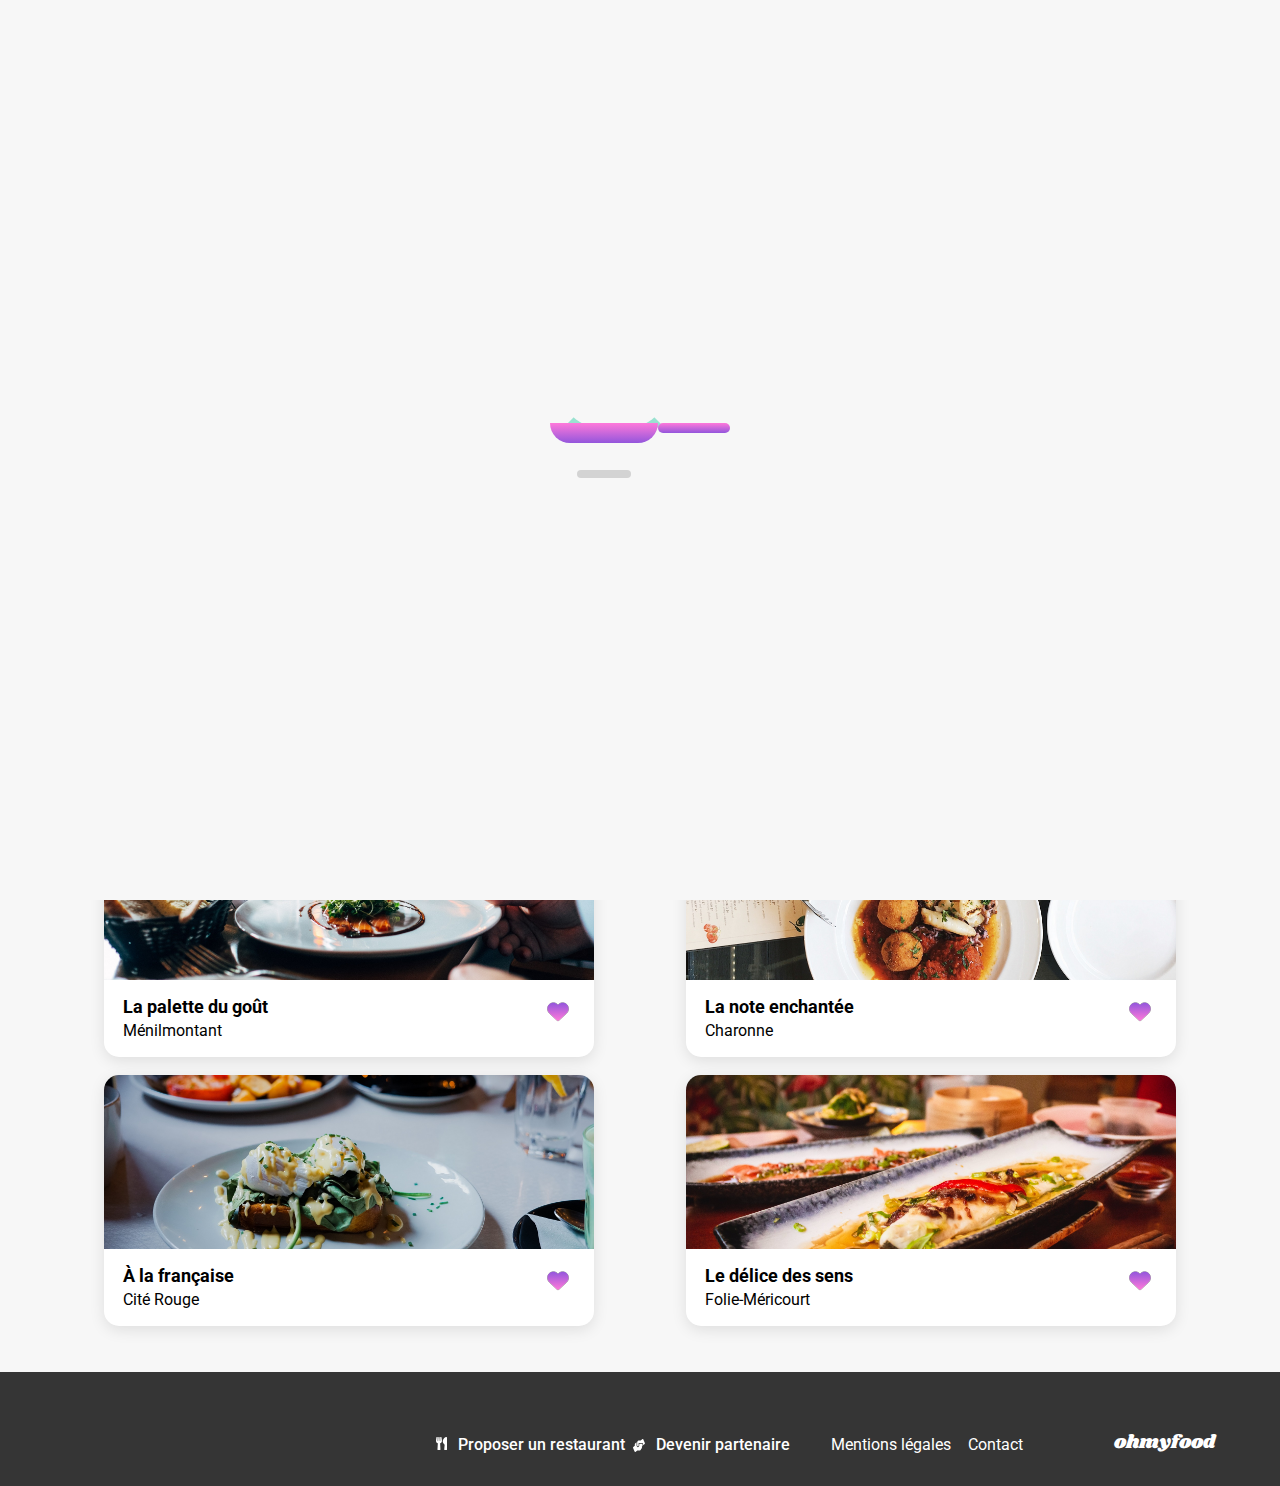
<file: index.html>
<!DOCTYPE html>
<html lang="fr">

<head>
    <meta charset="UTF-8">
    <meta name="viewport" content="width=device-width, initial-scale=1.0">
    <title>ohmyfood</title>
    <meta name="description" content="">

    <link rel="preconnect" href="https://fonts.googleapis.com">
    <link rel="preconnect" href="https://fonts.gstatic.com" crossorigin>
    <link href="https://fonts.googleapis.com/css2?family=Roboto:ital,wght@0,100;0,300;0,400;0,500;0,700;0,900;1,100;1,300;1,400;1,500;1,700;1,900&family=Shrikhand&display=swap"
        rel="stylesheet">

    <link rel="stylesheet" href="./sass/style.css">
</head>

<body>

    <!-- LOADER -->
    <div class="loader-box">
        <div class="pan-loader">
            <div class="loader"></div>
            <div class="pan-container">
                <div class="pan"></div>
                <div class="handle"></div>
            </div>
            <div class="shadow"></div>
        </div>
    </div>

    <header>
        <nav class="nav-container">
            <p class="logo-nav">ohmyfood</p>
        </nav>

        <div class="search-bar-icon">
            <svg class="pin-icon" xmlns="http://www.w3.org/2000/svg" viewBox="0 0 384 512">
                <path
                    d="M215.7 499.2C267 435 384 279.4 384 192C384 86 298 0 192 0S0 86 0 192c0 87.4 117 243 168.3 307.2c12.3 15.3 35.1 15.3 47.4 0zM192 128a64 64 0 1 1 0 128 64 64 0 1 1 0-128z" />
            </svg>
            <!-- <input class="search-bar-input" type="search" placeholder="Où allez-vous ?">-->
            <p class="search-bar-input">Paris, Belleville</p>
        </div>

        <div class="title-button">
            <h1 class="section-title">
                <span class="title-header">Réservez le menu qui</span>
                <span class="title-header"> vous convient</span>
            </h1>
            <p class="title-txt">Découvrez des restaurants d'exception, sélectionnés par nos soins.</p>
            <div class="button">
                <!--<button class="btn">Explorer nos restaurants</button>-->
                <a href="#exploration" class="btn">Explorer nos restaurants</a>
            </div>
        </div>
    </header>


    <main>
        <section class="functioning">
            <header>
                <h2 class="functioning-title">Fonctionnement</h2>
            </header>

            <ul class="list-items">
                <li class="item">
                    <span class="num">1</span>
                    <svg class="mobil-icon" xmlns="http://www.w3.org/2000/svg" viewBox="0 0 384 512">
                        <path
                            d="M16 64C16 28.7 44.7 0 80 0H304c35.3 0 64 28.7 64 64V448c0 35.3-28.7 64-64 64H80c-35.3 0-64-28.7-64-64V64zM224 448a32 32 0 1 0 -64 0 32 32 0 1 0 64 0zM304 64H80V384H304V64z" />
                    </svg>
                    <span class="text-item">Choisissez un restaurant</span>
                </li>
                <li class="item">
                    <span class="num">2</span>
                    <svg class="list-icon" xmlns="http://www.w3.org/2000/svg" viewBox="0 0 512 512">
                        <path
                            d="M64 144a48 48 0 1 0 0-96 48 48 0 1 0 0 96zM192 64c-17.7 0-32 14.3-32 32s14.3 32 32 32H480c17.7 0 32-14.3 32-32s-14.3-32-32-32H192zm0 160c-17.7 0-32 14.3-32 32s14.3 32 32 32H480c17.7 0 32-14.3 32-32s-14.3-32-32-32H192zm0 160c-17.7 0-32 14.3-32 32s14.3 32 32 32H480c17.7 0 32-14.3 32-32s-14.3-32-32-32H192zM64 464a48 48 0 1 0 0-96 48 48 0 1 0 0 96zm48-208a48 48 0 1 0 -96 0 48 48 0 1 0 96 0z" />
                    </svg>
                    <span class="text-item">Composez votre menu</span>
                </li>
                <li class="item">
                    <span class="num">3</span>
                    <svg class="store-icon" xmlns="http://www.w3.org/2000/svg" viewBox="0 0 576 512">
                        <path
                            d="M547.6 103.8L490.3 13.1C485.2 5 476.1 0 466.4 0H109.6C99.9 0 90.8 5 85.7 13.1L28.3 103.8c-29.6 46.8-3.4 111.9 51.9 119.4c4 .5 8.1 .8 12.1 .8c26.1 0 49.3-11.4 65.2-29c15.9 17.6 39.1 29 65.2 29c26.1 0 49.3-11.4 65.2-29c15.9 17.6 39.1 29 65.2 29c26.2 0 49.3-11.4 65.2-29c16 17.6 39.1 29 65.2 29c4.1 0 8.1-.3 12.1-.8c55.5-7.4 81.8-72.5 52.1-119.4zM499.7 254.9l-.1 0c-5.3 .7-10.7 1.1-16.2 1.1c-12.4 0-24.3-1.9-35.4-5.3V384H128V250.6c-11.2 3.5-23.2 5.4-35.6 5.4c-5.5 0-11-.4-16.3-1.1l-.1 0c-4.1-.6-8.1-1.3-12-2.3V384v64c0 35.3 28.7 64 64 64H448c35.3 0 64-28.7 64-64V384 252.6c-4 1-8 1.8-12.3 2.3z" />
                    </svg>
                    <span class="text-item">Dégustez au restaurant</span>
                </li>
            </ul>
        </section>

        <section id="exploration" class="restaurants">
            <header>
                <h2 class="restaurants-title">Restaurants</h2>
            </header>


            <div class="direction-cards">
                <article class="full-card zoom-card">
                    <a class="link-menu" href="./restaurants/menu-la_palette_du_gout.html"></a>
                        <span class="new">Nouveau</span>
                        <img src="./assets/images/restaurants/jay-wennington-N_Y88TWmGwA-unsplash.jpg"
                            alt="plat présenté dans une assiette">
                        <div class="text-full-card">
                            <div class="text-card">
                                <h3 class="card-title">La palette du goût</h3>
                                <p class="card-subtitle">Ménilmontant</p>
                            </div>

                            <!-- utilisation d'une checkbox custom parce que c'est une action permanente -->
                            <input type="checkbox" id="favorite-checkbox-1" class="heart-checkbox">
                            <label for="favorite-checkbox-1" class="heart-icon">
                                <svg stroke-width="9px" xmlns="http://www.w3.org/2000/svg" viewBox="0 0 512 512">
                                    <path class="animation"
                                        d="M47.6 300.4L228.3 469.1c7.5 7 17.4 10.9 27.7 10.9s20.2-3.9 27.7-10.9L464.4 300.4c30.4-28.3 47.6-68 47.6-109.5v-5.8c0-69.9-50.5-129.5-119.4-141C347 36.5 300.6 51.4 268 84L256 96 244 84c-32.6-32.6-79-47.5-124.6-39.9C50.5 55.6 0 115.2 0 185.1v5.8c0 41.5 17.2 81.2 47.6 109.5z" />
                                </svg>
                                <!-- utilisation d'un svg pour customiser la checkbox -->
                                <svg class="direction" xmlns="http://www.w3.org/2000/svg" viewBox="0 0 512 512">
                                    <!-- linear gradient d'un svg avec x1 y1 x2 y2 pour la direction (ATTRIBUTS)-->
                                    <linearGradient id="myGradient" x1="0%" y1="0%" x2="0%" y2="100%">
                                        <!-- Détermination des couleurs au début et la fin du gradient (0 = départ) -->
                                        <stop offset="0%" stop-color="#9356DC"/>
                                        <stop offset="100%" stop-color="#FF79DA"/>
                                    </linearGradient>

                                    <!-- le svg en question -->
                                    <path 
                                        d="M47.6 300.4L228.3 469.1c7.5 7 17.4 10.9 27.7 10.9s20.2-3.9 27.7-10.9L464.4 300.4c30.4-28.3 47.6-68 47.6-109.5v-5.8c0-69.9-50.5-129.5-119.4-141C347 36.5 300.6 51.4 268 84L256 96 244 84c-32.6-32.6-79-47.5-124.6-39.9C50.5 55.6 0 115.2 0 185.1v5.8c0 41.5 17.2 81.2 47.6 109.5z" />
                                </svg>
                            </label>

                        </div>
                </article>

                <article class="full-card zoom-card">
                    <a class="link-menu" href="./restaurants/menu-la_note_enchantee.html"></a>
                    <span class="new">Nouveau</span>
                    <img src="./assets/images/restaurants/stil-u2Lp8tXIcjw-unsplash.jpg"
                        alt="plat présenté dans une assiette">
                    <div class="text-full-card">
                        <div class="text-card">
                            <h3 class="card-title">La note enchantée</h3>
                            <p class="card-subtitle">Charonne</p>
                        </div>

                        <!-- utilisation d'une checkbox custom parce que c'est une action permanente -->

                        <input type="checkbox" id="favorite-checkbox-2" class="heart-checkbox">
                        <label for="favorite-checkbox-2" class="heart-icon">
                            <svg stroke-width="9px" xmlns="http://www.w3.org/2000/svg" viewBox="0 0 512 512">
                                <path class="animation"
                                    d="M47.6 300.4L228.3 469.1c7.5 7 17.4 10.9 27.7 10.9s20.2-3.9 27.7-10.9L464.4 300.4c30.4-28.3 47.6-68 47.6-109.5v-5.8c0-69.9-50.5-129.5-119.4-141C347 36.5 300.6 51.4 268 84L256 96 244 84c-32.6-32.6-79-47.5-124.6-39.9C50.5 55.6 0 115.2 0 185.1v5.8c0 41.5 17.2 81.2 47.6 109.5z" />
                            </svg>
                            <!-- utilisation d'un svg pour customiser la checkbox -->
                            <svg class="direction" xmlns="http://www.w3.org/2000/svg" viewBox="0 0 512 512">
                                
                                <!-- le svg en question -->
                                <path 
                                    d="M47.6 300.4L228.3 469.1c7.5 7 17.4 10.9 27.7 10.9s20.2-3.9 27.7-10.9L464.4 300.4c30.4-28.3 47.6-68 47.6-109.5v-5.8c0-69.9-50.5-129.5-119.4-141C347 36.5 300.6 51.4 268 84L256 96 244 84c-32.6-32.6-79-47.5-124.6-39.9C50.5 55.6 0 115.2 0 185.1v5.8c0 41.5 17.2 81.2 47.6 109.5z" />
                            </svg>
                        </label>

                    </div>
                </article>


                <article class="full-card zoom-card">
                    <a class="link-menu" href="./restaurants/menu-a_la_francaise.html"></a>
                    <img src="./assets/images/restaurants/toa-heftiba-DQKerTsQwi0-unsplash.jpg"
                        alt="plat présenté dans une assiette">
                    <div class="text-full-card">
                        <div class="text-card">
                            <h3 class="card-title">À la française</h3>
                            <p class="card-subtitle">Cité Rouge</p>
                        </div>

                        <!-- utilisation d'une checkbox custom parce que c'est une action permanente -->

                        <input type="checkbox" id="favorite-checkbox-3" class="heart-checkbox">
                        <label for="favorite-checkbox-3" class="heart-icon">
                            <svg stroke-width="9px" xmlns="http://www.w3.org/2000/svg" viewBox="0 0 512 512">
                                <path class="animation"
                                    d="M47.6 300.4L228.3 469.1c7.5 7 17.4 10.9 27.7 10.9s20.2-3.9 27.7-10.9L464.4 300.4c30.4-28.3 47.6-68 47.6-109.5v-5.8c0-69.9-50.5-129.5-119.4-141C347 36.5 300.6 51.4 268 84L256 96 244 84c-32.6-32.6-79-47.5-124.6-39.9C50.5 55.6 0 115.2 0 185.1v5.8c0 41.5 17.2 81.2 47.6 109.5z" />
                            </svg>
                            <!-- utilisation d'un svg pour customiser la checkbox -->
                            <svg class="direction" xmlns="http://www.w3.org/2000/svg" viewBox="0 0 512 512">
                                
                                <!-- le svg en question -->
                                <path 
                                    d="M47.6 300.4L228.3 469.1c7.5 7 17.4 10.9 27.7 10.9s20.2-3.9 27.7-10.9L464.4 300.4c30.4-28.3 47.6-68 47.6-109.5v-5.8c0-69.9-50.5-129.5-119.4-141C347 36.5 300.6 51.4 268 84L256 96 244 84c-32.6-32.6-79-47.5-124.6-39.9C50.5 55.6 0 115.2 0 185.1v5.8c0 41.5 17.2 81.2 47.6 109.5z" />
                            </svg>
                        </label>

                    </div>
                </article>

                <article class="full-card zoom-card">
                    <a class="link-menu" href="./restaurants/menu-le_delice_des_sens.html"></a>
                    <img src="./assets/images/restaurants/louis-hansel-shotsoflouis-qNBGVyOCY8Q-unsplash.jpg"
                        alt="plat présenté dans une assiette">
                    <div class="text-full-card">
                        <div class="text-card">
                            <h3 class="card-title">Le délice des sens</h3>
                            <p class="card-subtitle">Folie-Méricourt</p>
                        </div>

                        <!-- utilisation d'une checkbox custom parce que c'est une action permanente -->

                        <input type="checkbox" id="favorite-checkbox-4" class="heart-checkbox">
                        <label for="favorite-checkbox-4" class="heart-icon">
                            <svg stroke-width="9px" xmlns="http://www.w3.org/2000/svg" viewBox="0 0 512 512">
                                <path class="animation"
                                    d="M47.6 300.4L228.3 469.1c7.5 7 17.4 10.9 27.7 10.9s20.2-3.9 27.7-10.9L464.4 300.4c30.4-28.3 47.6-68 47.6-109.5v-5.8c0-69.9-50.5-129.5-119.4-141C347 36.5 300.6 51.4 268 84L256 96 244 84c-32.6-32.6-79-47.5-124.6-39.9C50.5 55.6 0 115.2 0 185.1v5.8c0 41.5 17.2 81.2 47.6 109.5z" />
                            </svg>
                            <!-- utilisation d'un svg pour customiser la checkbox -->
                            <svg class="direction" xmlns="http://www.w3.org/2000/svg" viewBox="0 0 512 512">

                                <!-- le svg en question -->
                                <path 
                                    d="M47.6 300.4L228.3 469.1c7.5 7 17.4 10.9 27.7 10.9s20.2-3.9 27.7-10.9L464.4 300.4c30.4-28.3 47.6-68 47.6-109.5v-5.8c0-69.9-50.5-129.5-119.4-141C347 36.5 300.6 51.4 268 84L256 96 244 84c-32.6-32.6-79-47.5-124.6-39.9C50.5 55.6 0 115.2 0 185.1v5.8c0 41.5 17.2 81.2 47.6 109.5z" />
                            </svg>
                        </label>

                    </div>
                </article>
            </div> <!-- ./direction-cards-->
        </section>
    </main>

    <footer>
        <div class="footer-menu">
            <a href="#" class="logo-footer">ohmyfood</a>
            <ul class="menu-items">
                <li class="footer-item">
                    <span class="cutlery-icon">
                        <svg viewBox="0 0 11 13" xmlns="http://www.w3.org/2000/svg">
                            <path
                                d="M5.49736 0.385973C5.51851 0.505308 5.92308 2.78538 5.92308 3.65628C5.92308 4.9842 5.18798 5.93127 4.1012 6.31213L4.44231 12.3576C4.46082 12.7055 4.1726 13 3.80769 13H2.11538C1.75313 13 1.46226 12.708 1.48077 12.3576L1.82188 6.31213C0.732452 5.93127 0 4.98166 0 3.65628C0 2.78284 0.404567 0.505308 0.425721 0.385973C0.510337 -0.129456 1.62356 -0.137073 1.69231 0.413902V3.99905C1.72668 4.08538 2.09159 4.0803 2.11538 3.99905C2.1524 3.35667 2.32428 0.464683 2.32692 0.398668C2.41418 -0.129456 3.50889 -0.129456 3.59351 0.398668C3.5988 0.467223 3.76803 3.35667 3.80505 3.99905C3.82885 4.0803 4.19639 4.08538 4.22813 3.99905V0.413902C4.29688 -0.134534 5.41274 -0.129456 5.49736 0.385973ZM8.64928 7.64005L8.25264 12.3398C8.22091 12.6953 8.51442 13 8.88462 13H10.3654C10.7171 13 11 12.7283 11 12.3906V0.60941C11 0.274254 10.7171 3.62896e-05 10.3654 3.62896e-05C8.18389 3.62896e-05 4.51106 4.53225 8.64928 7.64005Z"
                                fill="white" />
                        </svg>
                    </span>
                    <a class="footer-link-icon" href="#">Proposer un restaurant</a>
                </li>
                <li class="footer-item">
                    <span class="handshake-icon">
                        <svg viewBox="0 0 12 13" xmlns="http://www.w3.org/2000/svg">
                            <path
                                d="M9.08765 4.87486H6.2572V6.29686C6.2572 7.30495 5.65573 8.12514 4.91646 8.12514C4.1772 8.12514 3.57573 7.30495 3.57573 6.29686V3.2091L2.3672 4.19941C2.00781 4.49143 1.78808 5.02214 1.78808 5.59094V6.79202L0.298367 7.96516C0.0134597 8.18862 -0.0852336 8.68632 0.0804966 9.07483L1.57021 12.5943C1.73407 12.9828 2.09905 13.1148 2.38396 12.8914L4.30941 11.3754H6.85309C7.51042 11.3754 8.04485 10.6466 8.04485 9.75027H8.3428C8.67239 9.75027 8.93868 9.38716 8.93868 8.93771V7.31257H9.08765C9.33531 7.31257 9.53456 7.04087 9.53456 6.70314V5.48429C9.53456 5.14656 9.33531 4.87486 9.08765 4.87486ZM11.838 3.92517L10.3483 0.405735C10.1844 0.0172256 9.81947 -0.114817 9.53456 0.10864L7.60911 1.62459H5.70601C5.48255 1.62459 5.26468 1.71092 5.07475 1.8709L4.45093 2.40161C4.27589 2.54888 4.17161 2.81043 4.17161 3.08975V6.29686C4.17161 6.85804 4.50493 7.31257 4.91646 7.31257C5.328 7.31257 5.66132 6.85804 5.66132 6.29686V4.06229H9.08765C9.66305 4.06229 10.1304 4.69965 10.1304 5.48429V6.20798L11.6202 5.03484C11.9051 4.80884 12.0019 4.31368 11.838 3.92517Z" />
                        </svg>
                    </span>
                    <a class="footer-link-icon" href="#">Devenir partenaire</a>
                </li>
                <li class="footer-item">
                    <a class="footer-link" href="#">Mentions légales</a>
                </li>
                <li class="footer-item">
                    <a class="footer-link" href="mailto:contact@ohmyfood.fr">Contact</a>
                </li>
            </ul>
        </div>
    </footer>
</body>

</html>
</file>
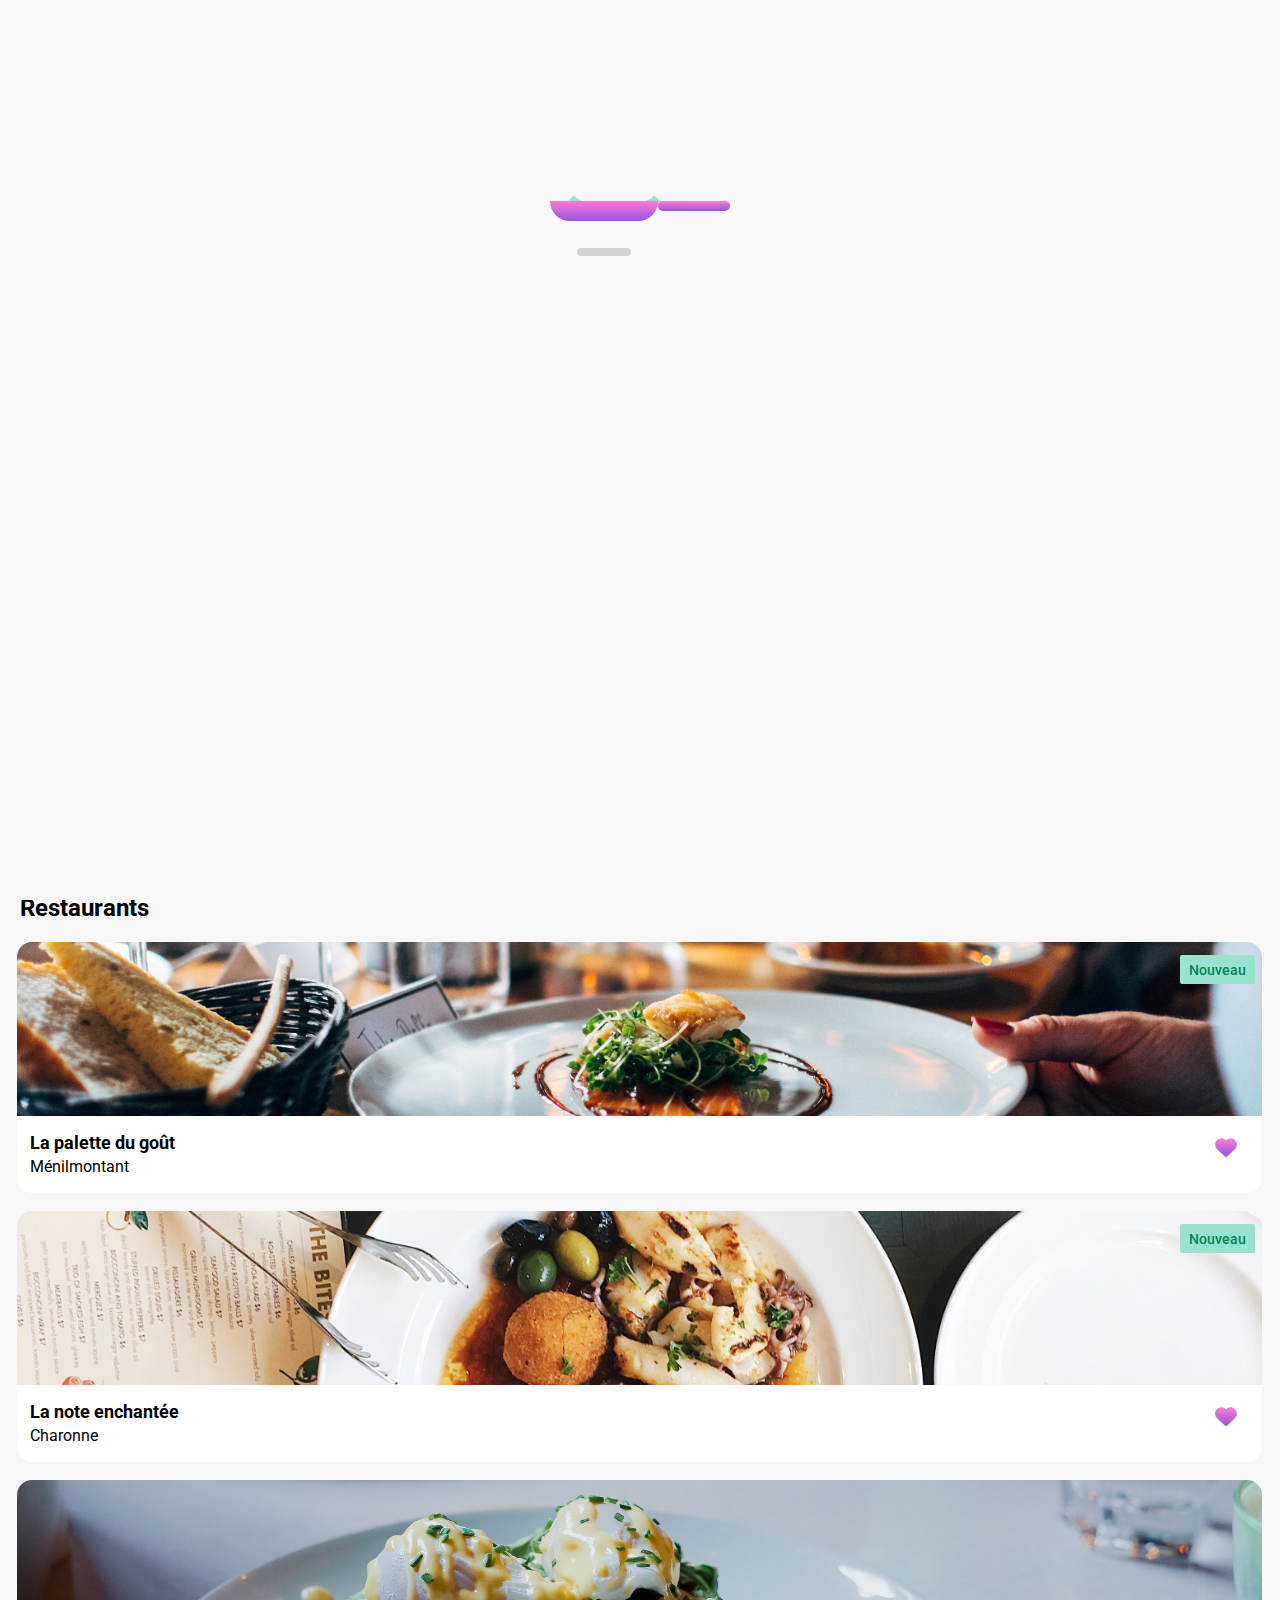
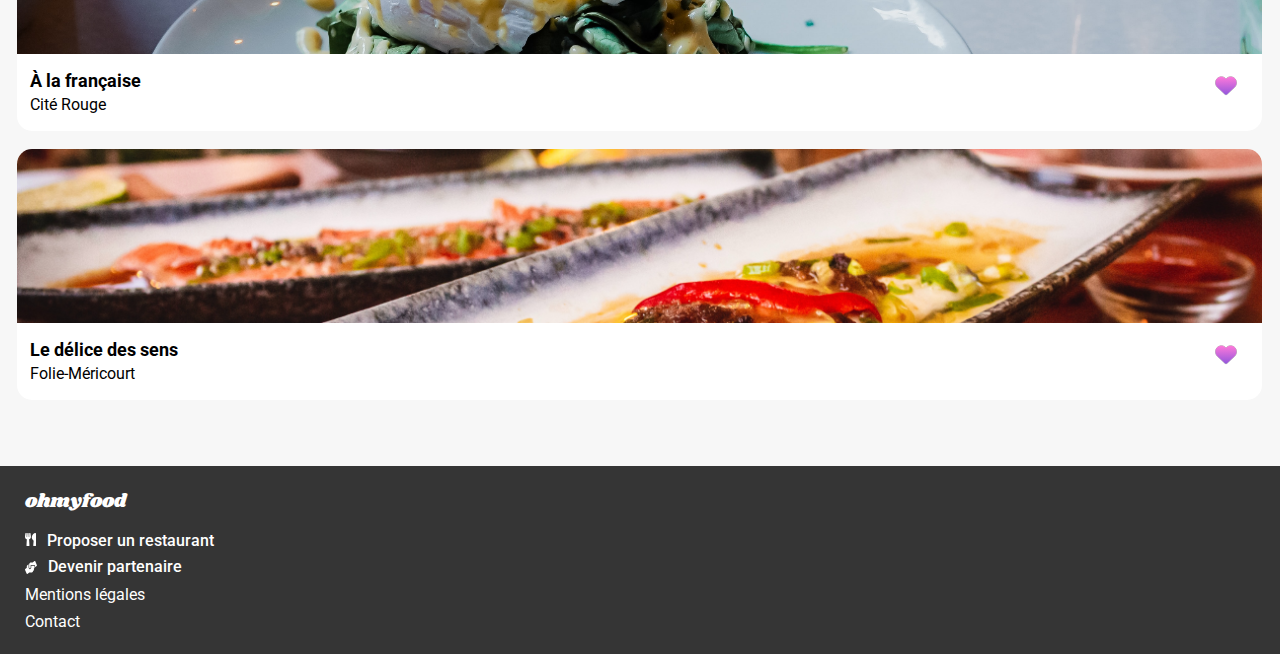
<file: homepage.html>
<!DOCTYPE html>
<html lang="fr">

<head>
    <meta charset="UTF-8">
    <meta name="viewport" content="width=device-width, initial-scale=1.0">
    <title>ohmyfood</title>
    <meta name="description" content="">

    
    <link rel="preconnect" href="https://fonts.googleapis.com">
    <link rel="preconnect" href="https://fonts.gstatic.com" crossorigin>
    <link href="https://fonts.googleapis.com/css2?family=Roboto:ital,wght@0,100;0,300;0,400;0,500;0,700;0,900;1,100;1,300;1,400;1,500;1,700;1,900&family=Shrikhand&display=swap"
        rel="stylesheet">

    <link rel="preconnect" href="https://fonts.googleapis.com">
    <link rel="preconnect" href="https://fonts.gstatic.com" crossorigin>
    <link href="https://fonts.googleapis.com/css2?family= Roboto :ital,wght@0,100;0,300;0,400;0,500;0,700;0,900;1,100;1,300;1,400;1,500;1,700;1,900 & display =swap"
        rel="stylesheet ">

    <link href="https://fonts.googleapis.com/css2?family=Shrikhand&display=swap" rel="stylesheet">

    <link rel="stylesheet" href="./style.css">

</head>

<body>
    <div class="loader-box">
        <div class="pan-loader">
            <div class="loader"></div>
            <div class="pan-container">
                <div class="pan"></div>
                <div class="handle"></div>
            </div>
            <div class="shadow"></div>
        </div>
    </div>

    <header>
        <nav class="nav-container">
            <p class="logo-nav">ohmyfood</p>
        </nav>

        <div class="search-bar-icon">
            <svg class="pin-icon" xmlns="http://www.w3.org/2000/svg" viewBox="0 0 384 512">
                <path
                    d="M215.7 499.2C267 435 384 279.4 384 192C384 86 298 0 192 0S0 86 0 192c0 87.4 117 243 168.3 307.2c12.3 15.3 35.1 15.3 47.4 0zM192 128a64 64 0 1 1 0 128 64 64 0 1 1 0-128z" />
            </svg>
            <!-- <input class="search-bar-input" type="search" placeholder="Où allez-vous ?">-->
            <p class="search-bar-input">Paris, Belleville</p>
        </div>

        <div class="title-button">
            <h1 class="section-title">
                <span>Réservez le menu qui</span>
                <span> vous convient</span>
            </h1>
            <p class="title-txt">Découvrez des restaurants d'exception, sélectionnés par nos soins.</p>
            <div class="button">
                <button class="btn">Explorer nos restaurants</button>
            </div>
        </div>
    </header>


    <main>
        <section class="functioning">
            <header>
                <h2 class="functioning-title">Fonctionnement</h2>
            </header>

            <ul class="list-items">
                <li class="item">
                    <span class="num">1</span>
                    <svg class="mobil-icon" xmlns="http://www.w3.org/2000/svg" viewBox="0 0 384 512">
                        <path
                            d="M16 64C16 28.7 44.7 0 80 0H304c35.3 0 64 28.7 64 64V448c0 35.3-28.7 64-64 64H80c-35.3 0-64-28.7-64-64V64zM224 448a32 32 0 1 0 -64 0 32 32 0 1 0 64 0zM304 64H80V384H304V64z" />
                    </svg>
                    <span class="">Choississez un restaurant</span>
                </li>
                <li class="item">
                    <span class="num">2</span>
                    <svg class="list-icon" xmlns="http://www.w3.org/2000/svg" viewBox="0 0 512 512">
                        <path
                            d="M64 144a48 48 0 1 0 0-96 48 48 0 1 0 0 96zM192 64c-17.7 0-32 14.3-32 32s14.3 32 32 32H480c17.7 0 32-14.3 32-32s-14.3-32-32-32H192zm0 160c-17.7 0-32 14.3-32 32s14.3 32 32 32H480c17.7 0 32-14.3 32-32s-14.3-32-32-32H192zm0 160c-17.7 0-32 14.3-32 32s14.3 32 32 32H480c17.7 0 32-14.3 32-32s-14.3-32-32-32H192zM64 464a48 48 0 1 0 0-96 48 48 0 1 0 0 96zm48-208a48 48 0 1 0 -96 0 48 48 0 1 0 96 0z" />
                    </svg>
                    <span class="">Composez votre menu</span>
                </li>
                <li class="item">
                    <span class="num">3</span>
                    <svg class="store-icon" xmlns="http://www.w3.org/2000/svg" viewBox="0 0 576 512">
                        <path
                            d="M547.6 103.8L490.3 13.1C485.2 5 476.1 0 466.4 0H109.6C99.9 0 90.8 5 85.7 13.1L28.3 103.8c-29.6 46.8-3.4 111.9 51.9 119.4c4 .5 8.1 .8 12.1 .8c26.1 0 49.3-11.4 65.2-29c15.9 17.6 39.1 29 65.2 29c26.1 0 49.3-11.4 65.2-29c15.9 17.6 39.1 29 65.2 29c26.2 0 49.3-11.4 65.2-29c16 17.6 39.1 29 65.2 29c4.1 0 8.1-.3 12.1-.8c55.5-7.4 81.8-72.5 52.1-119.4zM499.7 254.9l-.1 0c-5.3 .7-10.7 1.1-16.2 1.1c-12.4 0-24.3-1.9-35.4-5.3V384H128V250.6c-11.2 3.5-23.2 5.4-35.6 5.4c-5.5 0-11-.4-16.3-1.1l-.1 0c-4.1-.6-8.1-1.3-12-2.3V384v64c0 35.3 28.7 64 64 64H448c35.3 0 64-28.7 64-64V384 252.6c-4 1-8 1.8-12.3 2.3z" />
                    </svg>
                    <span class="">Dégustez au restaurant</span>
                </li>
            </ul>
        </section>

        <section class="restaurants">
            <header>
                <h2 class="restaurants-title">Restaurants</h2>
            </header>


            <div class="direction-cards">
                <article class="full-card">
                    <a class="link-menu" href="./menu-la_palette_du_gout.html">

                        <span class="new">Nouveau</span>
                        <img src="../Images+et+textes+Ohmyfood/Images et textes Ohmyfood/images/restaurants/jay-wennington-N_Y88TWmGwA-unsplash.jpg"
                            alt="plat présenté dans une assiette">
                        <div class="text-full-card">
                            <div class="text-card">
                                <h3 class="card-title">La palette du goût</h3>
                                <p class="card-subtitle">Ménilmontant</p>
                            </div>

                            <!-- utilisation d'une checkbox custom parce que c'est une action permanente -->

                            <input type="checkbox" id="favorite-checkbox-1" class="heart-checkbox">
                            <label for="favorite-checkbox-1" class="heart-icon">
                                <svg stroke-width="7px" xmlns="http://www.w3.org/2000/svg" viewBox="0 0 512 512">
                                    <path class="animation"
                                        d="M47.6 300.4L228.3 469.1c7.5 7 17.4 10.9 27.7 10.9s20.2-3.9 27.7-10.9L464.4 300.4c30.4-28.3 47.6-68 47.6-109.5v-5.8c0-69.9-50.5-129.5-119.4-141C347 36.5 300.6 51.4 268 84L256 96 244 84c-32.6-32.6-79-47.5-124.6-39.9C50.5 55.6 0 115.2 0 185.1v5.8c0 41.5 17.2 81.2 47.6 109.5z" />
                                </svg>
                                <!-- utilisation d'un svg pour customiser la checkbox -->
                                <svg class="direction" xmlns="http://www.w3.org/2000/svg" viewBox="0 0 512 512">
                                    <!-- linear gradient d'un svg avec x1 y1 x2 y2 pour la direction (ATTRIBUTS)-->
                                    <linearGradient id="myGradient" x1="0%" y1="0%" x2="0%" y2="100%">
                                        <!-- Détermination des couleurs au début et la fin du gradient (0 = départ) -->
                                        <stop offset="0%" stop-color="#FF79DA" />
                                        <stop offset="100%" stop-color="#9356DC" />
                                    </linearGradient>

                                    <!-- le svg en question -->
                                    <path class="animation"
                                        d="M47.6 300.4L228.3 469.1c7.5 7 17.4 10.9 27.7 10.9s20.2-3.9 27.7-10.9L464.4 300.4c30.4-28.3 47.6-68 47.6-109.5v-5.8c0-69.9-50.5-129.5-119.4-141C347 36.5 300.6 51.4 268 84L256 96 244 84c-32.6-32.6-79-47.5-124.6-39.9C50.5 55.6 0 115.2 0 185.1v5.8c0 41.5 17.2 81.2 47.6 109.5z" />
                                </svg>
                            </label>

                        </div>
                    </a>
                </article>

                <article class="full-card">
                    <a class="link-menu" href="./menu-la_note_enchantee.html">
                    <span class="new">Nouveau</span>
                    <img src="../Images+et+textes+Ohmyfood/Images et textes Ohmyfood/images/restaurants/stil-u2Lp8tXIcjw-unsplash.jpg"
                        alt="plat présenté dans une assiette">
                    <div class="text-full-card">
                        <div class="text-card">
                            <h3 class="card-title">La note enchantée</h3>
                            <p class="card-subtitle">Charonne</p>
                        </div>

                        <!-- utilisation d'une checkbox custom parce que c'est une action permanente -->

                        <input type="checkbox" id="favorite-checkbox-2" class="heart-checkbox">
                        <label for="favorite-checkbox-2" class="heart-icon">
                            <svg stroke-width="7px" xmlns="http://www.w3.org/2000/svg" viewBox="0 0 512 512">
                                <path class="animation"
                                    d="M47.6 300.4L228.3 469.1c7.5 7 17.4 10.9 27.7 10.9s20.2-3.9 27.7-10.9L464.4 300.4c30.4-28.3 47.6-68 47.6-109.5v-5.8c0-69.9-50.5-129.5-119.4-141C347 36.5 300.6 51.4 268 84L256 96 244 84c-32.6-32.6-79-47.5-124.6-39.9C50.5 55.6 0 115.2 0 185.1v5.8c0 41.5 17.2 81.2 47.6 109.5z" />
                            </svg>
                            <!-- utilisation d'un svg pour customiser la checkbox -->
                            <svg class="direction" xmlns="http://www.w3.org/2000/svg" viewBox="0 0 512 512">
                                <!-- linear gradient d'un svg avec x1 y1 x2 y2 pour la direction (ATTRIBUTS)-->
                                <linearGradient id="myGradient" x1="0%" y1="0%" x2="0%" y2="100%">
                                    <!-- Détermination des couleurs au début et la fin du gradient (0 = départ) -->
                                    <stop offset="0%" stop-color="#FF79DA" />
                                    <stop offset="100%" stop-color="#9356DC" />
                                </linearGradient>

                                <!-- le svg en question -->
                                <path class="animation"
                                    d="M47.6 300.4L228.3 469.1c7.5 7 17.4 10.9 27.7 10.9s20.2-3.9 27.7-10.9L464.4 300.4c30.4-28.3 47.6-68 47.6-109.5v-5.8c0-69.9-50.5-129.5-119.4-141C347 36.5 300.6 51.4 268 84L256 96 244 84c-32.6-32.6-79-47.5-124.6-39.9C50.5 55.6 0 115.2 0 185.1v5.8c0 41.5 17.2 81.2 47.6 109.5z" />
                            </svg>
                        </label>

                    </div>
                </a>
                </article>


                <article class="full-card">
                    <a class="link-menu" href="./menu-a_la_francaise.html">
                    <img src="../Images+et+textes+Ohmyfood/Images et textes Ohmyfood/images/restaurants/toa-heftiba-DQKerTsQwi0-unsplash.jpg"
                        alt="plat présenté dans une assiette">
                    <div class="text-full-card">
                        <div class="text-card">
                            <h3 class="card-title">À la française</h3>
                            <p class="card-subtitle">Cité Rouge</p>
                        </div>

                        <!-- utilisation d'une checkbox custom parce que c'est une action permanente -->

                        <input type="checkbox" id="favorite-checkbox-3" class="heart-checkbox">
                        <label for="favorite-checkbox-3" class="heart-icon">
                            <svg stroke-width="7px" xmlns="http://www.w3.org/2000/svg" viewBox="0 0 512 512">
                                <path class="animation"
                                    d="M47.6 300.4L228.3 469.1c7.5 7 17.4 10.9 27.7 10.9s20.2-3.9 27.7-10.9L464.4 300.4c30.4-28.3 47.6-68 47.6-109.5v-5.8c0-69.9-50.5-129.5-119.4-141C347 36.5 300.6 51.4 268 84L256 96 244 84c-32.6-32.6-79-47.5-124.6-39.9C50.5 55.6 0 115.2 0 185.1v5.8c0 41.5 17.2 81.2 47.6 109.5z" />
                            </svg>
                            <!-- utilisation d'un svg pour customiser la checkbox -->
                            <svg class="direction" xmlns="http://www.w3.org/2000/svg" viewBox="0 0 512 512">
                                <!-- linear gradient d'un svg avec x1 y1 x2 y2 pour la direction (ATTRIBUTS)-->
                                <linearGradient id="myGradient" x1="0%" y1="0%" x2="0%" y2="100%">
                                    <!-- Détermination des couleurs au début et la fin du gradient (0 = départ) -->
                                    <stop offset="0%" stop-color="#FF79DA" />
                                    <stop offset="100%" stop-color="#9356DC" />
                                </linearGradient>

                                <!-- le svg en question -->
                                <path class="animation"
                                    d="M47.6 300.4L228.3 469.1c7.5 7 17.4 10.9 27.7 10.9s20.2-3.9 27.7-10.9L464.4 300.4c30.4-28.3 47.6-68 47.6-109.5v-5.8c0-69.9-50.5-129.5-119.4-141C347 36.5 300.6 51.4 268 84L256 96 244 84c-32.6-32.6-79-47.5-124.6-39.9C50.5 55.6 0 115.2 0 185.1v5.8c0 41.5 17.2 81.2 47.6 109.5z" />
                            </svg>
                        </label>

                    </div>
                    </a>
                </article>

                <article class="full-card">
                    <a class="link-menu" href="./menu-le_delice_des_sens.html">
                    <img src="../Images+et+textes+Ohmyfood/Images et textes Ohmyfood/images/restaurants/louis-hansel-shotsoflouis-qNBGVyOCY8Q-unsplash.jpg"
                        alt="plat présenté dans une assiette">
                    <div class="text-full-card">
                        <div class="text-card">
                            <h3 class="card-title">Le délice des sens</h3>
                            <p class="card-subtitle">Folie-Méricourt</p>
                        </div>

                        <!-- utilisation d'une checkbox custom parce que c'est une action permanente -->

                        <input type="checkbox" id="favorite-checkbox-4" class="heart-checkbox">
                        <label for="favorite-checkbox-4" class="heart-icon">
                            <svg stroke-width="7px" xmlns="http://www.w3.org/2000/svg" viewBox="0 0 512 512">
                                <path class="animation"
                                    d="M47.6 300.4L228.3 469.1c7.5 7 17.4 10.9 27.7 10.9s20.2-3.9 27.7-10.9L464.4 300.4c30.4-28.3 47.6-68 47.6-109.5v-5.8c0-69.9-50.5-129.5-119.4-141C347 36.5 300.6 51.4 268 84L256 96 244 84c-32.6-32.6-79-47.5-124.6-39.9C50.5 55.6 0 115.2 0 185.1v5.8c0 41.5 17.2 81.2 47.6 109.5z" />
                            </svg>
                            <!-- utilisation d'un svg pour customiser la checkbox -->
                            <svg class="direction" xmlns="http://www.w3.org/2000/svg" viewBox="0 0 512 512">
                                <!-- linear gradient d'un svg avec x1 y1 x2 y2 pour la direction (ATTRIBUTS)-->
                                <linearGradient id="myGradient" x1="0%" y1="0%" x2="0%" y2="100%">
                                    <!-- Détermination des couleurs au début et la fin du gradient (0 = départ) -->
                                    <stop offset="0%" stop-color="#FF79DA" />
                                    <stop offset="100%" stop-color="#9356DC" />
                                </linearGradient>

                                <!-- le svg en question -->
                                <path class="animation"
                                    d="M47.6 300.4L228.3 469.1c7.5 7 17.4 10.9 27.7 10.9s20.2-3.9 27.7-10.9L464.4 300.4c30.4-28.3 47.6-68 47.6-109.5v-5.8c0-69.9-50.5-129.5-119.4-141C347 36.5 300.6 51.4 268 84L256 96 244 84c-32.6-32.6-79-47.5-124.6-39.9C50.5 55.6 0 115.2 0 185.1v5.8c0 41.5 17.2 81.2 47.6 109.5z" />
                            </svg>
                        </label>

                    </div>
                    </a>
                </article>
            </div> <!-- ./direction-cards-->
        </section>
    </main>

    <footer>
        <div class="footer-menu">
            <p class="logo-footer">ohmyfood</p>
            <ul class="menu-items">
                <li class="footer-item">
                    <span class="cutlery-icon">
                        <!--retirer width height fill-->
                        <svg viewBox="0 0 11 13" xmlns="http://www.w3.org/2000/svg">
                            <path
                                d="M5.49736 0.385973C5.51851 0.505308 5.92308 2.78538 5.92308 3.65628C5.92308 4.9842 5.18798 5.93127 4.1012 6.31213L4.44231 12.3576C4.46082 12.7055 4.1726 13 3.80769 13H2.11538C1.75313 13 1.46226 12.708 1.48077 12.3576L1.82188 6.31213C0.732452 5.93127 0 4.98166 0 3.65628C0 2.78284 0.404567 0.505308 0.425721 0.385973C0.510337 -0.129456 1.62356 -0.137073 1.69231 0.413902V3.99905C1.72668 4.08538 2.09159 4.0803 2.11538 3.99905C2.1524 3.35667 2.32428 0.464683 2.32692 0.398668C2.41418 -0.129456 3.50889 -0.129456 3.59351 0.398668C3.5988 0.467223 3.76803 3.35667 3.80505 3.99905C3.82885 4.0803 4.19639 4.08538 4.22813 3.99905V0.413902C4.29688 -0.134534 5.41274 -0.129456 5.49736 0.385973ZM8.64928 7.64005L8.25264 12.3398C8.22091 12.6953 8.51442 13 8.88462 13H10.3654C10.7171 13 11 12.7283 11 12.3906V0.60941C11 0.274254 10.7171 3.62896e-05 10.3654 3.62896e-05C8.18389 3.62896e-05 4.51106 4.53225 8.64928 7.64005Z"
                                fill="white" />
                        </svg>
                    </span>
                    <a class="footer-link-icon" href="#">Proposer un restaurant</a>
                </li>
                <li class="footer-item">
                    <span class="handshake-icon">
                        <!--<svg width="12" height="13" viewBox="0 0 12 13" fill="none"-->
                        <svg viewBox="0 0 12 13" xmlns="http://www.w3.org/2000/svg">
                            <path
                                d="M9.08765 4.87486H6.2572V6.29686C6.2572 7.30495 5.65573 8.12514 4.91646 8.12514C4.1772 8.12514 3.57573 7.30495 3.57573 6.29686V3.2091L2.3672 4.19941C2.00781 4.49143 1.78808 5.02214 1.78808 5.59094V6.79202L0.298367 7.96516C0.0134597 8.18862 -0.0852336 8.68632 0.0804966 9.07483L1.57021 12.5943C1.73407 12.9828 2.09905 13.1148 2.38396 12.8914L4.30941 11.3754H6.85309C7.51042 11.3754 8.04485 10.6466 8.04485 9.75027H8.3428C8.67239 9.75027 8.93868 9.38716 8.93868 8.93771V7.31257H9.08765C9.33531 7.31257 9.53456 7.04087 9.53456 6.70314V5.48429C9.53456 5.14656 9.33531 4.87486 9.08765 4.87486ZM11.838 3.92517L10.3483 0.405735C10.1844 0.0172256 9.81947 -0.114817 9.53456 0.10864L7.60911 1.62459H5.70601C5.48255 1.62459 5.26468 1.71092 5.07475 1.8709L4.45093 2.40161C4.27589 2.54888 4.17161 2.81043 4.17161 3.08975V6.29686C4.17161 6.85804 4.50493 7.31257 4.91646 7.31257C5.328 7.31257 5.66132 6.85804 5.66132 6.29686V4.06229H9.08765C9.66305 4.06229 10.1304 4.69965 10.1304 5.48429V6.20798L11.6202 5.03484C11.9051 4.80884 12.0019 4.31368 11.838 3.92517Z" />
                        </svg>
                    </span>
                    <a class="footer-link-icon" href="#">Devenir partenaire</a>
                </li>
                <li class="footer-item">
                    <a class="footer-link" href="#">Mentions légales</a>
                </li>
                <li class="footer-item">
                    <!--<span class="footer-link">Contact</span>-->
                    <a class="footer-link" href="mailto:votreadresse@mail.fr">Contact</a>
                </li>
            </ul>
        </div>
    </footer>
</body>

</html>
</file>
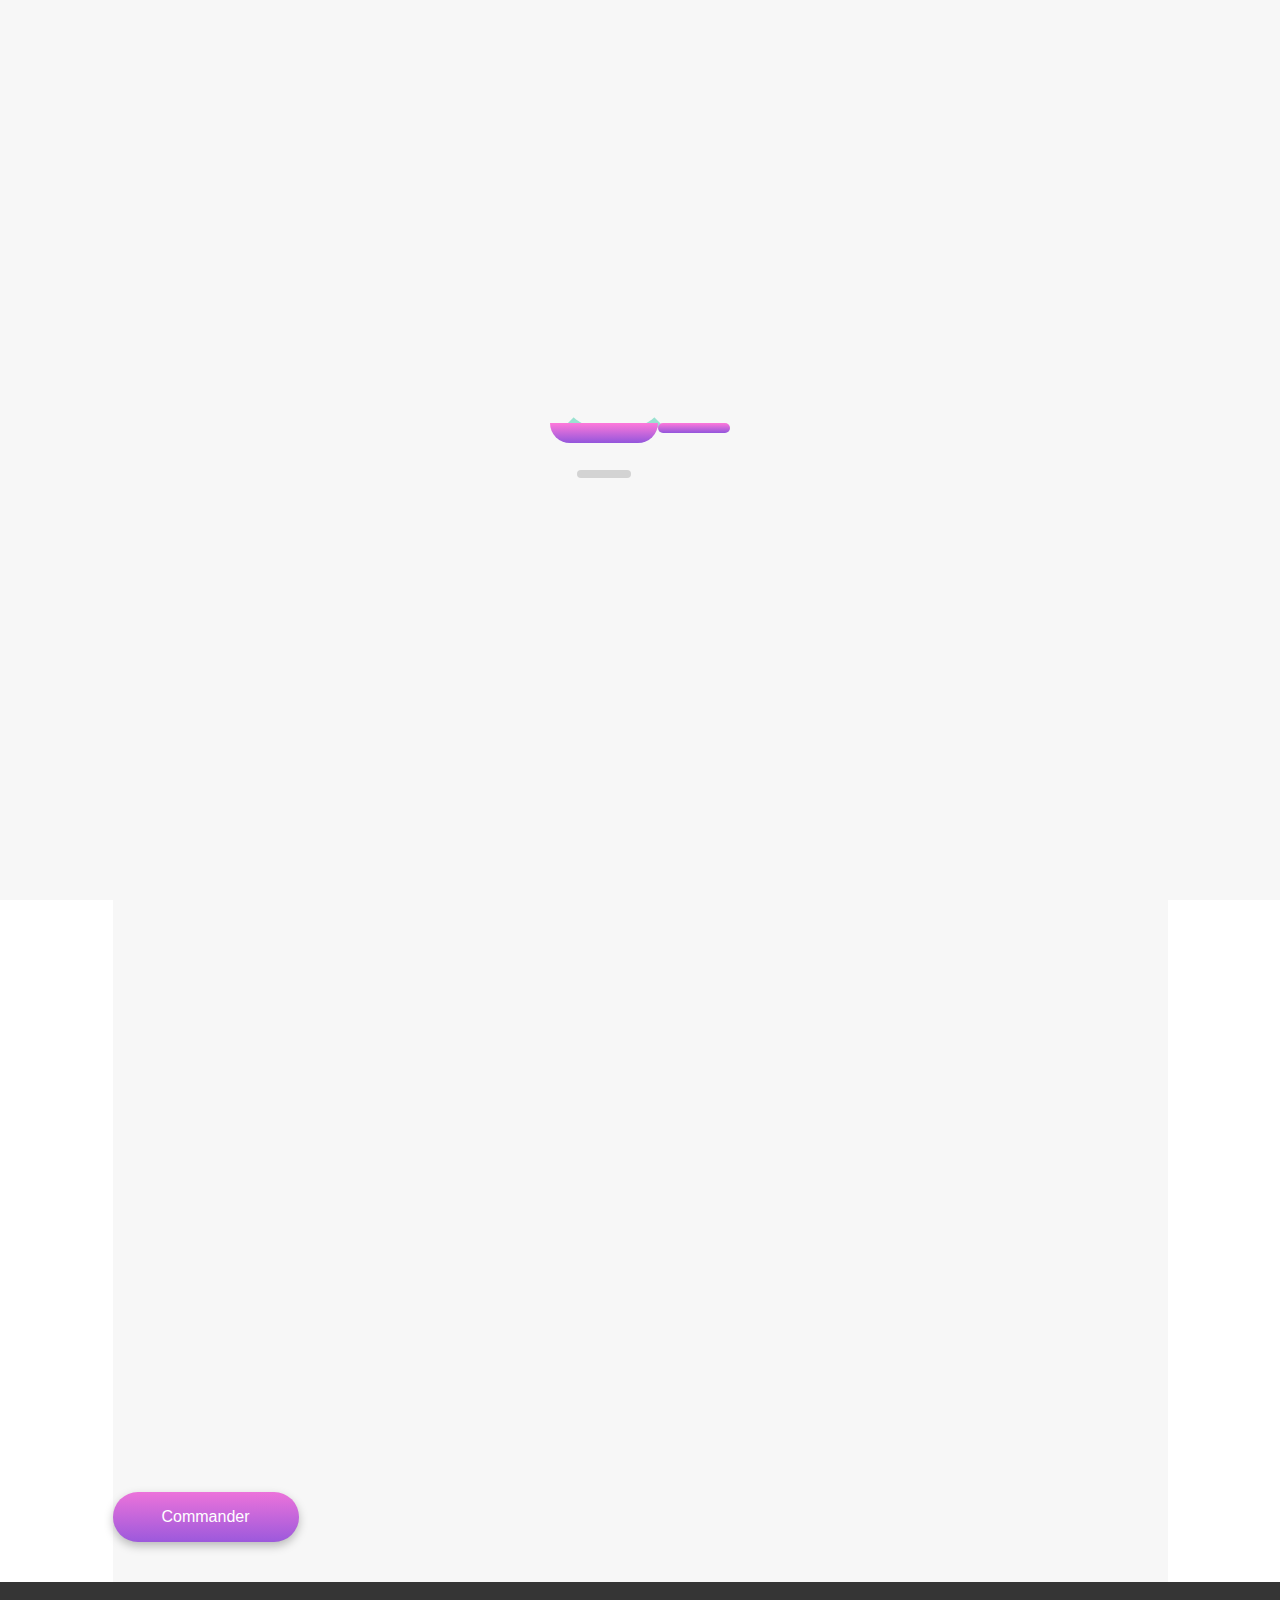
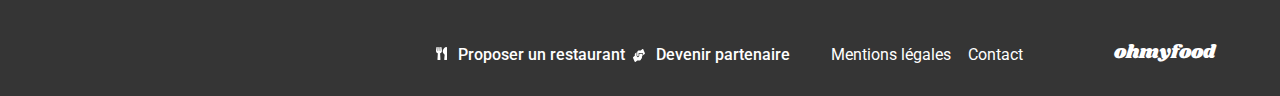
<file: menu-a_la_francaise.html>
<!DOCTYPE html>
<html lang="fr">

<head>
    <meta charset="UTF-8">
    <meta name="viewport" content="width=device-width, initial-scale=1.0">
    <title>ohmyfood</title>
    <meta name="description" content="">

    <link rel="preconnect" href="https://fonts.googleapis.com">
    <link rel="preconnect" href="https://fonts.gstatic.com" crossorigin>
    <link href="https://fonts.googleapis.com/css2?family=Roboto:ital,wght@0,100;0,300;0,400;0,500;0,700;0,900;1,100;1,300;1,400;1,500;1,700;1,900&display=swap"
        rel="stylesheet">
    <link href="https://fonts.googleapis.com/css2?family=Shrikhand&display=swap" rel="stylesheet">

    <link rel="stylesheet" href="./sass/style.css">
</head>

<body>
    <!--loader-->
    <div class="loader-box">
        <div class="pan-loader">
            <div class="loader"></div>
            <div class="pan-container">
                <div class="pan"></div>
                <div class="handle"></div>
            </div>
            <div class="shadow"></div>
        </div>
    </div>

    <header>
        <nav class="nav-container">
            <a href="./index.html">
                <svg class="arrow-icon" xmlns="http://www.w3.org/2000/svg" viewBox="0 0 448 512">
                    <path
                        d="M9.4 233.4c-12.5 12.5-12.5 32.8 0 45.3l160 160c12.5 12.5 32.8 12.5 45.3 0s12.5-32.8 0-45.3L109.2 288 416 288c17.7 0 32-14.3 32-32s-14.3-32-32-32l-306.7 0L214.6 118.6c12.5-12.5 12.5-32.8 0-45.3s-32.8-12.5-45.3 0l-160 160z" />
                </svg>
            </a>
            <a class="logo-nav" href="./index.html">ohmyfood</a>
        </nav>
        <img class="img-header"
            src="./assets/images/restaurants/toa-heftiba-DQKerTsQwi0-unsplash.jpg"
            alt="plat présenté dans une assiette">
    </header>

    <main>
        <section class="section-menu">
            <header>
                <div class="direction-heart">
                    <h1 class="main-title">À la française</h1>

                    <!-- utilisation d'une checkbox custom parce que c'est une action permanente -->

                    <input type="checkbox" id="favorite-checkbox-2" class="heart-checkbox">
                    <label for="favorite-checkbox-2" class="heart-icon">
                        <svg stroke-width="7px" xmlns="http://www.w3.org/2000/svg" viewBox="0 0 512 512">
                            <path class="animation"
                                d="M47.6 300.4L228.3 469.1c7.5 7 17.4 10.9 27.7 10.9s20.2-3.9 27.7-10.9L464.4 300.4c30.4-28.3 47.6-68 47.6-109.5v-5.8c0-69.9-50.5-129.5-119.4-141C347 36.5 300.6 51.4 268 84L256 96 244 84c-32.6-32.6-79-47.5-124.6-39.9C50.5 55.6 0 115.2 0 185.1v5.8c0 41.5 17.2 81.2 47.6 109.5z" />
                        </svg>
                        <!-- utilisation d'un svg pour customiser la checkbox -->
                        <svg class="direction" xmlns="http://www.w3.org/2000/svg" viewBox="0 0 512 512">
                            <!-- linear gradient d'un svg avec x1 y1 x2 y2 pour la direction (ATTRIBUTS)-->
                            <linearGradient id="myGradient" x1="0%" y1="0%" x2="0%" y2="100%">
                                <!-- Détermination des couleurs au début et la fin du gradient (0 = départ) -->
                                <stop offset="0%" stop-color="#FF79DA" />
                                <stop offset="100%" stop-color="#9356DC" />
                            </linearGradient>

                            <!-- le svg en question -->
                            <path class="animation"
                                d="M47.6 300.4L228.3 469.1c7.5 7 17.4 10.9 27.7 10.9s20.2-3.9 27.7-10.9L464.4 300.4c30.4-28.3 47.6-68 47.6-109.5v-5.8c0-69.9-50.5-129.5-119.4-141C347 36.5 300.6 51.4 268 84L256 96 244 84c-32.6-32.6-79-47.5-124.6-39.9C50.5 55.6 0 115.2 0 185.1v5.8c0 41.5 17.2 81.2 47.6 109.5z" />
                        </svg>
                    </label>

                </div>
            </header>

            <div class="animation-landing-menu cards-list-menu">
                <h2 class="main-subtitle">ENTRÉES</h2>
                <article class="main-card">
                    <input type="radio" name="check-entree" value="entree1" id="entree1" class="card-input-radio">
                        <label for="entree1" class="cursor-check"></label>
                    <div class="menu-card-infos">
                        <h3 class="menu-card-title">Tartare de poulpe acidulé</h3>
                        <p class="menu-card-subtitle">Aux zestes d'orange</p>
                        <p class="menu-card-price">25€</p>
                    </div>
                    <div class="item-check-icon">
                            <svg xmlns="http://www.w3.org/2000/svg" viewBox="0 0 512 512">
                                <path
                                    d="M256 512A256 256 0 1 0 256 0a256 256 0 1 0 0 512zM369 209L241 337c-9.4 9.4-24.6 9.4-33.9 0l-64-64c-9.4-9.4-9.4-24.6 0-33.9s24.6-9.4 33.9 0l47 47L335 175c9.4-9.4 24.6-9.4 33.9 0s9.4 24.6 0 33.9z" />
                            </svg>
                    </div>
                </article>

                <article class="main-card">
                    <input type="radio" name="check-entree" value="entree2" id="entree2" class="card-input-radio">
                        <label for="entree2" class="cursor-check"></label>
                    <div class="menu-card-infos">
                        <h3 class="menu-card-title">Velouté de légumes d'antan</h3>
                        <p class="menu-card-subtitle">Carotte, panais, topinambour</p>
                        <p class="menu-card-price">35€</p>
                    </div>
                    <div class="item-check-icon">
                            <svg xmlns="http://www.w3.org/2000/svg" viewBox="0 0 512 512">
                                <path
                                    d="M256 512A256 256 0 1 0 256 0a256 256 0 1 0 0 512zM369 209L241 337c-9.4 9.4-24.6 9.4-33.9 0l-64-64c-9.4-9.4-9.4-24.6 0-33.9s24.6-9.4 33.9 0l47 47L335 175c9.4-9.4 24.6-9.4 33.9 0s9.4 24.6 0 33.9z" />
                            </svg>
                    </div>
                </article>

                <article class="main-card">
                    <input type="radio" name="check-entree" value="entree3" id="entree3" class="card-input-radio">
                        <label for="entree3" class="cursor-check"></label>
                    <div class="menu-card-infos">
                        <h3 class="menu-card-title">Soupe à l'oignon</h3>
                        <p class="menu-card-subtitle">Revisitée</p>
                        <p class="menu-card-price">20€</p>
                    </div>
                    <div class="item-check-icon">
                            <svg xmlns="http://www.w3.org/2000/svg" viewBox="0 0 512 512">
                                <path
                                    d="M256 512A256 256 0 1 0 256 0a256 256 0 1 0 0 512zM369 209L241 337c-9.4 9.4-24.6 9.4-33.9 0l-64-64c-9.4-9.4-9.4-24.6 0-33.9s24.6-9.4 33.9 0l47 47L335 175c9.4-9.4 24.6-9.4 33.9 0s9.4 24.6 0 33.9z" />
                            </svg>
                    </div>
                </article>
            </div>
            <!-- /animation-landing-menu-entrées-->


            <div class="animation-landing-menu cards-list-menu">
                <h2 class="main-subtitle">PLATS</h2>
                <article class="main-card">
                    <input type="radio" name="check-plat" value="plat1" id="plat1" class="card-input-radio">
                        <label for="plat1" class="cursor-check"></label>
                    <div class="menu-card-infos">
                        <h3 class="menu-card-title">Coquilles Saint-Jacques</h3>
                        <p class="menu-card-subtitle">Accompagnées d'une purée de panais</p>
                        <p class="menu-card-price">40€</p>
                    </div>
                    <div class="item-check-icon">
                            <svg xmlns="http://www.w3.org/2000/svg" viewBox="0 0 512 512">
                                <path
                                    d="M256 512A256 256 0 1 0 256 0a256 256 0 1 0 0 512zM369 209L241 337c-9.4 9.4-24.6 9.4-33.9 0l-64-64c-9.4-9.4-9.4-24.6 0-33.9s24.6-9.4 33.9 0l47 47L335 175c9.4-9.4 24.6-9.4 33.9 0s9.4 24.6 0 33.9z" />
                            </svg>
                    </div>
                </article>

                <article class="main-card">
                    <input type="radio" name="check-plat" value="plat2" id="plat2" class="card-input-radio">
                        <label for="plat2" class="cursor-check"></label>
                    <div class="menu-card-infos">
                        <h3 class="menu-card-title">Magret de canard</h3>
                        <p class="menu-card-subtitle">Et parmentier de pommes de terre</p>
                        <p class="menu-card-price">35€</p>
                    </div>
                    <div class="item-check-icon">
                            <svg xmlns="http://www.w3.org/2000/svg" viewBox="0 0 512 512">
                                <path
                                    d="M256 512A256 256 0 1 0 256 0a256 256 0 1 0 0 512zM369 209L241 337c-9.4 9.4-24.6 9.4-33.9 0l-64-64c-9.4-9.4-9.4-24.6 0-33.9s24.6-9.4 33.9 0l47 47L335 175c9.4-9.4 24.6-9.4 33.9 0s9.4 24.6 0 33.9z" />
                            </svg>
                    </div>
                </article>


                <article class="main-card">
                    <input type="radio" name="check-plat" value="plat3" id="plat3" class="card-input-radio">
                        <label for="plat3" class="cursor-check"></label>
                    <div class="menu-card-infos">
                        <h3 class="menu-card-title">Pigeonneau d'Ille-et-Vilaine</h3>
                        <p class="menu-card-subtitle">Sur son lit de gnocchis aux légumes</p>
                        <p class="menu-card-price">44€</p>
                    </div>
                    <div class="item-check-icon">
                            <svg xmlns="http://www.w3.org/2000/svg" viewBox="0 0 512 512">
                                <path
                                    d="M256 512A256 256 0 1 0 256 0a256 256 0 1 0 0 512zM369 209L241 337c-9.4 9.4-24.6 9.4-33.9 0l-64-64c-9.4-9.4-9.4-24.6 0-33.9s24.6-9.4 33.9 0l47 47L335 175c9.4-9.4 24.6-9.4 33.9 0s9.4 24.6 0 33.9z" />
                            </svg>
                    </div>
                </article>
            </div>
            <!-- /animation-landing-menu-plats -->

            <div class="animation-landing-menu cards-list-menu">
                <h2 class="main-subtitle">DESSERT</h2>
                <article class="main-card">
                    <input type="radio" name="check-dessert" value="dessert1" id="dessert1" class="card-input-radio">
                        <label for="dessert1" class="cursor-check"></label>
                    <div class="menu-card-infos">
                        <h3 class="menu-card-title">Pétales de violettes glacés</h3>
                        <p class="menu-card-subtitle">Et purée de noisettes</p>
                        <p class="menu-card-price">18€</p>
                    </div>
                    <div class="item-check-icon">
                            <svg xmlns="http://www.w3.org/2000/svg" viewBox="0 0 512 512">
                                <path
                                    d="M256 512A256 256 0 1 0 256 0a256 256 0 1 0 0 512zM369 209L241 337c-9.4 9.4-24.6 9.4-33.9 0l-64-64c-9.4-9.4-9.4-24.6 0-33.9s24.6-9.4 33.9 0l47 47L335 175c9.4-9.4 24.6-9.4 33.9 0s9.4 24.6 0 33.9z" />
                            </svg>
                    </div>
                </article>

                <article class="main-card">
                    <input type="radio" name="check-dessert" value="dessert2" id="dessert2" class="card-input-radio">
                        <label for="dessert2" class="cursor-check"></label>
                    <div class="menu-card-infos">
                        <h3 class="menu-card-title">Fondant au chocolat</h3>
                        <p class="menu-card-subtitle">Revisité</p>
                        <p class="menu-card-price">22€</p>
                    </div>
                    <div class="item-check-icon">
                            <svg xmlns="http://www.w3.org/2000/svg" viewBox="0 0 512 512">
                                <path
                                    d="M256 512A256 256 0 1 0 256 0a256 256 0 1 0 0 512zM369 209L241 337c-9.4 9.4-24.6 9.4-33.9 0l-64-64c-9.4-9.4-9.4-24.6 0-33.9s24.6-9.4 33.9 0l47 47L335 175c9.4-9.4 24.6-9.4 33.9 0s9.4 24.6 0 33.9z" />
                            </svg>
                    </div>
                </article>

                <article class="main-card">
                    <input type="radio" name="check-dessert" value="dessert3" id="dessert3" class="card-input-radio">
                        <label for="dessert3" class="cursor-check"></label>
                    <div class="menu-card-infos">
                        <h3 class="menu-card-title">Millefeuille croustillant</h3>
                        <p class="menu-card-subtitle">Myrtilles et pâte d'amande</p>
                        <p class="menu-card-price">23€</p>
                    </div>
                    <div class="item-check-icon">
                            <svg xmlns="http://www.w3.org/2000/svg" viewBox="0 0 512 512">
                                <path
                                    d="M256 512A256 256 0 1 0 256 0a256 256 0 1 0 0 512zM369 209L241 337c-9.4 9.4-24.6 9.4-33.9 0l-64-64c-9.4-9.4-9.4-24.6 0-33.9s24.6-9.4 33.9 0l47 47L335 175c9.4-9.4 24.6-9.4 33.9 0s9.4 24.6 0 33.9z" />
                            </svg>
                    </div>
                </article>
            </div>
            <!-- /animation-landing-menu-desserts -->

            <div class="button-menu">
                <button class="btn-menu">Commander</button>
            </div>
        </section>
    </main>


    <footer>
        <div class="footer-menu">
            <p class="logo-footer">ohmyfood</p>
            <ul class="menu-items">
                <li class="footer-item">
                    <span class="cutlery-icon">
                        <svg viewBox="0 0 11 13" xmlns="http://www.w3.org/2000/svg">
                            <path
                                d="M5.49736 0.385973C5.51851 0.505308 5.92308 2.78538 5.92308 3.65628C5.92308 4.9842 5.18798 5.93127 4.1012 6.31213L4.44231 12.3576C4.46082 12.7055 4.1726 13 3.80769 13H2.11538C1.75313 13 1.46226 12.708 1.48077 12.3576L1.82188 6.31213C0.732452 5.93127 0 4.98166 0 3.65628C0 2.78284 0.404567 0.505308 0.425721 0.385973C0.510337 -0.129456 1.62356 -0.137073 1.69231 0.413902V3.99905C1.72668 4.08538 2.09159 4.0803 2.11538 3.99905C2.1524 3.35667 2.32428 0.464683 2.32692 0.398668C2.41418 -0.129456 3.50889 -0.129456 3.59351 0.398668C3.5988 0.467223 3.76803 3.35667 3.80505 3.99905C3.82885 4.0803 4.19639 4.08538 4.22813 3.99905V0.413902C4.29688 -0.134534 5.41274 -0.129456 5.49736 0.385973ZM8.64928 7.64005L8.25264 12.3398C8.22091 12.6953 8.51442 13 8.88462 13H10.3654C10.7171 13 11 12.7283 11 12.3906V0.60941C11 0.274254 10.7171 3.62896e-05 10.3654 3.62896e-05C8.18389 3.62896e-05 4.51106 4.53225 8.64928 7.64005Z"
                                fill="white" />
                        </svg>
                    </span>
                    <a class="footer-link-icon" href="#">Proposer un restaurant</a>
                </li>
                <li class="footer-item">
                    <span class="handshake-icon">
                        <svg viewBox="0 0 12 13" xmlns="http://www.w3.org/2000/svg">
                            <path
                                d="M9.08765 4.87486H6.2572V6.29686C6.2572 7.30495 5.65573 8.12514 4.91646 8.12514C4.1772 8.12514 3.57573 7.30495 3.57573 6.29686V3.2091L2.3672 4.19941C2.00781 4.49143 1.78808 5.02214 1.78808 5.59094V6.79202L0.298367 7.96516C0.0134597 8.18862 -0.0852336 8.68632 0.0804966 9.07483L1.57021 12.5943C1.73407 12.9828 2.09905 13.1148 2.38396 12.8914L4.30941 11.3754H6.85309C7.51042 11.3754 8.04485 10.6466 8.04485 9.75027H8.3428C8.67239 9.75027 8.93868 9.38716 8.93868 8.93771V7.31257H9.08765C9.33531 7.31257 9.53456 7.04087 9.53456 6.70314V5.48429C9.53456 5.14656 9.33531 4.87486 9.08765 4.87486ZM11.838 3.92517L10.3483 0.405735C10.1844 0.0172256 9.81947 -0.114817 9.53456 0.10864L7.60911 1.62459H5.70601C5.48255 1.62459 5.26468 1.71092 5.07475 1.8709L4.45093 2.40161C4.27589 2.54888 4.17161 2.81043 4.17161 3.08975V6.29686C4.17161 6.85804 4.50493 7.31257 4.91646 7.31257C5.328 7.31257 5.66132 6.85804 5.66132 6.29686V4.06229H9.08765C9.66305 4.06229 10.1304 4.69965 10.1304 5.48429V6.20798L11.6202 5.03484C11.9051 4.80884 12.0019 4.31368 11.838 3.92517Z" />
                        </svg>
                    </span>
                    <a class="footer-link-icon" href="#">Devenir partenaire</a>
                </li>
                <li class="footer-item">
                    <a class="footer-link" href="#">Mentions légales</a>
                </li>
                <li class="footer-item">
                    <a class="footer-link" href="mailto:votreadresse@mail.fr">Contact</a>
                </li>
            </ul>
        </div>
    </footer>
</body>

</html>
</file>
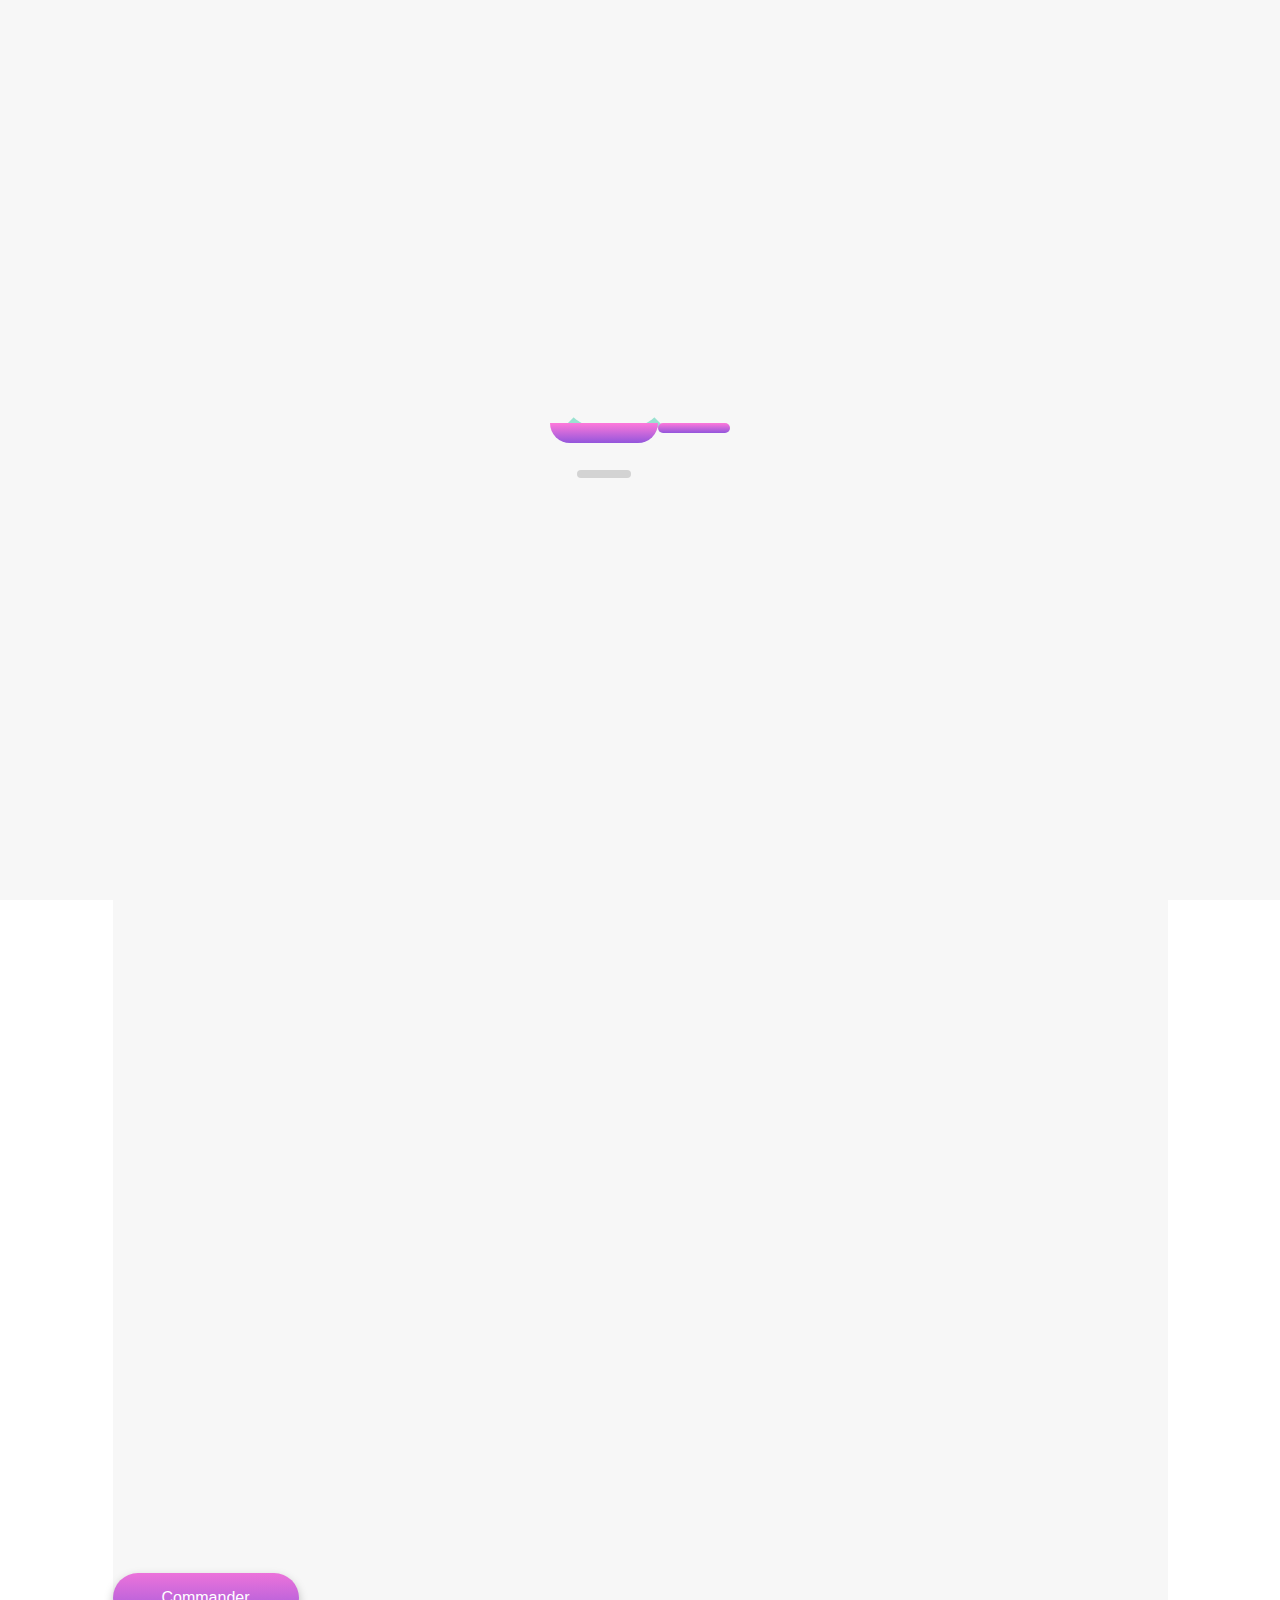
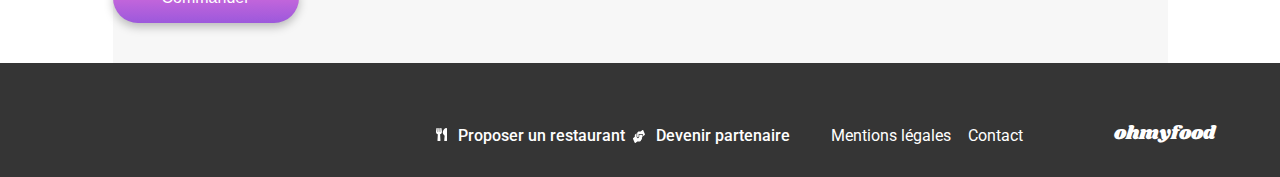
<file: menu-la_note_enchantee.html>
<!DOCTYPE html>
<html lang="fr">

<head>
    <meta charset="UTF-8">
    <meta name="viewport" content="width=device-width, initial-scale=1.0">
    <title>ohmyfood</title>
    <meta name="description" content="">

    <link rel="preconnect" href="https://fonts.googleapis.com">
    <link rel="preconnect" href="https://fonts.gstatic.com" crossorigin>
    <link href="https://fonts.googleapis.com/css2?family=Roboto:ital,wght@0,100;0,300;0,400;0,500;0,700;0,900;1,100;1,300;1,400;1,500;1,700;1,900&display=swap"
        rel="stylesheet ">
    <link href="https://fonts.googleapis.com/css2?family=Shrikhand&display=swap" rel="stylesheet">

    <link rel="stylesheet" href="./sass/style.css">
</head>

<body>

    <!--loader-->
    <div class="loader-box">
        <div class="pan-loader">
            <div class="loader"></div>
            <div class="pan-container">
                <div class="pan"></div>
                <div class="handle"></div>
            </div>
            <div class="shadow"></div>
        </div>
    </div>

    <header>
        <nav class="nav-container">
            <a href="./index.html">
                <svg class="arrow-icon" xmlns="http://www.w3.org/2000/svg" viewBox="0 0 448 512">
                    <path
                        d="M9.4 233.4c-12.5 12.5-12.5 32.8 0 45.3l160 160c12.5 12.5 32.8 12.5 45.3 0s12.5-32.8 0-45.3L109.2 288 416 288c17.7 0 32-14.3 32-32s-14.3-32-32-32l-306.7 0L214.6 118.6c12.5-12.5 12.5-32.8 0-45.3s-32.8-12.5-45.3 0l-160 160z" />
                </svg>
            </a>
            <a class="logo-nav" href="./index.html">ohmyfood</a>
        </nav>
        <img class="img-header"
            src="./assets/images/restaurants/stil-u2Lp8tXIcjw-unsplash.jpg"
            alt="plat présenté dans une assiette">
    </header>

    <main>
        <section class="section-menu">
            <header>
                <div class="direction-heart">
                    <h1 class="main-title">La note enchantée</h1>

                    <!-- utilisation d'une checkbox custom parce que c'est une action permanente -->

                    <input type="checkbox" id="favorite-checkbox-2" class="heart-checkbox">
                    <label for="favorite-checkbox-2" class="heart-icon">
                        <svg stroke-width="7px" xmlns="http://www.w3.org/2000/svg" viewBox="0 0 512 512">
                            <path class="animation"
                                d="M47.6 300.4L228.3 469.1c7.5 7 17.4 10.9 27.7 10.9s20.2-3.9 27.7-10.9L464.4 300.4c30.4-28.3 47.6-68 47.6-109.5v-5.8c0-69.9-50.5-129.5-119.4-141C347 36.5 300.6 51.4 268 84L256 96 244 84c-32.6-32.6-79-47.5-124.6-39.9C50.5 55.6 0 115.2 0 185.1v5.8c0 41.5 17.2 81.2 47.6 109.5z" />
                        </svg>
                        <!-- utilisation d'un svg pour customiser la checkbox -->
                        <svg class="direction" xmlns="http://www.w3.org/2000/svg" viewBox="0 0 512 512">
                            <!-- linear gradient d'un svg avec x1 y1 x2 y2 pour la direction (ATTRIBUTS)-->
                            <linearGradient id="myGradient" x1="0%" y1="0%" x2="0%" y2="100%">
                                <!-- Détermination des couleurs au début et la fin du gradient (0 = départ) -->
                                <stop offset="0%" stop-color="#FF79DA" />
                                <stop offset="100%" stop-color="#9356DC" />
                            </linearGradient>

                            <!-- le svg en question -->
                            <path class="animation"
                                d="M47.6 300.4L228.3 469.1c7.5 7 17.4 10.9 27.7 10.9s20.2-3.9 27.7-10.9L464.4 300.4c30.4-28.3 47.6-68 47.6-109.5v-5.8c0-69.9-50.5-129.5-119.4-141C347 36.5 300.6 51.4 268 84L256 96 244 84c-32.6-32.6-79-47.5-124.6-39.9C50.5 55.6 0 115.2 0 185.1v5.8c0 41.5 17.2 81.2 47.6 109.5z" />
                        </svg>
                    </label>

                </div>
            </header>

            <div class="animation-landing-menu cards-list-menu">
                <h2 class="main-subtitle">ENTRÉES</h2>
                <article class="main-card">
                    <input type="radio" name="check-entree" value="entree1" id="entree1" class="card-input-radio">
                        <label for="entree1" class="cursor-check"></label>
                    <div class="menu-card-infos">
                        <h3 class="menu-card-title">Ravioles de foie gras</h3>
                        <p class="menu-card-subtitle">Accompagnées de leur crème à la truffe</p>
                        <p class="menu-card-price">25€</p>
                    </div>
                    <div class="item-check-icon">
                            <svg xmlns="http://www.w3.org/2000/svg" viewBox="0 0 512 512">
                                <path
                                    d="M256 512A256 256 0 1 0 256 0a256 256 0 1 0 0 512zM369 209L241 337c-9.4 9.4-24.6 9.4-33.9 0l-64-64c-9.4-9.4-9.4-24.6 0-33.9s24.6-9.4 33.9 0l47 47L335 175c9.4-9.4 24.6-9.4 33.9 0s9.4 24.6 0 33.9z" />
                            </svg>
                    </div>
                </article>

                <article class="main-card">
                    <input type="radio" name="check-entree" value="entree2" id="entree2" class="card-input-radio">
                        <label for="entree2" class="cursor-check"></label>
                    <div class="menu-card-infos">
                        <h3 class="menu-card-title">Caviar osciètre</h3>
                        <p class="menu-card-subtitle">Sur blini à la farine de blé noir</p>
                        <p class="menu-card-price">35€</p>
                    </div>
                    <div class="item-check-icon">
                            <svg xmlns="http://www.w3.org/2000/svg" viewBox="0 0 512 512">
                                <path
                                    d="M256 512A256 256 0 1 0 256 0a256 256 0 1 0 0 512zM369 209L241 337c-9.4 9.4-24.6 9.4-33.9 0l-64-64c-9.4-9.4-9.4-24.6 0-33.9s24.6-9.4 33.9 0l47 47L335 175c9.4-9.4 24.6-9.4 33.9 0s9.4 24.6 0 33.9z" />
                            </svg>
                    </div>
                </article>

                <article class="main-card">
                    <input type="radio" name="check-entree" value="entree3" id="entree3" class="card-input-radio">
                        <label for="entree3" class="cursor-check"></label>
                    <div class="menu-card-infos">
                        <h3 class="menu-card-title">Homard et espuma de potiron</h3>
                        <p class="menu-card-subtitle">Marinés aux zestes d'orange</p>
                        <p class="menu-card-price">20€</p>
                    </div>
                    <div class="item-check-icon">
                            <svg xmlns="http://www.w3.org/2000/svg" viewBox="0 0 512 512">
                                <path
                                    d="M256 512A256 256 0 1 0 256 0a256 256 0 1 0 0 512zM369 209L241 337c-9.4 9.4-24.6 9.4-33.9 0l-64-64c-9.4-9.4-9.4-24.6 0-33.9s24.6-9.4 33.9 0l47 47L335 175c9.4-9.4 24.6-9.4 33.9 0s9.4 24.6 0 33.9z" />
                            </svg>
                    </div>
                </article>

                <article class="main-card">
                    <input type="radio" name="check-entree" value="entree4" id="entree4" class="card-input-radio">
                        <label for="entree4" class="cursor-check"></label>
                    <div class="menu-card-infos">
                        <h3 class="menu-card-title">Foie gras de canard cuit entier</h3>
                        <p class="menu-card-subtitle">Confiture de figue et pain toasté</p>
                        <p class="menu-card-price">35€</p>
                    </div>
                    <div class="item-check-icon">
                            <svg xmlns="http://www.w3.org/2000/svg" viewBox="0 0 512 512">
                                <path
                                    d="M256 512A256 256 0 1 0 256 0a256 256 0 1 0 0 512zM369 209L241 337c-9.4 9.4-24.6 9.4-33.9 0l-64-64c-9.4-9.4-9.4-24.6 0-33.9s24.6-9.4 33.9 0l47 47L335 175c9.4-9.4 24.6-9.4 33.9 0s9.4 24.6 0 33.9z" />
                            </svg>
                    </div>
                </article>
            </div>
            <!-- /animation-landing-menu-entrées-->


            <div class="animation-landing-menu cards-list-menu">
                <h2 class="main-subtitle">PLATS</h2>
                <article class="main-card">
                    <input type="radio" name="check-plat" value="plat1" id="plat1" class="card-input-radio">
                        <label for="plat1" class="cursor-check"></label>
                    <div class="menu-card-infos">
                        <h3 class="menu-card-title">Noix de coquilles Saint-Jacques</h3>
                        <p class="menu-card-subtitle">Sur lit de purée de céléri-rave</p>
                        <p class="menu-card-price">40€</p>
                    </div>
                    <div class="item-check-icon">
                            <svg xmlns="http://www.w3.org/2000/svg" viewBox="0 0 512 512">
                                <path
                                    d="M256 512A256 256 0 1 0 256 0a256 256 0 1 0 0 512zM369 209L241 337c-9.4 9.4-24.6 9.4-33.9 0l-64-64c-9.4-9.4-9.4-24.6 0-33.9s24.6-9.4 33.9 0l47 47L335 175c9.4-9.4 24.6-9.4 33.9 0s9.4 24.6 0 33.9z" />
                            </svg>
                    </div>
                </article>

                <article class="main-card">
                    <input type="radio" name="check-plat" value="plat2" id="plat2" class="card-input-radio">
                        <label for="plat2" class="cursor-check"></label>
                    <div class="menu-card-infos">
                        <h3 class="menu-card-title">Langoustine poêlée</h3>
                        <p class="menu-card-subtitle">Purée de patate douce</p>
                        <p class="menu-card-price">35€</p>
                    </div>
                    <div class="item-check-icon">
                            <svg xmlns="http://www.w3.org/2000/svg" viewBox="0 0 512 512">
                                <path
                                    d="M256 512A256 256 0 1 0 256 0a256 256 0 1 0 0 512zM369 209L241 337c-9.4 9.4-24.6 9.4-33.9 0l-64-64c-9.4-9.4-9.4-24.6 0-33.9s24.6-9.4 33.9 0l47 47L335 175c9.4-9.4 24.6-9.4 33.9 0s9.4 24.6 0 33.9z" />
                            </svg>
                    </div>
                </article>


                <article class="main-card">
                    <input type="radio" name="check-plat" value="plat3" id="plat3" class="card-input-radio">
                        <label for="plat3" class="cursor-check"></label>
                    <div class="menu-card-infos">
                        <h3 class="menu-card-title">Mijoté de queue de bœuf</h3>
                        <p class="menu-card-subtitle">Et riz sauvage aux zestes de citron</p>
                        <p class="menu-card-price">44€</p>
                    </div>
                    <div class="item-check-icon">
                            <svg xmlns="http://www.w3.org/2000/svg" viewBox="0 0 512 512">
                                <path
                                    d="M256 512A256 256 0 1 0 256 0a256 256 0 1 0 0 512zM369 209L241 337c-9.4 9.4-24.6 9.4-33.9 0l-64-64c-9.4-9.4-9.4-24.6 0-33.9s24.6-9.4 33.9 0l47 47L335 175c9.4-9.4 24.6-9.4 33.9 0s9.4 24.6 0 33.9z" />
                            </svg>
                    </div>
                </article>
            </div>
            <!-- /animation-landing-menu-plats -->

            <div class="animation-landing-menu cards-list-menu">
                <h2 class="main-subtitle">DESSERT</h2>
                <article class="main-card">
                    <input type="radio" name="check-dessert" value="dessert1" id="dessert1" class="card-input-radio">
                        <label for="dessert1" class="cursor-check"></label>
                    <div class="menu-card-infos">
                        <h3 class="menu-card-title">Macaron noisette et chocolat</h3>
                        <p class="menu-card-subtitle">Glace au caramel brun et sel de Guérande</p>
                        <p class="menu-card-price">18€</p>
                    </div>
                    <div class="item-check-icon">
                            <svg xmlns="http://www.w3.org/2000/svg" viewBox="0 0 512 512">
                                <path
                                    d="M256 512A256 256 0 1 0 256 0a256 256 0 1 0 0 512zM369 209L241 337c-9.4 9.4-24.6 9.4-33.9 0l-64-64c-9.4-9.4-9.4-24.6 0-33.9s24.6-9.4 33.9 0l47 47L335 175c9.4-9.4 24.6-9.4 33.9 0s9.4 24.6 0 33.9z" />
                            </svg>
                    </div>
                </article>

                <article class="main-card">
                    <input type="radio" name="check-dessert" value="dessert2" id="dessert2" class="card-input-radio">
                        <label for="dessert2" class="cursor-check"></label>
                    <div class="menu-card-infos">
                        <h3 class="menu-card-title">Baba au rhum revisité</h3>
                        <p class="menu-card-subtitle">Avec son coulis de citron</p>
                        <p class="menu-card-price">22€</p>
                    </div>
                    <div class="item-check-icon">
                            <svg xmlns="http://www.w3.org/2000/svg" viewBox="0 0 512 512">
                                <path
                                    d="M256 512A256 256 0 1 0 256 0a256 256 0 1 0 0 512zM369 209L241 337c-9.4 9.4-24.6 9.4-33.9 0l-64-64c-9.4-9.4-9.4-24.6 0-33.9s24.6-9.4 33.9 0l47 47L335 175c9.4-9.4 24.6-9.4 33.9 0s9.4 24.6 0 33.9z" />
                            </svg>
                    </div>
                </article>

                <article class="main-card">
                    <input type="radio" name="check-dessert" value="dessert3" id="dessert3" class="card-input-radio">
                        <label for="dessert3" class="cursor-check"></label>
                    <div class="menu-card-infos">
                        <h3 class="menu-card-title">Tarte au citron meringuée</h3>
                        <p class="menu-card-subtitle">Déstructurée</p>
                        <p class="menu-card-price">23€</p>
                    </div>
                    <div class="item-check-icon">
                            <svg xmlns="http://www.w3.org/2000/svg" viewBox="0 0 512 512">
                                <path
                                    d="M256 512A256 256 0 1 0 256 0a256 256 0 1 0 0 512zM369 209L241 337c-9.4 9.4-24.6 9.4-33.9 0l-64-64c-9.4-9.4-9.4-24.6 0-33.9s24.6-9.4 33.9 0l47 47L335 175c9.4-9.4 24.6-9.4 33.9 0s9.4 24.6 0 33.9z" />
                            </svg>
                    </div>
                </article>
            </div>
            <!-- /animation-landing-menu-desserts -->

            <div class="button-menu">
                <button class="btn-menu">Commander</button>
            </div>
        </section>
    </main>


    <footer>
        <div class="footer-menu">
            <p class="logo-footer">ohmyfood</p>
            <ul class="menu-items">
                <li class="footer-item">
                    <span class="cutlery-icon">
                        <svg viewBox="0 0 11 13" xmlns="http://www.w3.org/2000/svg">
                            <path
                                d="M5.49736 0.385973C5.51851 0.505308 5.92308 2.78538 5.92308 3.65628C5.92308 4.9842 5.18798 5.93127 4.1012 6.31213L4.44231 12.3576C4.46082 12.7055 4.1726 13 3.80769 13H2.11538C1.75313 13 1.46226 12.708 1.48077 12.3576L1.82188 6.31213C0.732452 5.93127 0 4.98166 0 3.65628C0 2.78284 0.404567 0.505308 0.425721 0.385973C0.510337 -0.129456 1.62356 -0.137073 1.69231 0.413902V3.99905C1.72668 4.08538 2.09159 4.0803 2.11538 3.99905C2.1524 3.35667 2.32428 0.464683 2.32692 0.398668C2.41418 -0.129456 3.50889 -0.129456 3.59351 0.398668C3.5988 0.467223 3.76803 3.35667 3.80505 3.99905C3.82885 4.0803 4.19639 4.08538 4.22813 3.99905V0.413902C4.29688 -0.134534 5.41274 -0.129456 5.49736 0.385973ZM8.64928 7.64005L8.25264 12.3398C8.22091 12.6953 8.51442 13 8.88462 13H10.3654C10.7171 13 11 12.7283 11 12.3906V0.60941C11 0.274254 10.7171 3.62896e-05 10.3654 3.62896e-05C8.18389 3.62896e-05 4.51106 4.53225 8.64928 7.64005Z"
                                fill="white" />
                        </svg>
                    </span>
                    <a class="footer-link-icon" href="#">Proposer un restaurant</a>
                </li>
                <li class="footer-item">
                    <span class="handshake-icon">
                        <svg viewBox="0 0 12 13" xmlns="http://www.w3.org/2000/svg">
                            <path
                                d="M9.08765 4.87486H6.2572V6.29686C6.2572 7.30495 5.65573 8.12514 4.91646 8.12514C4.1772 8.12514 3.57573 7.30495 3.57573 6.29686V3.2091L2.3672 4.19941C2.00781 4.49143 1.78808 5.02214 1.78808 5.59094V6.79202L0.298367 7.96516C0.0134597 8.18862 -0.0852336 8.68632 0.0804966 9.07483L1.57021 12.5943C1.73407 12.9828 2.09905 13.1148 2.38396 12.8914L4.30941 11.3754H6.85309C7.51042 11.3754 8.04485 10.6466 8.04485 9.75027H8.3428C8.67239 9.75027 8.93868 9.38716 8.93868 8.93771V7.31257H9.08765C9.33531 7.31257 9.53456 7.04087 9.53456 6.70314V5.48429C9.53456 5.14656 9.33531 4.87486 9.08765 4.87486ZM11.838 3.92517L10.3483 0.405735C10.1844 0.0172256 9.81947 -0.114817 9.53456 0.10864L7.60911 1.62459H5.70601C5.48255 1.62459 5.26468 1.71092 5.07475 1.8709L4.45093 2.40161C4.27589 2.54888 4.17161 2.81043 4.17161 3.08975V6.29686C4.17161 6.85804 4.50493 7.31257 4.91646 7.31257C5.328 7.31257 5.66132 6.85804 5.66132 6.29686V4.06229H9.08765C9.66305 4.06229 10.1304 4.69965 10.1304 5.48429V6.20798L11.6202 5.03484C11.9051 4.80884 12.0019 4.31368 11.838 3.92517Z" />
                        </svg>
                    </span>
                    <a class="footer-link-icon" href="#">Devenir partenaire</a>
                </li>
                <li class="footer-item">
                    <a class="footer-link" href="#">Mentions légales</a>
                </li>
                <li class="footer-item">
                    <a class="footer-link" href="mailto:votreadresse@mail.fr">Contact</a>
                </li>
            </ul>
        </div>
    </footer>
</body>

</html>
</file>
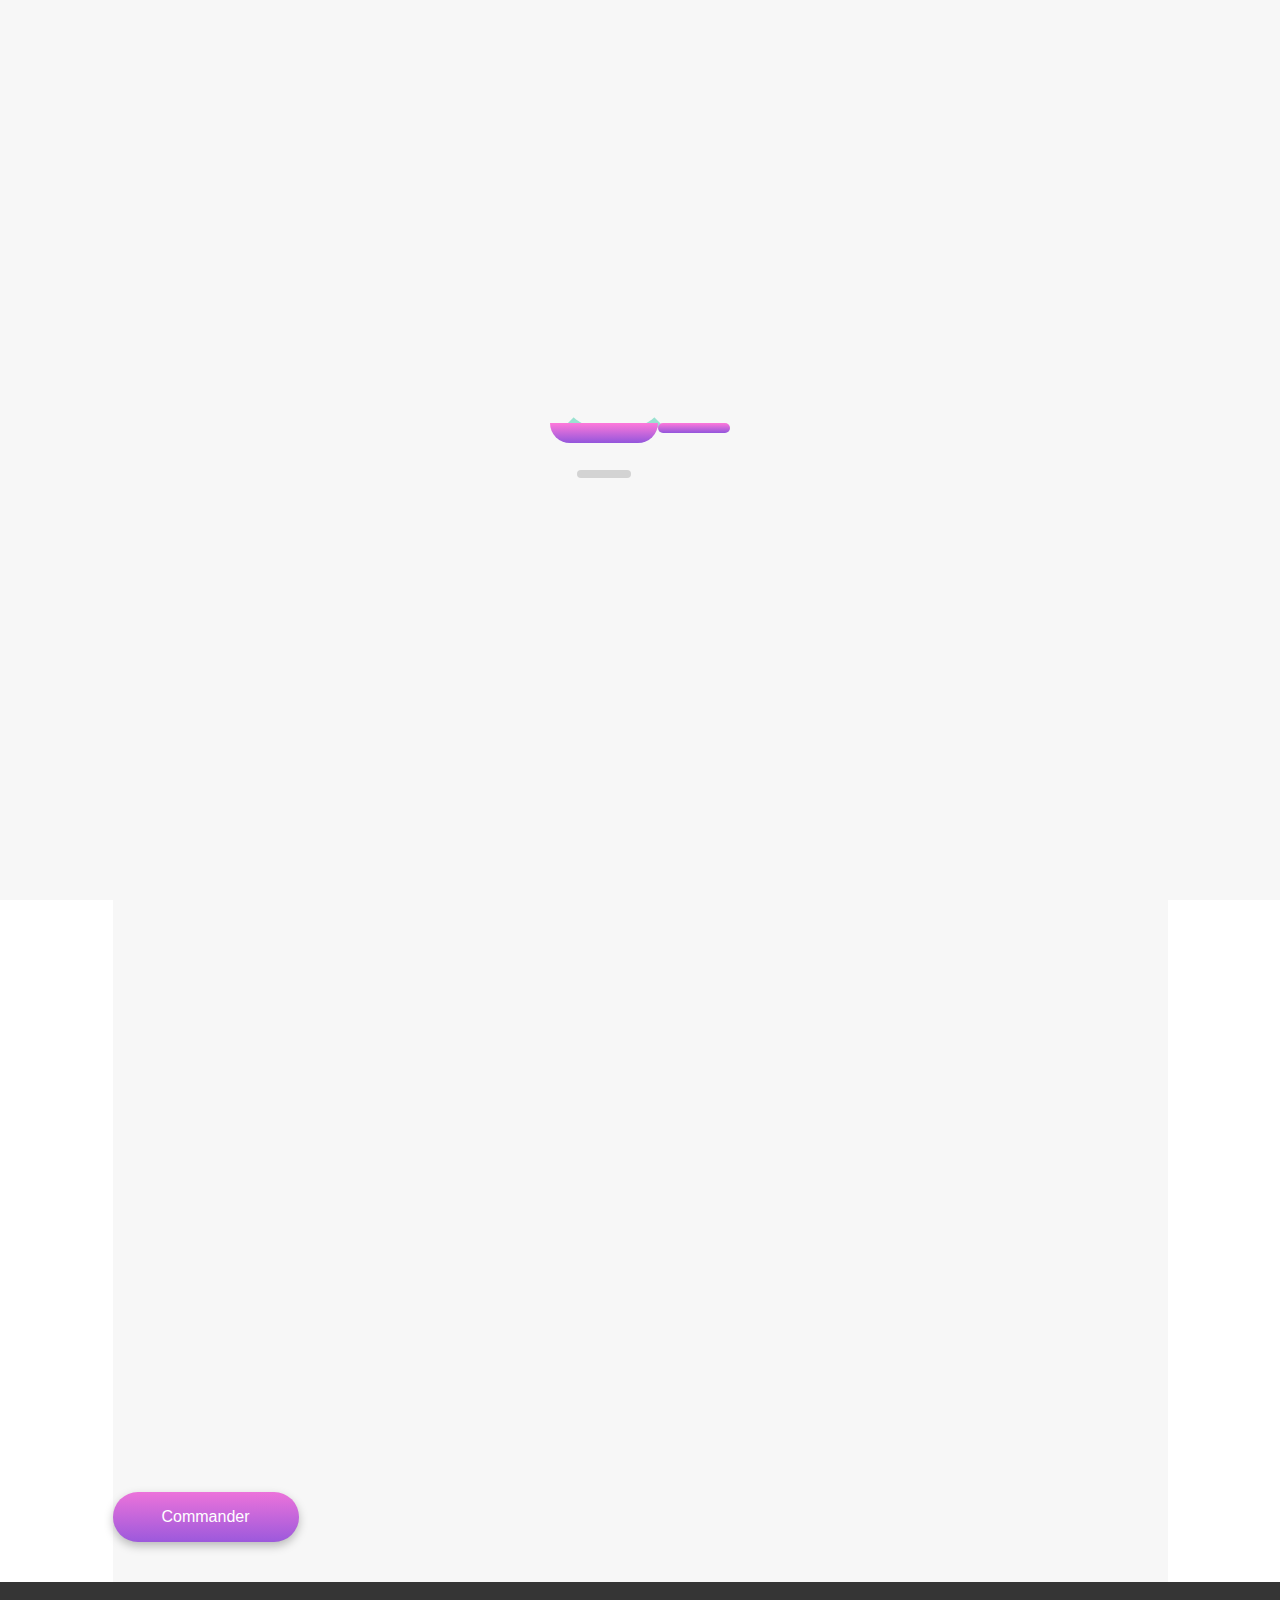
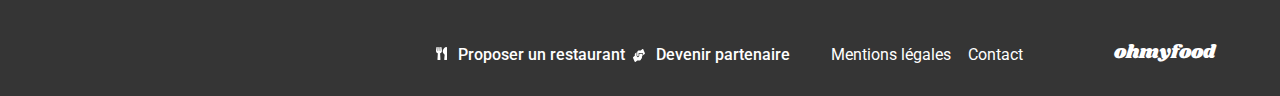
<file: menu-la_palette_du_gout.html>
<!DOCTYPE html>
<html lang="fr">

<head>
    <meta charset="UTF-8">
    <meta name="viewport" content="width=device-width, initial-scale=1.0">
    <title>ohmyfood</title>
    <meta name="description" content="">

    <link rel="preconnect" href="https://fonts.googleapis.com">
    <link rel="preconnect" href="https://fonts.gstatic.com" crossorigin>
    <link href="https://fonts.googleapis.com/css2?family=Roboto:ital,wght@0,100;0,300;0,400;0,500;0,700;0,900;1,100;1,300;1,400;1,500;1,700;1,900&display=swap"
        rel="stylesheet">
    <link href="https://fonts.googleapis.com/css2?family=Shrikhand&display=swap" rel="stylesheet">

    <link rel="stylesheet" href="./sass/style.css">
</head>

<body>

    <!--loader-->
    <div class="loader-box">
        <div class="pan-loader">
            <div class="loader"></div>
            <div class="pan-container">
                <div class="pan"></div>
                <div class="handle"></div>
            </div>
            <div class="shadow"></div>
        </div>
    </div>

    <header>
        <nav class="nav-container">
            <a href="./index.html">
                <svg class="arrow-icon" xmlns="http://www.w3.org/2000/svg" viewBox="0 0 448 512">
                    <path
                        d="M9.4 233.4c-12.5 12.5-12.5 32.8 0 45.3l160 160c12.5 12.5 32.8 12.5 45.3 0s12.5-32.8 0-45.3L109.2 288 416 288c17.7 0 32-14.3 32-32s-14.3-32-32-32l-306.7 0L214.6 118.6c12.5-12.5 12.5-32.8 0-45.3s-32.8-12.5-45.3 0l-160 160z" />
                </svg>
            </a>
            <a class="logo-nav" href="./index.html">ohmyfood</a>
        </nav>
        <img class="img-header"
            src="./assets/images/restaurants/jay-wennington-N_Y88TWmGwA-unsplash.jpg"
            alt="plat présenté dans une assiette">
    </header>

    <main>
        <section class="section-menu">
            <header>
                <div class="direction-heart">
                    <h1 class="main-title">La palette du goût</h1>

                    <!-- utilisation d'une checkbox custom parce que c'est une action permanente -->

                    <input type="checkbox" id="favorite-checkbox-2" class="heart-checkbox">
                    <label for="favorite-checkbox-2" class="heart-icon">
                        <svg stroke-width="7px" xmlns="http://www.w3.org/2000/svg" viewBox="0 0 512 512">
                            <path class="animation"
                                d="M47.6 300.4L228.3 469.1c7.5 7 17.4 10.9 27.7 10.9s20.2-3.9 27.7-10.9L464.4 300.4c30.4-28.3 47.6-68 47.6-109.5v-5.8c0-69.9-50.5-129.5-119.4-141C347 36.5 300.6 51.4 268 84L256 96 244 84c-32.6-32.6-79-47.5-124.6-39.9C50.5 55.6 0 115.2 0 185.1v5.8c0 41.5 17.2 81.2 47.6 109.5z" />
                        </svg>
                        <!-- utilisation d'un svg pour customiser la checkbox -->
                        <svg class="direction" xmlns="http://www.w3.org/2000/svg" viewBox="0 0 512 512">
                            <!-- linear gradient d'un svg avec x1 y1 x2 y2 pour la direction (ATTRIBUTS)-->
                            <linearGradient id="myGradient" x1="0%" y1="0%" x2="0%" y2="100%">
                                <!-- Détermination des couleurs au début et la fin du gradient (0 = départ) -->
                                <stop offset="0%" stop-color="#FF79DA" />
                                <stop offset="100%" stop-color="#9356DC" />
                            </linearGradient>

                            <!-- le svg en question -->
                            <path class="animation"
                                d="M47.6 300.4L228.3 469.1c7.5 7 17.4 10.9 27.7 10.9s20.2-3.9 27.7-10.9L464.4 300.4c30.4-28.3 47.6-68 47.6-109.5v-5.8c0-69.9-50.5-129.5-119.4-141C347 36.5 300.6 51.4 268 84L256 96 244 84c-32.6-32.6-79-47.5-124.6-39.9C50.5 55.6 0 115.2 0 185.1v5.8c0 41.5 17.2 81.2 47.6 109.5z" />
                        </svg>
                    </label>

                </div>
            </header>

            <div class="animation-landing-menu cards-list-menu">
            
                <h2 class="main-subtitle">ENTRÉES</h2>
                <article class="main-card">
                    <input type="radio" name="check-entree" value="entree1" id="entree1" class="card-input-radio">
                        <label for="entree1" class="cursor-check"></label>
                    <div class="menu-card-infos">
                        <h3 class="menu-card-title">Fricassée d'escargots</h3>
                        <p class="menu-card-subtitle">Au piment d'Espelette</p>
                        <p class="menu-card-price">25€</p>
                    </div>
                    <div class="item-check-icon">
                            <svg xmlns="http://www.w3.org/2000/svg" viewBox="0 0 512 512">
                                <path
                                    d="M256 512A256 256 0 1 0 256 0a256 256 0 1 0 0 512zM369 209L241 337c-9.4 9.4-24.6 9.4-33.9 0l-64-64c-9.4-9.4-9.4-24.6 0-33.9s24.6-9.4 33.9 0l47 47L335 175c9.4-9.4 24.6-9.4 33.9 0s9.4 24.6 0 33.9z" />
                            </svg>
                    </div>
                </article>

                <article class="main-card">
                    <input type="radio" name="check-entree" value="entree2" id="entree2" class="card-input-radio">
                        <label for="entree2" class="cursor-check"></label>
                    <div class="menu-card-infos">
                        <h3 class="menu-card-title">Foie gras de canard mi-cuit</h3>
                        <p class="menu-card-subtitle">Et ses copeaux de truffe noire</p>
                        <p class="menu-card-price">35€</p>
                    </div>
                    <div class="item-check-icon">
                            <svg xmlns="http://www.w3.org/2000/svg" viewBox="0 0 512 512">
                                <path
                                    d="M256 512A256 256 0 1 0 256 0a256 256 0 1 0 0 512zM369 209L241 337c-9.4 9.4-24.6 9.4-33.9 0l-64-64c-9.4-9.4-9.4-24.6 0-33.9s24.6-9.4 33.9 0l47 47L335 175c9.4-9.4 24.6-9.4 33.9 0s9.4 24.6 0 33.9z" />
                            </svg>
                    </div>
                </article>

                <article class="main-card">
                    <input type="radio" name="check-entree" value="entree3" id="entree3" class="card-input-radio">
                        <label for="entree3" class="cursor-check"></label>
                    <div class="menu-card-infos">
                        <h3 class="menu-card-title">Œuf au plat</h3>
                        <p class="menu-card-subtitle">Assaisonné à la truffe sur lit de caviar</p>
                        <p class="menu-card-price">20€</p>
                    </div>
                    <div class="item-check-icon">
                            <svg xmlns="http://www.w3.org/2000/svg" viewBox="0 0 512 512">
                                <path
                                    d="M256 512A256 256 0 1 0 256 0a256 256 0 1 0 0 512zM369 209L241 337c-9.4 9.4-24.6 9.4-33.9 0l-64-64c-9.4-9.4-9.4-24.6 0-33.9s24.6-9.4 33.9 0l47 47L335 175c9.4-9.4 24.6-9.4 33.9 0s9.4 24.6 0 33.9z" />
                            </svg>
                    </div>
                </article>
            </div>
            <!-- /animation-landing-menu-entrées-->


            <div class="animation-landing-menu cards-list-menu">
                <h2 class="main-subtitle">PLATS</h2>
                <article class="main-card">
                    <input type="radio" name="check-plat" value="plat1" id="plat1" class="card-input-radio">
                        <label for="plat1" class="cursor-check"></label>
                    <div class="menu-card-infos">
                        <h3 class="menu-card-title">Filet de bœuf aux herbes</h3>
                        <p class="menu-card-subtitle">Accompagné de sa ribambelle de légumes</p>
                        <p class="menu-card-price">40€</p>
                    </div>
                    <div class="item-check-icon">
                            <svg xmlns="http://www.w3.org/2000/svg" viewBox="0 0 512 512">
                                <path
                                    d="M256 512A256 256 0 1 0 256 0a256 256 0 1 0 0 512zM369 209L241 337c-9.4 9.4-24.6 9.4-33.9 0l-64-64c-9.4-9.4-9.4-24.6 0-33.9s24.6-9.4 33.9 0l47 47L335 175c9.4-9.4 24.6-9.4 33.9 0s9.4 24.6 0 33.9z" />
                            </svg>
                    </div>
                </article>

                <article class="main-card">
                    <input type="radio" name="check-plat" value="plat2" id="plat2" class="card-input-radio">
                        <label for="plat2" class="cursor-check"></label>
                    <div class="menu-card-infos">
                        <h3 class="menu-card-title">Parmentier de queue de bœuf</h3>
                        <p class="menu-card-subtitle">À la truffe noire sur sa purée de panais</p>
                        <p class="menu-card-price">35€</p>
                    </div>
                    <div class="item-check-icon">
                            <svg xmlns="http://www.w3.org/2000/svg" viewBox="0 0 512 512">
                                <path
                                    d="M256 512A256 256 0 1 0 256 0a256 256 0 1 0 0 512zM369 209L241 337c-9.4 9.4-24.6 9.4-33.9 0l-64-64c-9.4-9.4-9.4-24.6 0-33.9s24.6-9.4 33.9 0l47 47L335 175c9.4-9.4 24.6-9.4 33.9 0s9.4 24.6 0 33.9z" />
                            </svg>
                    </div>
                </article>


                <article class="main-card">
                    <input type="radio" name="check-plat" value="plat3" id="plat3" class="card-input-radio">
                        <label for="plat3" class="cursor-check"></label>
                    <div class="menu-card-infos">
                        <h3 class="menu-card-title">Filet de turbot</h3>
                        <p class="menu-card-subtitle">Aux agrumes</p>
                        <p class="menu-card-price">44€</p>
                    </div>
                    <div class="item-check-icon">
                            <svg xmlns="http://www.w3.org/2000/svg" viewBox="0 0 512 512">
                                <path
                                    d="M256 512A256 256 0 1 0 256 0a256 256 0 1 0 0 512zM369 209L241 337c-9.4 9.4-24.6 9.4-33.9 0l-64-64c-9.4-9.4-9.4-24.6 0-33.9s24.6-9.4 33.9 0l47 47L335 175c9.4-9.4 24.6-9.4 33.9 0s9.4 24.6 0 33.9z" />
                            </svg>
                    </div>
                </article>
            </div>
            <!-- /animation-landing-menu-plats -->

            <div class="animation-landing-menu cards-list-menu">
                <h2 class="main-subtitle">DESSERT</h2>
                <article class="main-card">
                    <input type="radio" name="check-dessert" value="dessert1" id="dessert1" class="card-input-radio">
                        <label for="dessert1" class="cursor-check"></label>
                    <div class="menu-card-infos">
                        <h3 class="menu-card-title">Paris-Brest</h3>
                        <p class="menu-card-subtitle">Revisité</p>
                        <p class="menu-card-price">18€</p>
                    </div>
                    <div class="item-check-icon">
                            <svg xmlns="http://www.w3.org/2000/svg" viewBox="0 0 512 512">
                                <path
                                    d="M256 512A256 256 0 1 0 256 0a256 256 0 1 0 0 512zM369 209L241 337c-9.4 9.4-24.6 9.4-33.9 0l-64-64c-9.4-9.4-9.4-24.6 0-33.9s24.6-9.4 33.9 0l47 47L335 175c9.4-9.4 24.6-9.4 33.9 0s9.4 24.6 0 33.9z" />
                            </svg>
                    </div>
                </article>

                <article class="main-card">
                    <input type="radio" name="check-dessert" value="dessert2" id="dessert2" class="card-input-radio">
                        <label for="dessert2" class="cursor-check"></label>
                    <div class="menu-card-infos">
                        <h3 class="menu-card-title">Macaron au chocolat d'exception</h3>
                        <p class="menu-card-subtitle">Et glace à la vanille de Madagascar</p>
                        <p class="menu-card-price">22€</p>
                    </div>
                    <div class="item-check-icon">
                            <svg xmlns="http://www.w3.org/2000/svg" viewBox="0 0 512 512">
                                <path
                                    d="M256 512A256 256 0 1 0 256 0a256 256 0 1 0 0 512zM369 209L241 337c-9.4 9.4-24.6 9.4-33.9 0l-64-64c-9.4-9.4-9.4-24.6 0-33.9s24.6-9.4 33.9 0l47 47L335 175c9.4-9.4 24.6-9.4 33.9 0s9.4 24.6 0 33.9z" />
                            </svg>
                    </div>
                </article>

                <article class="main-card">
                    <input type="radio" name="check-dessert" value="dessert3" id="dessert3" class="card-input-radio">
                        <label for="dessert3" class="cursor-check"></label>
                    <div class="menu-card-infos">
                        <h3 class="menu-card-title">Mousse au chocolat</h3>
                        <p class="menu-card-subtitle">Au piment d'Espelette et à la truffe noire</p>
                        <p class="menu-card-price">23€</p>
                    </div>
                    <div class="item-check-icon">
                            <svg xmlns="http://www.w3.org/2000/svg" viewBox="0 0 512 512">
                                <path
                                    d="M256 512A256 256 0 1 0 256 0a256 256 0 1 0 0 512zM369 209L241 337c-9.4 9.4-24.6 9.4-33.9 0l-64-64c-9.4-9.4-9.4-24.6 0-33.9s24.6-9.4 33.9 0l47 47L335 175c9.4-9.4 24.6-9.4 33.9 0s9.4 24.6 0 33.9z" />
                            </svg>
                    </div>
                </article>
            </div>
            <!-- /animation-landing-menu-desserts -->

            <div class="button-menu">
                <button class="btn-menu">Commander</button>
            </div>

        </section>
    </main>


    <footer>
        <div class="footer-menu">
            <p class="logo-footer">ohmyfood</p>
            <ul class="menu-items">
                <li class="footer-item">
                    <span class="cutlery-icon">
                        <svg viewBox="0 0 11 13" xmlns="http://www.w3.org/2000/svg">
                            <path
                                d="M5.49736 0.385973C5.51851 0.505308 5.92308 2.78538 5.92308 3.65628C5.92308 4.9842 5.18798 5.93127 4.1012 6.31213L4.44231 12.3576C4.46082 12.7055 4.1726 13 3.80769 13H2.11538C1.75313 13 1.46226 12.708 1.48077 12.3576L1.82188 6.31213C0.732452 5.93127 0 4.98166 0 3.65628C0 2.78284 0.404567 0.505308 0.425721 0.385973C0.510337 -0.129456 1.62356 -0.137073 1.69231 0.413902V3.99905C1.72668 4.08538 2.09159 4.0803 2.11538 3.99905C2.1524 3.35667 2.32428 0.464683 2.32692 0.398668C2.41418 -0.129456 3.50889 -0.129456 3.59351 0.398668C3.5988 0.467223 3.76803 3.35667 3.80505 3.99905C3.82885 4.0803 4.19639 4.08538 4.22813 3.99905V0.413902C4.29688 -0.134534 5.41274 -0.129456 5.49736 0.385973ZM8.64928 7.64005L8.25264 12.3398C8.22091 12.6953 8.51442 13 8.88462 13H10.3654C10.7171 13 11 12.7283 11 12.3906V0.60941C11 0.274254 10.7171 3.62896e-05 10.3654 3.62896e-05C8.18389 3.62896e-05 4.51106 4.53225 8.64928 7.64005Z"
                                fill="white" />
                        </svg>
                    </span>
                    <a class="footer-link-icon" href="#">Proposer un restaurant</a>
                </li>
                <li class="footer-item">
                    <span class="handshake-icon">
                        <svg viewBox="0 0 12 13" xmlns="http://www.w3.org/2000/svg">
                            <path
                                d="M9.08765 4.87486H6.2572V6.29686C6.2572 7.30495 5.65573 8.12514 4.91646 8.12514C4.1772 8.12514 3.57573 7.30495 3.57573 6.29686V3.2091L2.3672 4.19941C2.00781 4.49143 1.78808 5.02214 1.78808 5.59094V6.79202L0.298367 7.96516C0.0134597 8.18862 -0.0852336 8.68632 0.0804966 9.07483L1.57021 12.5943C1.73407 12.9828 2.09905 13.1148 2.38396 12.8914L4.30941 11.3754H6.85309C7.51042 11.3754 8.04485 10.6466 8.04485 9.75027H8.3428C8.67239 9.75027 8.93868 9.38716 8.93868 8.93771V7.31257H9.08765C9.33531 7.31257 9.53456 7.04087 9.53456 6.70314V5.48429C9.53456 5.14656 9.33531 4.87486 9.08765 4.87486ZM11.838 3.92517L10.3483 0.405735C10.1844 0.0172256 9.81947 -0.114817 9.53456 0.10864L7.60911 1.62459H5.70601C5.48255 1.62459 5.26468 1.71092 5.07475 1.8709L4.45093 2.40161C4.27589 2.54888 4.17161 2.81043 4.17161 3.08975V6.29686C4.17161 6.85804 4.50493 7.31257 4.91646 7.31257C5.328 7.31257 5.66132 6.85804 5.66132 6.29686V4.06229H9.08765C9.66305 4.06229 10.1304 4.69965 10.1304 5.48429V6.20798L11.6202 5.03484C11.9051 4.80884 12.0019 4.31368 11.838 3.92517Z" />
                        </svg>
                    </span>
                    <a class="footer-link-icon" href="#">Devenir partenaire</a>
                </li>
                <li class="footer-item">
                    <a class="footer-link" href="#">Mentions légales</a>
                </li>
                <li class="footer-item">
                    <a class="footer-link" href="mailto:votreadresse@mail.fr">Contact</a>
                </li>
            </ul>
        </div>
    </footer>
</body>

</html>
</file>
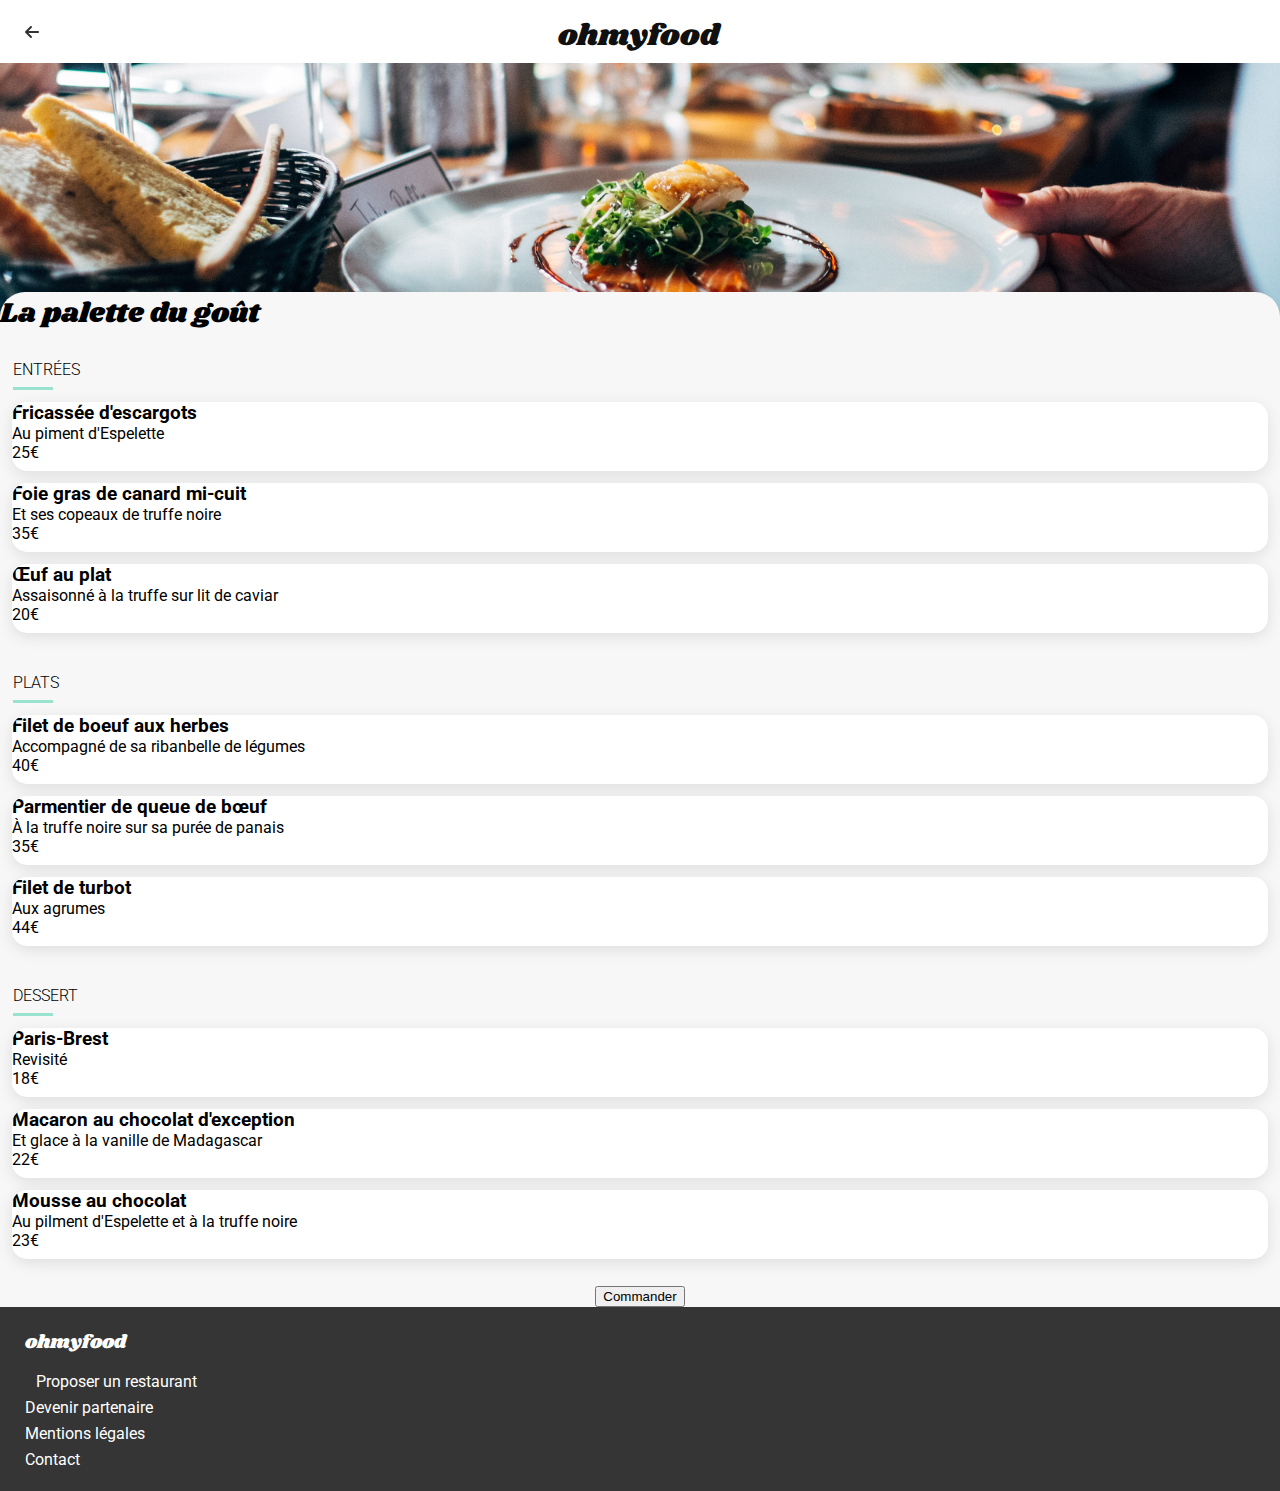
<file: Menu-La_palette_du_goût.html>
<!DOCTYPE html>
<html lang="fr">

<head>
    <meta charset="UTF-8">
    <meta name="viewport" content="width=device-width" , initial-scale="1.0">
    <title>ohmyfood</title>
    <meta name="description" content="">

    <link
        href="https://fonts.googleapis.com/css2?family=Roboto:ital,wght@0,100;0,300;0,400;0,500;0,700;0,900;1,100;1,300;1,400;1,500;1,700;1,900&display=swap"
        rel="stylesheet">
    <link rel="preconnect" href="https://fonts.googleapis.com">
    <link rel="preconnect" href="https://fonts.gstatic.com" crossorigin>
    <link
        href="https://fonts.googleapis.com/css2?family=Roboto:ital,wght@0,100;0,300;0,400;0,500;0,700;0,900;1,100;1,300;1,400;1,500;1,700;1,900&family=Shrikhand&display=swap"
        rel="stylesheet">
    <link rel="stylesheet" href="./style.css">

</head>

<body>
    <header>
        <div class="nav-container">
            <svg class="arrow-icon" xmlns="http://www.w3.org/2000/svg" viewBox="0 0 448 512">
                <path
                    d="M9.4 233.4c-12.5 12.5-12.5 32.8 0 45.3l160 160c12.5 12.5 32.8 12.5 45.3 0s12.5-32.8 0-45.3L109.2 288 416 288c17.7 0 32-14.3 32-32s-14.3-32-32-32l-306.7 0L214.6 118.6c12.5-12.5 12.5-32.8 0-45.3s-32.8-12.5-45.3 0l-160 160z" />
            </svg>
            <p class="logo-nav">ohmyfood</p>
        </div>
        <img class="img-header"
            src="../Images+et+textes+Ohmyfood/Images et textes Ohmyfood/images/restaurants/jay-wennington-N_Y88TWmGwA-unsplash.jpg"
            alt="plat présenté dans une assiette">
    </header>

    <main>
        <section class="section-menu">
            <h1 class="main-title">La palette du goût</h1>

            <h2 class="main-subtitle">ENTRÉES</h2>
            <div class="main-card">
                <h3 class="card-title">Fricassée d'escargots</h3>
                <div class="price">
                    <p class="card-subtitle">Au piment d'Espelette</p>
                    <p class="euros">25€</p>
                </div>
            </div>

            <div class="main-card">
                <h3 class="card-title">Foie gras de canard mi-cuit</h3>
                <div class="price">
                    <p class="card-subtitle">Et ses copeaux de truffe noire</p>
                    <p class="euros">35€</p>
                </div>
            </div>

            <div class="main-card">
                <h3 class="card-title">Œuf au plat</h3>
                <div class="price">
                    <p class="card-subtitle">Assaisonné à la truffe sur lit de caviar</p>
                    <p class="euros">20€</p>
                </div>
            </div>

            <h2 class="main-subtitle">PLATS</h2>
            <div class="main-card">
                <h3 class="card-title">Filet de boeuf aux herbes</h3>
                <div class="price">
                    <p class="card-subtitle">Accompagné de sa ribanbelle de légumes</p>
                    <p class="euros">40€</p>
                </div>
            </div>

            <div class="main-card">
                <h3 class="card-title">Parmentier de queue de bœuf</h3>
                <div class="price">
                    <p class="card-subtitle">À la truffe noire sur sa purée de panais</p>
                    <p class="euros">35€</p>
                </div>
            </div>

            <div class="main-card">
                <h3 class="card-title">Filet de turbot</h3>
                <div class="price">
                    <p class="card-subtitle">Aux agrumes</p>
                    <p class="euros">44€</p>
                </div>
            </div>

            <h2 class="main-subtitle">DESSERT</h2>
            <div class="main-card">
                <h3 class="card-title">Paris-Brest</h3>
                <div class="price">
                    <p class="card-subtitle">Revisité</p>
                    <p class="euros">18€</p>
                </div>
            </div>

            <div class="main-card">
                <h3 class="card-title">Macaron au chocolat d'exception</h3>
                <div class="price">
                    <p class="card-subtitle">Et glace à la vanille de Madagascar</p>
                    <p class="euros">22€</p>
                </div>
            </div>

            <div class="main-card">
                <h3 class="card-title">Mousse au chocolat</h3>
                <div class="price">
                    <p class="card-subtitle">Au pilment d'Espelette et à la truffe noire</p>
                    <p class="euros">23€</p>
                </div>
            </div>

            <div class="button-menu">
                <button class="btn">Commander</button>
            </div>
        </section>
    </main>
    
    <footer>
        <div class="footer-menu">
            <h1 class="logo-footer">ohmyfood</h1>
            <ul class="menu-items">
                <li class="footer-item"><span class="icon"></span>Proposer un restaurant</li>
                <li class="footer-item">Devenir partenaire</li>
                <li class="footer-item">Mentions légales</li>
                <li class="footer-item">Contact</li>
            </ul>
        </div>

    </footer>

</body>
</file>
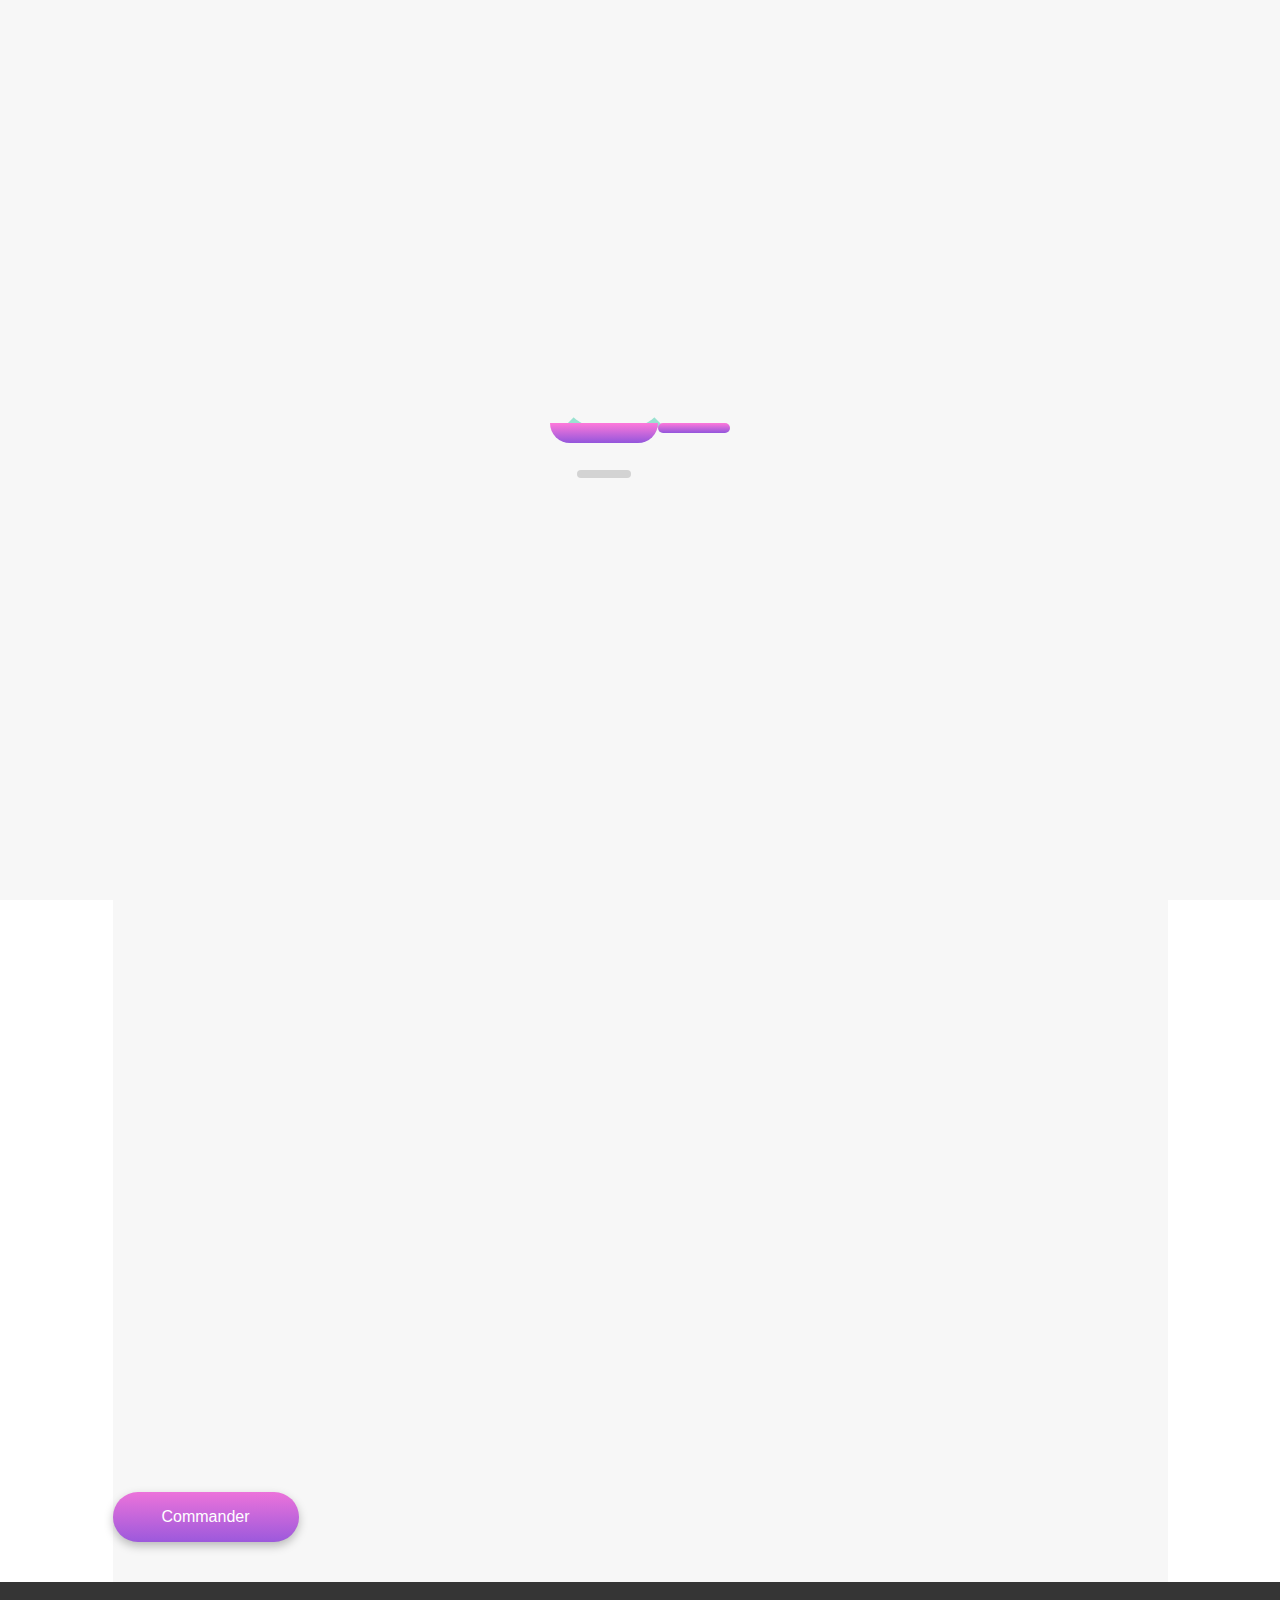
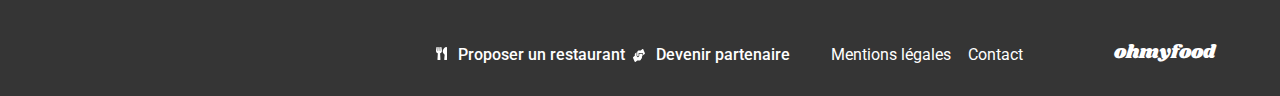
<file: menu-le_delice_des_sens.html>
<!DOCTYPE html>
<html lang="fr">

<head>
    <meta charset="UTF-8">
    <meta name="viewport" content="width=device-width, initial-scale=1.0">
    <title>ohmyfood</title>
    <meta name="description" content="">

    <link rel="preconnect" href="https://fonts.googleapis.com">
    <link rel="preconnect" href="https://fonts.gstatic.com" crossorigin>
    <link
        href="https://fonts.googleapis.com/css2?family=Roboto:ital,wght@0,100;0,300;0,400;0,500;0,700;0,900;1,100;1,300;1,400;1,500;1,700;1,900&display=swap"
        rel="stylesheet">
    <link href="https://fonts.googleapis.com/css2?family=Shrikhand&display=swap" rel="stylesheet">

    <link rel="stylesheet" href="./sass/style.css">
</head>

<body>

    <!--loader-->
    <div class="loader-box">
        <div class="pan-loader">
            <div class="loader"></div>
            <div class="pan-container">
                <div class="pan"></div>
                <div class="handle"></div>
            </div>
            <div class="shadow"></div>
        </div>
    </div>

    <header>
        <nav class="nav-container">
            <a href="./index.html">
                <svg class="arrow-icon" xmlns="http://www.w3.org/2000/svg" viewBox="0 0 448 512">
                    <path
                        d="M9.4 233.4c-12.5 12.5-12.5 32.8 0 45.3l160 160c12.5 12.5 32.8 12.5 45.3 0s12.5-32.8 0-45.3L109.2 288 416 288c17.7 0 32-14.3 32-32s-14.3-32-32-32l-306.7 0L214.6 118.6c12.5-12.5 12.5-32.8 0-45.3s-32.8-12.5-45.3 0l-160 160z" />
                </svg>
            </a>
            <a class="logo-nav" href="./index.html">ohmyfood</a>
        </nav>
        <img class="img-header"
            src="./assets/images/restaurants/louis-hansel-shotsoflouis-qNBGVyOCY8Q-unsplash.jpg"
            alt="plat présenté dans une assiette">
    </header>

    <main>
        <section class="section-menu">
            <header>
                <div class="direction-heart">
                    <h1 class="main-title">Le délice des sens</h1>

                    <!-- utilisation d'une checkbox custom parce que c'est une action permanente -->

                    <input type="checkbox" id="favorite-checkbox-2" class="heart-checkbox">
                    <label for="favorite-checkbox-2" class="heart-icon">
                        <svg stroke-width="7px" xmlns="http://www.w3.org/2000/svg" viewBox="0 0 512 512">
                            <path class="animation"
                                d="M47.6 300.4L228.3 469.1c7.5 7 17.4 10.9 27.7 10.9s20.2-3.9 27.7-10.9L464.4 300.4c30.4-28.3 47.6-68 47.6-109.5v-5.8c0-69.9-50.5-129.5-119.4-141C347 36.5 300.6 51.4 268 84L256 96 244 84c-32.6-32.6-79-47.5-124.6-39.9C50.5 55.6 0 115.2 0 185.1v5.8c0 41.5 17.2 81.2 47.6 109.5z" />
                        </svg>
                        <!-- utilisation d'un svg pour customiser la checkbox -->
                        <svg class="direction" xmlns="http://www.w3.org/2000/svg" viewBox="0 0 512 512">
                            <!-- linear gradient d'un svg avec x1 y1 x2 y2 pour la direction (ATTRIBUTS)-->
                            <linearGradient id="myGradient" x1="0%" y1="0%" x2="0%" y2="100%">
                                <!-- Détermination des couleurs au début et la fin du gradient (0 = départ) -->
                                <stop offset="0%" stop-color="#FF79DA" />
                                <stop offset="100%" stop-color="#9356DC" />
                            </linearGradient>

                            <!-- le svg en question -->
                            <path class="animation"
                                d="M47.6 300.4L228.3 469.1c7.5 7 17.4 10.9 27.7 10.9s20.2-3.9 27.7-10.9L464.4 300.4c30.4-28.3 47.6-68 47.6-109.5v-5.8c0-69.9-50.5-129.5-119.4-141C347 36.5 300.6 51.4 268 84L256 96 244 84c-32.6-32.6-79-47.5-124.6-39.9C50.5 55.6 0 115.2 0 185.1v5.8c0 41.5 17.2 81.2 47.6 109.5z" />
                        </svg>
                    </label>

                </div>
            </header>

            <div class="animation-landing-menu cards-list-menu">
                <h2 class="main-subtitle">ENTRÉES</h2>
                <article class="main-card">
                    <input type="radio" name="check-entree" value="entree1" id="entree1" class="card-input-radio">
                        <label for="entree1" class="cursor-check"></label>
                    <div class="menu-card-infos">
                        <h3 class="menu-card-title">Tartare de thon</h3>
                        <p class="menu-card-subtitle">Assaisonné au yuzu</p>
                        <p class="menu-card-price">25€</p>
                    </div>
                    <div class="item-check-icon">
                            <svg xmlns="http://www.w3.org/2000/svg" viewBox="0 0 512 512">
                                <path
                                    d="M256 512A256 256 0 1 0 256 0a256 256 0 1 0 0 512zM369 209L241 337c-9.4 9.4-24.6 9.4-33.9 0l-64-64c-9.4-9.4-9.4-24.6 0-33.9s24.6-9.4 33.9 0l47 47L335 175c9.4-9.4 24.6-9.4 33.9 0s9.4 24.6 0 33.9z" />
                            </svg>
                    </div>
                </article>

                <article class="main-card">
                    <input type="radio" name="check-entree" value="entree2" id="entree2" class="card-input-radio">
                        <label for="entree2" class="cursor-check"></label>
                    <div class="menu-card-infos">
                        <h3 class="menu-card-title">Bouchée de homard croustillant</h3>
                        <p class="menu-card-subtitle">Et sa farandole de petits légumes</p>
                        <p class="menu-card-price">35€</p>
                    </div>
                    <div class="item-check-icon">
                            <svg xmlns="http://www.w3.org/2000/svg" viewBox="0 0 512 512">
                                <path
                                    d="M256 512A256 256 0 1 0 256 0a256 256 0 1 0 0 512zM369 209L241 337c-9.4 9.4-24.6 9.4-33.9 0l-64-64c-9.4-9.4-9.4-24.6 0-33.9s24.6-9.4 33.9 0l47 47L335 175c9.4-9.4 24.6-9.4 33.9 0s9.4 24.6 0 33.9z" />
                            </svg>
                    </div>
                </article>

                <article class="main-card">
                    <input type="radio" name="check-entree" value="entree3" id="entree3" class="card-input-radio">
                        <label for="entree3" class="cursor-check"></label>
                    <div class="menu-card-infos">
                        <h3 class="menu-card-title">Velouté de cèpes</h3>
                        <p class="menu-card-subtitle">Aux truffes</p>
                        <p class="menu-card-price">20€</p>
                    </div>
                    <div class="item-check-icon">
                            <svg xmlns="http://www.w3.org/2000/svg" viewBox="0 0 512 512">
                                <path
                                    d="M256 512A256 256 0 1 0 256 0a256 256 0 1 0 0 512zM369 209L241 337c-9.4 9.4-24.6 9.4-33.9 0l-64-64c-9.4-9.4-9.4-24.6 0-33.9s24.6-9.4 33.9 0l47 47L335 175c9.4-9.4 24.6-9.4 33.9 0s9.4 24.6 0 33.9z" />
                            </svg>
                    </div>
                </article>
            </div>
            <!-- /animation-landing-menu-entrées-->


            <div class="animation-landing-menu cards-list-menu">
                <h2 class="main-subtitle">PLATS</h2>
                <article class="main-card">
                    <input type="radio" name="check-plat" value="plat1" id="plat1" class="card-input-radio">
                        <label for="plat1" class="cursor-check"></label>
                    <div class="menu-card-infos">
                        <h3 class="menu-card-title">Poulet rôti aux herbes de Provence</h3>
                        <p class="menu-card-subtitle">Et sa crème de truffe</p>
                        <p class="menu-card-price">40€</p>
                    </div>
                    <div class="item-check-icon">
                            <svg xmlns="http://www.w3.org/2000/svg" viewBox="0 0 512 512">
                                <path
                                    d="M256 512A256 256 0 1 0 256 0a256 256 0 1 0 0 512zM369 209L241 337c-9.4 9.4-24.6 9.4-33.9 0l-64-64c-9.4-9.4-9.4-24.6 0-33.9s24.6-9.4 33.9 0l47 47L335 175c9.4-9.4 24.6-9.4 33.9 0s9.4 24.6 0 33.9z" />
                            </svg>
                    </div>
                </article>

                <article class="main-card">
                    <input type="radio" name="check-plat" value="plat2" id="plat2" class="card-input-radio">
                        <label for="plat2" class="cursor-check"></label>
                    <div class="menu-card-infos">
                        <h3 class="menu-card-title">Langouste rôtie</h3>
                        <p class="menu-card-subtitle">Et ses légumes de saison</p>
                        <p class="menu-card-price">35€</p>
                    </div>
                    <div class="item-check-icon">
                            <svg xmlns="http://www.w3.org/2000/svg" viewBox="0 0 512 512">
                                <path
                                    d="M256 512A256 256 0 1 0 256 0a256 256 0 1 0 0 512zM369 209L241 337c-9.4 9.4-24.6 9.4-33.9 0l-64-64c-9.4-9.4-9.4-24.6 0-33.9s24.6-9.4 33.9 0l47 47L335 175c9.4-9.4 24.6-9.4 33.9 0s9.4 24.6 0 33.9z" />
                            </svg>
                    </div>
                </article>


                <article class="main-card">
                    <input type="radio" name="check-plat" value="plat3" id="plat3" class="card-input-radio">
                        <label for="plat3" class="cursor-check"></label>
                    <div class="menu-card-infos">
                        <h3 class="menu-card-title">Côte de bœuf Angus</h3>
                        <p class="menu-card-subtitle">Et sa purée de panais</p>
                        <p class="menu-card-price">44€</p>
                    </div>
                    <div class="item-check-icon">
                            <svg xmlns="http://www.w3.org/2000/svg" viewBox="0 0 512 512">
                                <path
                                    d="M256 512A256 256 0 1 0 256 0a256 256 0 1 0 0 512zM369 209L241 337c-9.4 9.4-24.6 9.4-33.9 0l-64-64c-9.4-9.4-9.4-24.6 0-33.9s24.6-9.4 33.9 0l47 47L335 175c9.4-9.4 24.6-9.4 33.9 0s9.4 24.6 0 33.9z" />
                            </svg>
                    </div>
                </article>
            </div>
            <!-- /animation-landing-menu-plats -->

            <div class="animation-landing-menu cards-list-menu">
                <h2 class="main-subtitle">DESSERT</h2>
                <article class="main-card">
                    <input type="radio" name="check-dessert" value="dessert1" id="dessert1" class="card-input-radio">
                        <label for="dessert1" class="cursor-check"></label>
                    <div class="menu-card-infos">
                        <h3 class="menu-card-title">Farandole de desserts</h3>
                        <p class="menu-card-subtitle">Du chef</p>
                        <p class="menu-card-price">18€</p>
                    </div>
                    <div class="item-check-icon">
                            <svg xmlns="http://www.w3.org/2000/svg" viewBox="0 0 512 512">
                                <path
                                    d="M256 512A256 256 0 1 0 256 0a256 256 0 1 0 0 512zM369 209L241 337c-9.4 9.4-24.6 9.4-33.9 0l-64-64c-9.4-9.4-9.4-24.6 0-33.9s24.6-9.4 33.9 0l47 47L335 175c9.4-9.4 24.6-9.4 33.9 0s9.4 24.6 0 33.9z" />
                            </svg>
                    </div>
                </article>

                <article class="main-card">
                    <input type="radio" name="check-dessert" value="dessert2" id="dessert2" class="card-input-radio">
                        <label for="dessert2" class="cursor-check"></label>
                    <div class="menu-card-infos">
                        <h3 class="menu-card-title">Crème brûlée</h3>
                        <p class="menu-card-subtitle">Revisitée</p>
                        <p class="menu-card-price">22€</p>
                    </div>
                    <div class="item-check-icon">
                            <svg xmlns="http://www.w3.org/2000/svg" viewBox="0 0 512 512">
                                <path
                                    d="M256 512A256 256 0 1 0 256 0a256 256 0 1 0 0 512zM369 209L241 337c-9.4 9.4-24.6 9.4-33.9 0l-64-64c-9.4-9.4-9.4-24.6 0-33.9s24.6-9.4 33.9 0l47 47L335 175c9.4-9.4 24.6-9.4 33.9 0s9.4 24.6 0 33.9z" />
                            </svg>
                    </div>
                </article>

                <article class="main-card">
                    <input type="radio" name="check-dessert" value="dessert3" id="dessert3" class="card-input-radio">
                        <label for="dessert3" class="cursor-check"></label>
                    <div class="menu-card-infos">
                        <h3 class="menu-card-title">Tiramisu</h3>
                        <p class="menu-card-subtitle">À la noisette</p>
                        <p class="menu-card-price">23€</p>
                    </div>
                    <div class="item-check-icon">
                            <svg xmlns="http://www.w3.org/2000/svg" viewBox="0 0 512 512">
                                <path
                                    d="M256 512A256 256 0 1 0 256 0a256 256 0 1 0 0 512zM369 209L241 337c-9.4 9.4-24.6 9.4-33.9 0l-64-64c-9.4-9.4-9.4-24.6 0-33.9s24.6-9.4 33.9 0l47 47L335 175c9.4-9.4 24.6-9.4 33.9 0s9.4 24.6 0 33.9z" />
                            </svg>
                    </div>
                </article>
            </div>
            <!-- /animation-landing-menu-desserts -->

            <div class="button-menu">
                <button class="btn-menu">Commander</button>
            </div>
        </section>
    </main>


    <footer>
        <div class="footer-menu">
            <p class="logo-footer">ohmyfood</p>
            <ul class="menu-items">
                <li class="footer-item">
                    <span class="cutlery-icon">
                        <svg viewBox="0 0 11 13" xmlns="http://www.w3.org/2000/svg">
                            <path
                                d="M5.49736 0.385973C5.51851 0.505308 5.92308 2.78538 5.92308 3.65628C5.92308 4.9842 5.18798 5.93127 4.1012 6.31213L4.44231 12.3576C4.46082 12.7055 4.1726 13 3.80769 13H2.11538C1.75313 13 1.46226 12.708 1.48077 12.3576L1.82188 6.31213C0.732452 5.93127 0 4.98166 0 3.65628C0 2.78284 0.404567 0.505308 0.425721 0.385973C0.510337 -0.129456 1.62356 -0.137073 1.69231 0.413902V3.99905C1.72668 4.08538 2.09159 4.0803 2.11538 3.99905C2.1524 3.35667 2.32428 0.464683 2.32692 0.398668C2.41418 -0.129456 3.50889 -0.129456 3.59351 0.398668C3.5988 0.467223 3.76803 3.35667 3.80505 3.99905C3.82885 4.0803 4.19639 4.08538 4.22813 3.99905V0.413902C4.29688 -0.134534 5.41274 -0.129456 5.49736 0.385973ZM8.64928 7.64005L8.25264 12.3398C8.22091 12.6953 8.51442 13 8.88462 13H10.3654C10.7171 13 11 12.7283 11 12.3906V0.60941C11 0.274254 10.7171 3.62896e-05 10.3654 3.62896e-05C8.18389 3.62896e-05 4.51106 4.53225 8.64928 7.64005Z"
                                fill="white" />
                        </svg>
                    </span>
                    <a class="footer-link-icon" href="#">Proposer un restaurant</a>
                </li>
                <li class="footer-item">
                    <span class="handshake-icon">
                        <svg viewBox="0 0 12 13" xmlns="http://www.w3.org/2000/svg">
                            <path
                                d="M9.08765 4.87486H6.2572V6.29686C6.2572 7.30495 5.65573 8.12514 4.91646 8.12514C4.1772 8.12514 3.57573 7.30495 3.57573 6.29686V3.2091L2.3672 4.19941C2.00781 4.49143 1.78808 5.02214 1.78808 5.59094V6.79202L0.298367 7.96516C0.0134597 8.18862 -0.0852336 8.68632 0.0804966 9.07483L1.57021 12.5943C1.73407 12.9828 2.09905 13.1148 2.38396 12.8914L4.30941 11.3754H6.85309C7.51042 11.3754 8.04485 10.6466 8.04485 9.75027H8.3428C8.67239 9.75027 8.93868 9.38716 8.93868 8.93771V7.31257H9.08765C9.33531 7.31257 9.53456 7.04087 9.53456 6.70314V5.48429C9.53456 5.14656 9.33531 4.87486 9.08765 4.87486ZM11.838 3.92517L10.3483 0.405735C10.1844 0.0172256 9.81947 -0.114817 9.53456 0.10864L7.60911 1.62459H5.70601C5.48255 1.62459 5.26468 1.71092 5.07475 1.8709L4.45093 2.40161C4.27589 2.54888 4.17161 2.81043 4.17161 3.08975V6.29686C4.17161 6.85804 4.50493 7.31257 4.91646 7.31257C5.328 7.31257 5.66132 6.85804 5.66132 6.29686V4.06229H9.08765C9.66305 4.06229 10.1304 4.69965 10.1304 5.48429V6.20798L11.6202 5.03484C11.9051 4.80884 12.0019 4.31368 11.838 3.92517Z" />
                        </svg>
                    </span>
                    <a class="footer-link-icon" href="#">Devenir partenaire</a>
                </li>
                <li class="footer-item">
                    <a class="footer-link" href="#">Mentions légales</a>
                </li>
                <li class="footer-item">
                    <a class="footer-link" href="mailto:votreadresse@mail.fr">Contact</a>
                </li>
            </ul>
        </div>
    </footer>
</body>

</html>
</file>
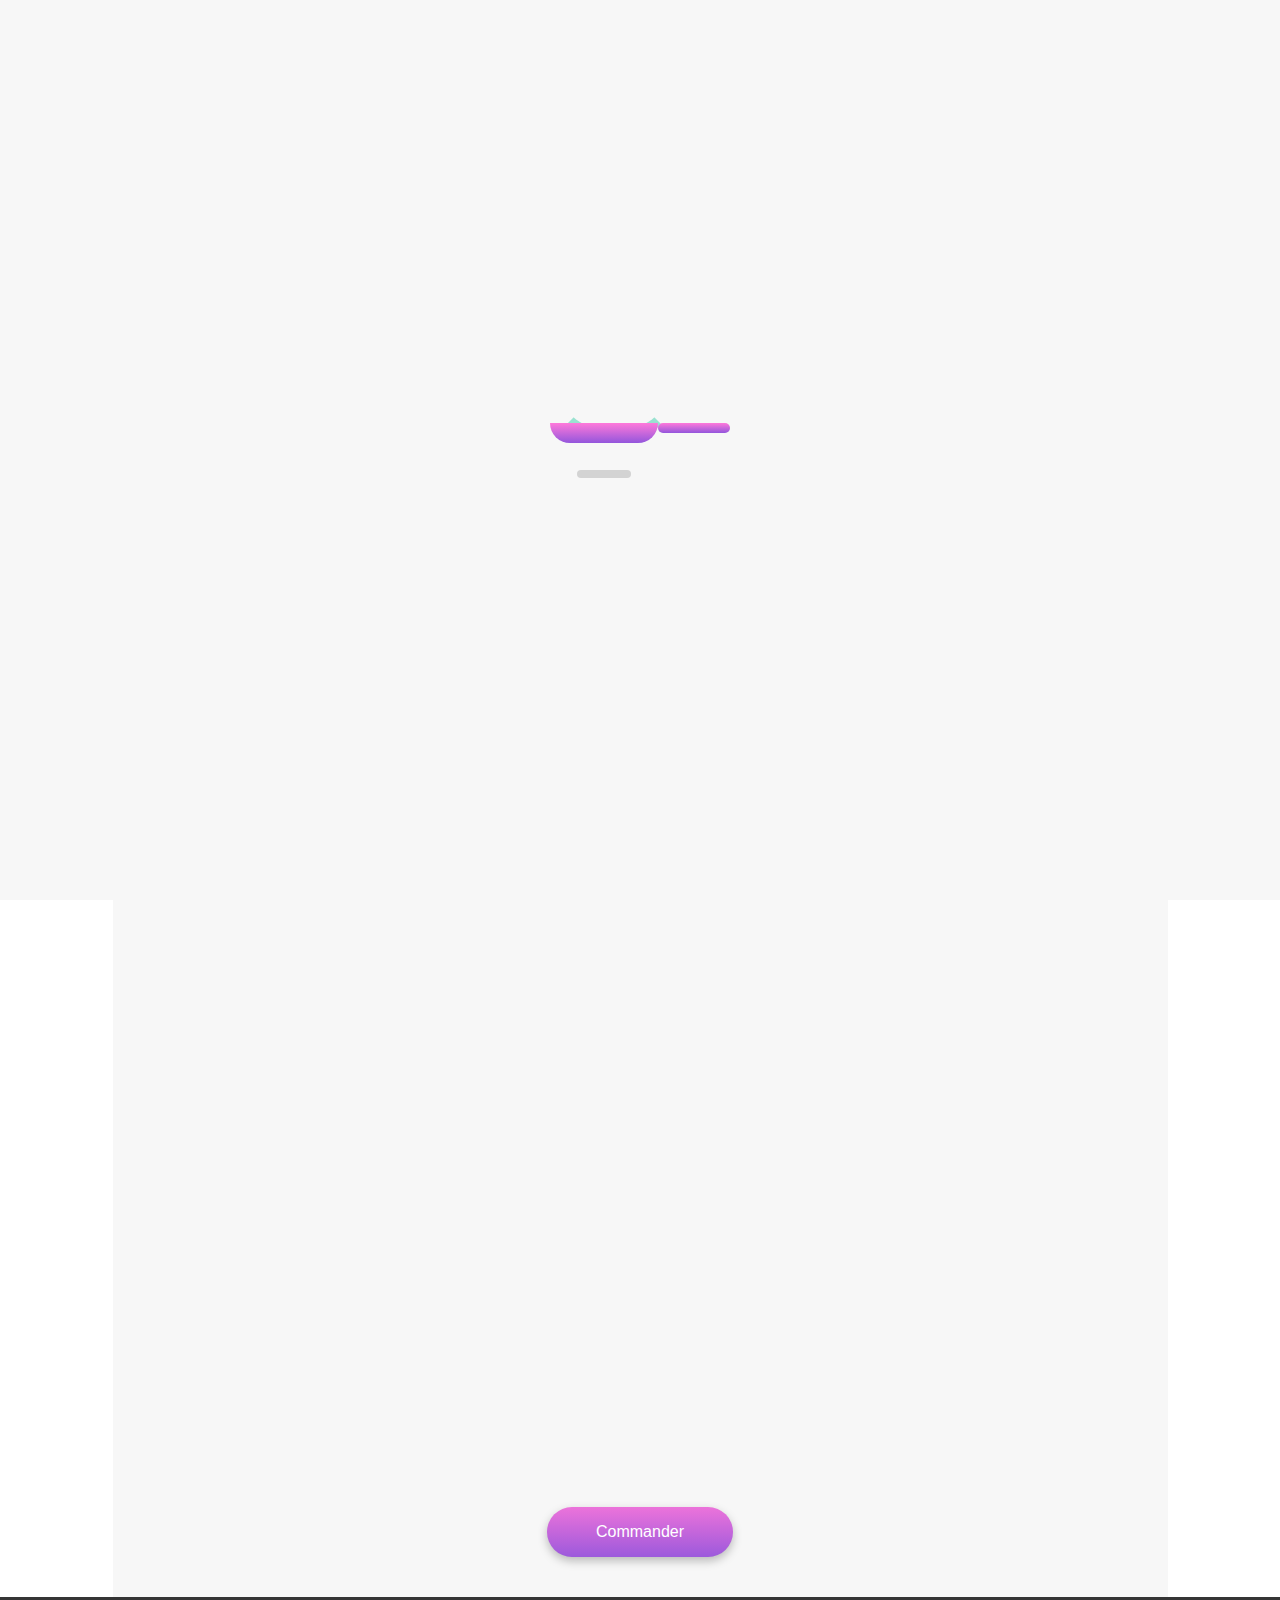
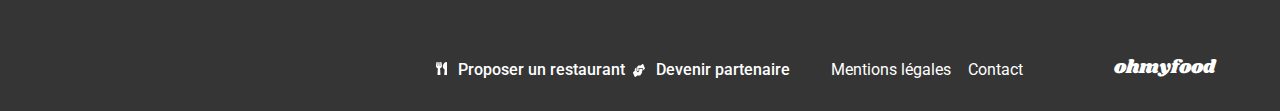
<file: restaurants/menu-a_la_francaise.html>
<!DOCTYPE html>
<html lang="fr">

<head>
    <meta charset="UTF-8">
    <meta name="viewport" content="width=device-width, initial-scale=1.0">
    <title>ohmyfood</title>
    <meta name="description" content="">

    <link rel="preconnect" href="https://fonts.googleapis.com">
    <link rel="preconnect" href="https://fonts.gstatic.com" crossorigin>
    <link href="https://fonts.googleapis.com/css2?family=Roboto:ital,wght@0,100;0,300;0,400;0,500;0,700;0,900;1,100;1,300;1,400;1,500;1,700;1,900&family=Shrikhand&display=swap"
        rel="stylesheet">

    <link rel="stylesheet" href="../sass/style.css">
</head>

<body>
    <!--loader-->
    <div class="loader-box">
        <div class="pan-loader">
            <div class="loader"></div>
            <div class="pan-container">
                <div class="pan"></div>
                <div class="handle"></div>
            </div>
            <div class="shadow"></div>
        </div>
    </div>

    <header>
        <nav class="nav-container">
            <a href="./../index.html" aria-label="Retour à la page d'accueil">
                <svg class="arrow-icon" xmlns="http://www.w3.org/2000/svg" viewBox="0 0 448 512">
                    <path
                        d="M9.4 233.4c-12.5 12.5-12.5 32.8 0 45.3l160 160c12.5 12.5 32.8 12.5 45.3 0s12.5-32.8 0-45.3L109.2 288 416 288c17.7 0 32-14.3 32-32s-14.3-32-32-32l-306.7 0L214.6 118.6c12.5-12.5 12.5-32.8 0-45.3s-32.8-12.5-45.3 0l-160 160z" />
                </svg>
            </a>
            <a class="logo-nav" href="./../index.html">ohmyfood</a>
        </nav>
        <img class="img-header"
            src="../assets/images/restaurants/toa-heftiba-DQKerTsQwi0-unsplash.jpg"
            alt="plat présenté dans une assiette">
    </header>

    <main>
        <section class="section-menu">
            <header>
                <div class="direction-heart">
                    <h1 class="main-title">À la française</h1>

                    <!-- utilisation d'une checkbox custom parce que c'est une action permanente -->

                    <input type="checkbox" id="favorite-checkbox-2" class="heart-checkbox">
                    <label for="favorite-checkbox-2" class="heart-icon">
                        <svg stroke-width="9px" xmlns="http://www.w3.org/2000/svg" viewBox="0 0 512 512">
                            <path class="animation"
                                d="M47.6 300.4L228.3 469.1c7.5 7 17.4 10.9 27.7 10.9s20.2-3.9 27.7-10.9L464.4 300.4c30.4-28.3 47.6-68 47.6-109.5v-5.8c0-69.9-50.5-129.5-119.4-141C347 36.5 300.6 51.4 268 84L256 96 244 84c-32.6-32.6-79-47.5-124.6-39.9C50.5 55.6 0 115.2 0 185.1v5.8c0 41.5 17.2 81.2 47.6 109.5z" />
                        </svg>
                        <!-- utilisation d'un svg pour customiser la checkbox -->
                        <svg class="direction" xmlns="http://www.w3.org/2000/svg" viewBox="0 0 512 512">
                            <!-- linear gradient d'un svg avec x1 y1 x2 y2 pour la direction (ATTRIBUTS)-->
                            <linearGradient id="myGradient" x1="0%" y1="0%" x2="0%" y2="100%">
                                <!-- Détermination des couleurs au début et la fin du gradient (0 = départ) -->
                                <stop offset="0%" stop-color="#9356DC"/>
                                <stop offset="100%" stop-color="#FF79DA"/>
                            </linearGradient>

                            <!-- le svg en question -->
                            <path 
                                d="M47.6 300.4L228.3 469.1c7.5 7 17.4 10.9 27.7 10.9s20.2-3.9 27.7-10.9L464.4 300.4c30.4-28.3 47.6-68 47.6-109.5v-5.8c0-69.9-50.5-129.5-119.4-141C347 36.5 300.6 51.4 268 84L256 96 244 84c-32.6-32.6-79-47.5-124.6-39.9C50.5 55.6 0 115.2 0 185.1v5.8c0 41.5 17.2 81.2 47.6 109.5z" />
                        </svg>
                    </label>

                </div>
            </header>

            <div class="animation-landing-menu cards-list-menu">
                <h2 class="main-subtitle">ENTRÉES</h2>
                <article class="main-card">
                    <input type="radio" name="check-entree" value="entree1" id="entree1" class="card-input-radio">
                    <label for="entree1" class="cursor-check"></label>
                    <div class="menu-card-infos">
                        <h3 class="menu-card-title">Tartare de poulpe acidulé</h3>
                        <p class="menu-card-subtitle">Aux zestes d'orange</p>
                        <p class="menu-card-price">25€</p>
                    </div>
                    <div class="item-check-icon">
                            <svg xmlns="http://www.w3.org/2000/svg" viewBox="0 0 512 512">
                                <path
                                    d="M256 512A256 256 0 1 0 256 0a256 256 0 1 0 0 512zM369 209L241 337c-9.4 9.4-24.6 9.4-33.9 0l-64-64c-9.4-9.4-9.4-24.6 0-33.9s24.6-9.4 33.9 0l47 47L335 175c9.4-9.4 24.6-9.4 33.9 0s9.4 24.6 0 33.9z" />
                            </svg>
                    </div>
                </article>

                <article class="main-card">
                    <input type="radio" name="check-entree" value="entree2" id="entree2" class="card-input-radio">
                    <label for="entree2" class="cursor-check"></label>
                    <div class="menu-card-infos">
                        <h3 class="menu-card-title">Velouté de légumes d'antan</h3>
                        <p class="menu-card-subtitle">Carotte, panais, topinambour</p>
                        <p class="menu-card-price">35€</p>
                    </div>
                    <div class="item-check-icon">
                            <svg xmlns="http://www.w3.org/2000/svg" viewBox="0 0 512 512">
                                <path
                                    d="M256 512A256 256 0 1 0 256 0a256 256 0 1 0 0 512zM369 209L241 337c-9.4 9.4-24.6 9.4-33.9 0l-64-64c-9.4-9.4-9.4-24.6 0-33.9s24.6-9.4 33.9 0l47 47L335 175c9.4-9.4 24.6-9.4 33.9 0s9.4 24.6 0 33.9z" />
                            </svg>
                    </div>
                </article>

                <article class="main-card">
                    <input type="radio" name="check-entree" value="entree3" id="entree3" class="card-input-radio">
                        <label for="entree3" class="cursor-check"></label>
                    <div class="menu-card-infos">
                        <h3 class="menu-card-title">Soupe à l'oignon</h3>
                        <p class="menu-card-subtitle">Revisitée</p>
                        <p class="menu-card-price">20€</p>
                    </div>
                    <div class="item-check-icon">
                            <svg xmlns="http://www.w3.org/2000/svg" viewBox="0 0 512 512">
                                <path
                                    d="M256 512A256 256 0 1 0 256 0a256 256 0 1 0 0 512zM369 209L241 337c-9.4 9.4-24.6 9.4-33.9 0l-64-64c-9.4-9.4-9.4-24.6 0-33.9s24.6-9.4 33.9 0l47 47L335 175c9.4-9.4 24.6-9.4 33.9 0s9.4 24.6 0 33.9z" />
                            </svg>
                    </div>
                </article>
            </div>
            <!-- /animation-landing-menu-entrées-->


            <div class="animation-landing-menu cards-list-menu">
                <h2 class="main-subtitle">PLATS</h2>
                <article class="main-card">
                    <input type="radio" name="check-plat" value="plat1" id="plat1" class="card-input-radio">
                        <label for="plat1" class="cursor-check"></label>
                    <div class="menu-card-infos">
                        <h3 class="menu-card-title">Coquilles Saint-Jacques</h3>
                        <p class="menu-card-subtitle">Accompagnées d'une purée de panais</p>
                        <p class="menu-card-price">40€</p>
                    </div>
                    <div class="item-check-icon">
                            <svg xmlns="http://www.w3.org/2000/svg" viewBox="0 0 512 512">
                                <path
                                    d="M256 512A256 256 0 1 0 256 0a256 256 0 1 0 0 512zM369 209L241 337c-9.4 9.4-24.6 9.4-33.9 0l-64-64c-9.4-9.4-9.4-24.6 0-33.9s24.6-9.4 33.9 0l47 47L335 175c9.4-9.4 24.6-9.4 33.9 0s9.4 24.6 0 33.9z" />
                            </svg>
                    </div>
                </article>

                <article class="main-card">
                    <input type="radio" name="check-plat" value="plat2" id="plat2" class="card-input-radio">
                        <label for="plat2" class="cursor-check"></label>
                    <div class="menu-card-infos">
                        <h3 class="menu-card-title">Magret de canard</h3>
                        <p class="menu-card-subtitle">Et parmentier de pommes de terre</p>
                        <p class="menu-card-price">35€</p>
                    </div>
                    <div class="item-check-icon">
                            <svg xmlns="http://www.w3.org/2000/svg" viewBox="0 0 512 512">
                                <path
                                    d="M256 512A256 256 0 1 0 256 0a256 256 0 1 0 0 512zM369 209L241 337c-9.4 9.4-24.6 9.4-33.9 0l-64-64c-9.4-9.4-9.4-24.6 0-33.9s24.6-9.4 33.9 0l47 47L335 175c9.4-9.4 24.6-9.4 33.9 0s9.4 24.6 0 33.9z" />
                            </svg>
                    </div>
                </article>


                <article class="main-card">
                    <input type="radio" name="check-plat" value="plat3" id="plat3" class="card-input-radio">
                        <label for="plat3" class="cursor-check"></label>
                    <div class="menu-card-infos">
                        <h3 class="menu-card-title">Pigeonneau d'Ille-et-Vilaine</h3>
                        <p class="menu-card-subtitle">Sur son lit de gnocchis aux légumes</p>
                        <p class="menu-card-price">44€</p>
                    </div>
                    <div class="item-check-icon">
                            <svg xmlns="http://www.w3.org/2000/svg" viewBox="0 0 512 512">
                                <path
                                    d="M256 512A256 256 0 1 0 256 0a256 256 0 1 0 0 512zM369 209L241 337c-9.4 9.4-24.6 9.4-33.9 0l-64-64c-9.4-9.4-9.4-24.6 0-33.9s24.6-9.4 33.9 0l47 47L335 175c9.4-9.4 24.6-9.4 33.9 0s9.4 24.6 0 33.9z" />
                            </svg>
                    </div>
                </article>
            </div>
            <!-- /animation-landing-menu-plats -->

            <div class="animation-landing-menu cards-list-menu">
                <h2 class="main-subtitle">DESSERT</h2>
                <article class="main-card">
                    <input type="radio" name="check-dessert" value="dessert1" id="dessert1" class="card-input-radio">
                        <label for="dessert1" class="cursor-check"></label>
                    <div class="menu-card-infos">
                        <h3 class="menu-card-title">Pétales de violettes glacés</h3>
                        <p class="menu-card-subtitle">Et purée de noisettes</p>
                        <p class="menu-card-price">18€</p>
                    </div>
                    <div class="item-check-icon">
                            <svg xmlns="http://www.w3.org/2000/svg" viewBox="0 0 512 512">
                                <path
                                    d="M256 512A256 256 0 1 0 256 0a256 256 0 1 0 0 512zM369 209L241 337c-9.4 9.4-24.6 9.4-33.9 0l-64-64c-9.4-9.4-9.4-24.6 0-33.9s24.6-9.4 33.9 0l47 47L335 175c9.4-9.4 24.6-9.4 33.9 0s9.4 24.6 0 33.9z" />
                            </svg>
                    </div>
                </article>

                <article class="main-card">
                    <input type="radio" name="check-dessert" value="dessert2" id="dessert2" class="card-input-radio">
                        <label for="dessert2" class="cursor-check"></label>
                    <div class="menu-card-infos">
                        <h3 class="menu-card-title">Fondant au chocolat</h3>
                        <p class="menu-card-subtitle">Revisité</p>
                        <p class="menu-card-price">22€</p>
                    </div>
                    <div class="item-check-icon">
                            <svg xmlns="http://www.w3.org/2000/svg" viewBox="0 0 512 512">
                                <path
                                    d="M256 512A256 256 0 1 0 256 0a256 256 0 1 0 0 512zM369 209L241 337c-9.4 9.4-24.6 9.4-33.9 0l-64-64c-9.4-9.4-9.4-24.6 0-33.9s24.6-9.4 33.9 0l47 47L335 175c9.4-9.4 24.6-9.4 33.9 0s9.4 24.6 0 33.9z" />
                            </svg>
                    </div>
                </article>

                <article class="main-card">
                    <input type="radio" name="check-dessert" value="dessert3" id="dessert3" class="card-input-radio">
                        <label for="dessert3" class="cursor-check"></label>
                    <div class="menu-card-infos">
                        <h3 class="menu-card-title">Millefeuille croustillant</h3>
                        <p class="menu-card-subtitle">Myrtilles et pâte d'amande</p>
                        <p class="menu-card-price">23€</p>
                    </div>
                    <div class="item-check-icon">
                            <svg xmlns="http://www.w3.org/2000/svg" viewBox="0 0 512 512">
                                <path
                                    d="M256 512A256 256 0 1 0 256 0a256 256 0 1 0 0 512zM369 209L241 337c-9.4 9.4-24.6 9.4-33.9 0l-64-64c-9.4-9.4-9.4-24.6 0-33.9s24.6-9.4 33.9 0l47 47L335 175c9.4-9.4 24.6-9.4 33.9 0s9.4 24.6 0 33.9z" />
                            </svg>
                    </div>
                </article>
            </div>
            <!-- /animation-landing-menu-desserts -->

            <div class="button">
                <button class="btn-menu">Commander</button>
            </div>
        </section>
    </main>


    <footer>
        <div class="footer-menu">
            <a href="./../index.html" class="logo-footer">ohmyfood</a>
            <ul class="menu-items">
                <li class="footer-item">
                    <span class="cutlery-icon">
                        <svg viewBox="0 0 11 13" xmlns="http://www.w3.org/2000/svg">
                            <path
                                d="M5.49736 0.385973C5.51851 0.505308 5.92308 2.78538 5.92308 3.65628C5.92308 4.9842 5.18798 5.93127 4.1012 6.31213L4.44231 12.3576C4.46082 12.7055 4.1726 13 3.80769 13H2.11538C1.75313 13 1.46226 12.708 1.48077 12.3576L1.82188 6.31213C0.732452 5.93127 0 4.98166 0 3.65628C0 2.78284 0.404567 0.505308 0.425721 0.385973C0.510337 -0.129456 1.62356 -0.137073 1.69231 0.413902V3.99905C1.72668 4.08538 2.09159 4.0803 2.11538 3.99905C2.1524 3.35667 2.32428 0.464683 2.32692 0.398668C2.41418 -0.129456 3.50889 -0.129456 3.59351 0.398668C3.5988 0.467223 3.76803 3.35667 3.80505 3.99905C3.82885 4.0803 4.19639 4.08538 4.22813 3.99905V0.413902C4.29688 -0.134534 5.41274 -0.129456 5.49736 0.385973ZM8.64928 7.64005L8.25264 12.3398C8.22091 12.6953 8.51442 13 8.88462 13H10.3654C10.7171 13 11 12.7283 11 12.3906V0.60941C11 0.274254 10.7171 3.62896e-05 10.3654 3.62896e-05C8.18389 3.62896e-05 4.51106 4.53225 8.64928 7.64005Z"
                                fill="white" />
                        </svg>
                    </span>
                    <a class="footer-link-icon" href="#">Proposer un restaurant</a>
                </li>
                <li class="footer-item">
                    <span class="handshake-icon">
                        <svg viewBox="0 0 12 13" xmlns="http://www.w3.org/2000/svg">
                            <path
                                d="M9.08765 4.87486H6.2572V6.29686C6.2572 7.30495 5.65573 8.12514 4.91646 8.12514C4.1772 8.12514 3.57573 7.30495 3.57573 6.29686V3.2091L2.3672 4.19941C2.00781 4.49143 1.78808 5.02214 1.78808 5.59094V6.79202L0.298367 7.96516C0.0134597 8.18862 -0.0852336 8.68632 0.0804966 9.07483L1.57021 12.5943C1.73407 12.9828 2.09905 13.1148 2.38396 12.8914L4.30941 11.3754H6.85309C7.51042 11.3754 8.04485 10.6466 8.04485 9.75027H8.3428C8.67239 9.75027 8.93868 9.38716 8.93868 8.93771V7.31257H9.08765C9.33531 7.31257 9.53456 7.04087 9.53456 6.70314V5.48429C9.53456 5.14656 9.33531 4.87486 9.08765 4.87486ZM11.838 3.92517L10.3483 0.405735C10.1844 0.0172256 9.81947 -0.114817 9.53456 0.10864L7.60911 1.62459H5.70601C5.48255 1.62459 5.26468 1.71092 5.07475 1.8709L4.45093 2.40161C4.27589 2.54888 4.17161 2.81043 4.17161 3.08975V6.29686C4.17161 6.85804 4.50493 7.31257 4.91646 7.31257C5.328 7.31257 5.66132 6.85804 5.66132 6.29686V4.06229H9.08765C9.66305 4.06229 10.1304 4.69965 10.1304 5.48429V6.20798L11.6202 5.03484C11.9051 4.80884 12.0019 4.31368 11.838 3.92517Z" />
                        </svg>
                    </span>
                    <a class="footer-link-icon" href="#">Devenir partenaire</a>
                </li>
                <li class="footer-item">
                    <a class="footer-link" href="#">Mentions légales</a>
                </li>
                <li class="footer-item">
                    <a class="footer-link" href="mailto:contact@ohmyfood.fr">Contact</a>
                </li>
            </ul>
        </div>
    </footer>
</body>

</html>
</file>
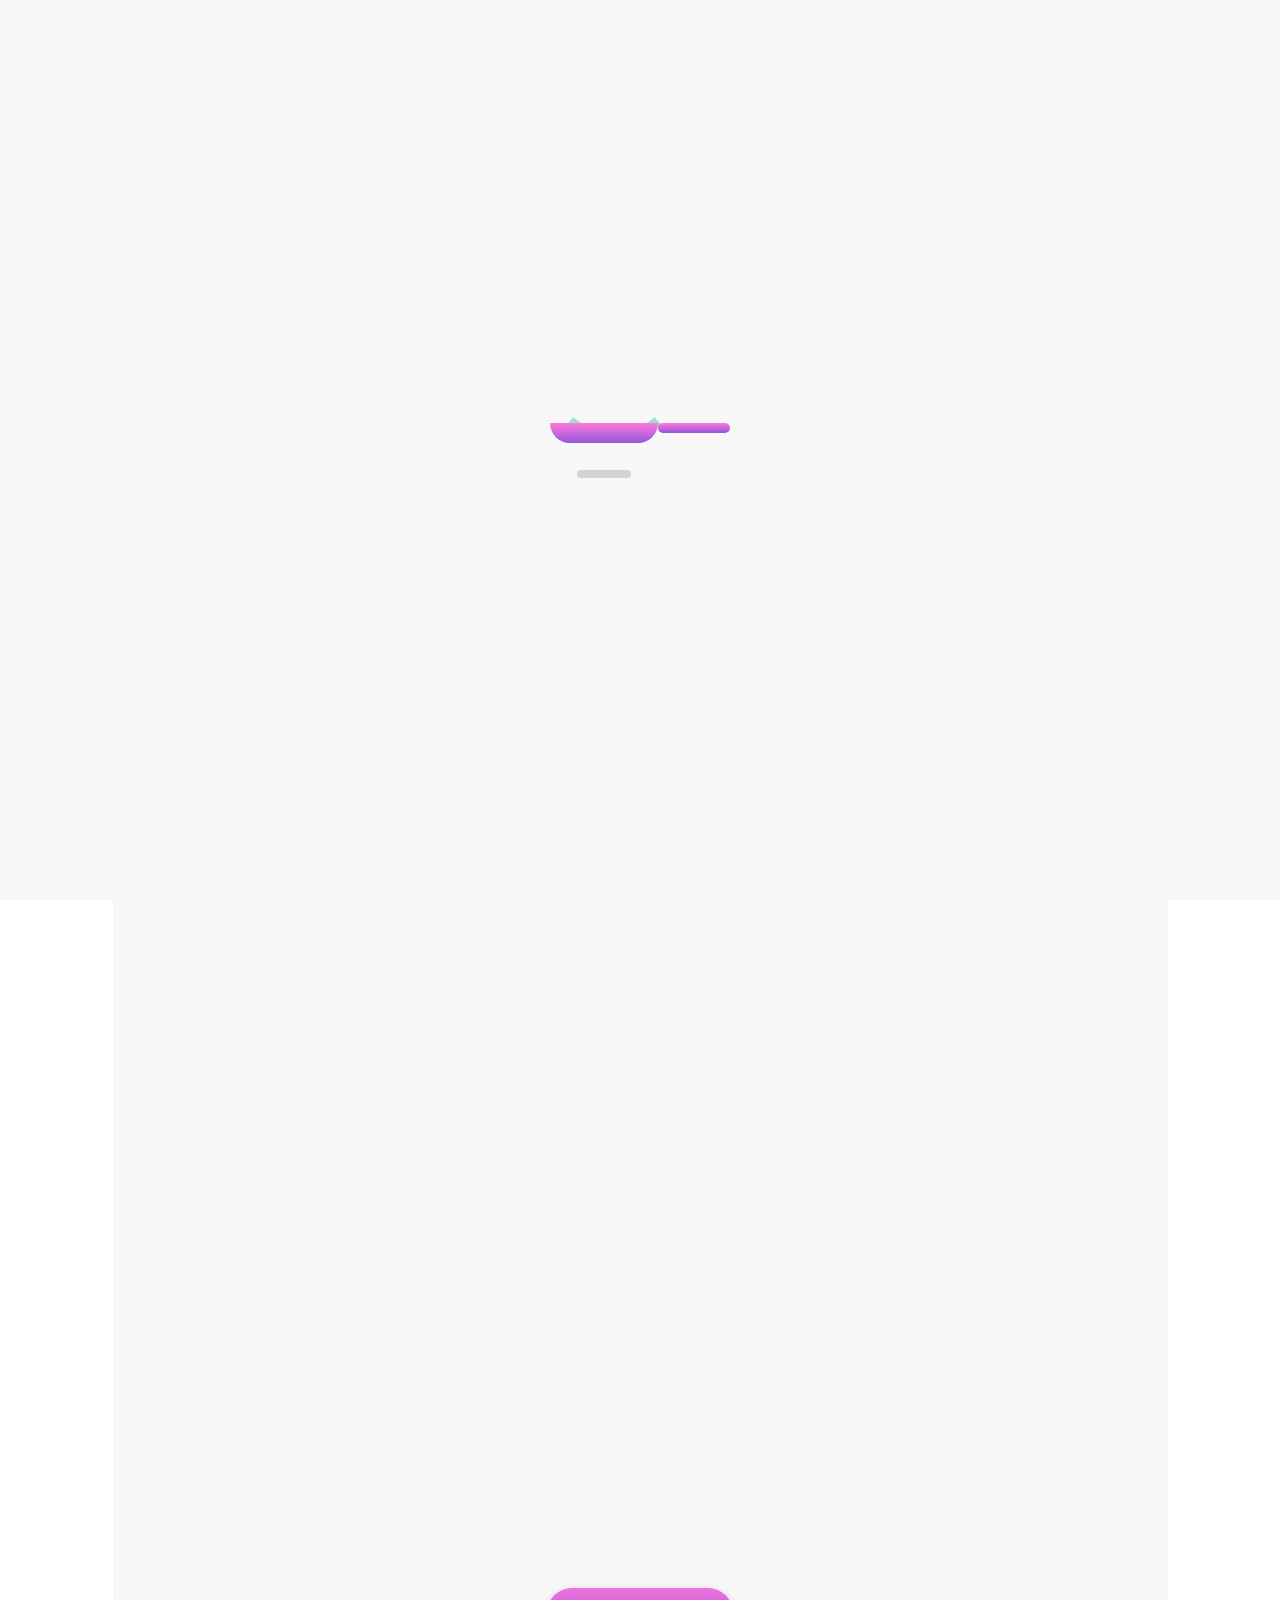
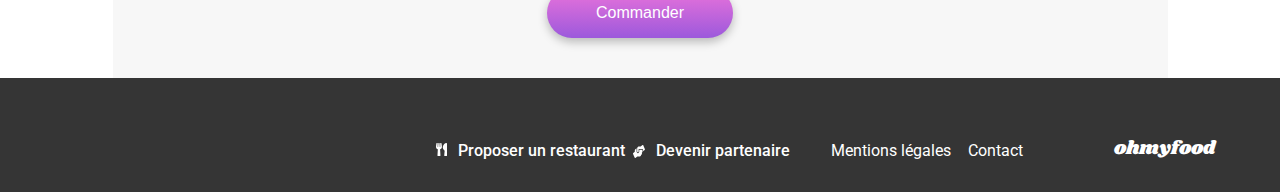
<file: restaurants/menu-la_note_enchantee.html>
<!DOCTYPE html>
<html lang="fr">

<head>
    <meta charset="UTF-8">
    <meta name="viewport" content="width=device-width, initial-scale=1.0">
    <title>ohmyfood</title>
    <meta name="description" content="">

    <link rel="preconnect" href="https://fonts.googleapis.com">
    <link rel="preconnect" href="https://fonts.gstatic.com" crossorigin>
    <link href="https://fonts.googleapis.com/css2?family=Roboto:ital,wght@0,100;0,300;0,400;0,500;0,700;0,900;1,100;1,300;1,400;1,500;1,700;1,900&family=Shrikhand&display=swap"
        rel="stylesheet">

    <link rel="stylesheet" href="../sass/style.css">
</head>

<body>

    <!--loader-->
    <div class="loader-box">
        <div class="pan-loader">
            <div class="loader"></div>
            <div class="pan-container">
                <div class="pan"></div>
                <div class="handle"></div>
            </div>
            <div class="shadow"></div>
        </div>
    </div>

    <header>
        <nav class="nav-container">
            <a href="./../index.html" aria-label="Retour à la page d'accueil">
                <svg class="arrow-icon" xmlns="http://www.w3.org/2000/svg" viewBox="0 0 448 512">
                    <path
                        d="M9.4 233.4c-12.5 12.5-12.5 32.8 0 45.3l160 160c12.5 12.5 32.8 12.5 45.3 0s12.5-32.8 0-45.3L109.2 288 416 288c17.7 0 32-14.3 32-32s-14.3-32-32-32l-306.7 0L214.6 118.6c12.5-12.5 12.5-32.8 0-45.3s-32.8-12.5-45.3 0l-160 160z" />
                </svg>
            </a>
            <a class="logo-nav" href="./../index.html">ohmyfood</a>
        </nav>
        <img class="img-header"
            src="../assets/images/restaurants/stil-u2Lp8tXIcjw-unsplash.jpg"
            alt="plat présenté dans une assiette">
    </header>

    <main>
        <section class="section-menu">
            <header>
                <div class="direction-heart">
                    <h1 class="main-title">La note enchantée</h1>

                    <!-- utilisation d'une checkbox custom parce que c'est une action permanente -->

                    <input type="checkbox" id="favorite-checkbox-2" class="heart-checkbox">
                    <label for="favorite-checkbox-2" class="heart-icon">
                        <svg stroke-width="9px" xmlns="http://www.w3.org/2000/svg" viewBox="0 0 512 512">
                            <path class="animation"
                                d="M47.6 300.4L228.3 469.1c7.5 7 17.4 10.9 27.7 10.9s20.2-3.9 27.7-10.9L464.4 300.4c30.4-28.3 47.6-68 47.6-109.5v-5.8c0-69.9-50.5-129.5-119.4-141C347 36.5 300.6 51.4 268 84L256 96 244 84c-32.6-32.6-79-47.5-124.6-39.9C50.5 55.6 0 115.2 0 185.1v5.8c0 41.5 17.2 81.2 47.6 109.5z" />
                        </svg>
                        <!-- utilisation d'un svg pour customiser la checkbox -->
                        <svg class="direction" xmlns="http://www.w3.org/2000/svg" viewBox="0 0 512 512">
                            <!-- linear gradient d'un svg avec x1 y1 x2 y2 pour la direction (ATTRIBUTS)-->
                            <linearGradient id="myGradient" x1="0%" y1="0%" x2="0%" y2="100%">
                                <!-- Détermination des couleurs au début et la fin du gradient (0 = départ) -->
                                <stop offset="0%" stop-color="#9356DC"/>
                                <stop offset="100%" stop-color="#FF79DA"/>
                            </linearGradient>

                            <!-- le svg en question -->
                            <path 
                                d="M47.6 300.4L228.3 469.1c7.5 7 17.4 10.9 27.7 10.9s20.2-3.9 27.7-10.9L464.4 300.4c30.4-28.3 47.6-68 47.6-109.5v-5.8c0-69.9-50.5-129.5-119.4-141C347 36.5 300.6 51.4 268 84L256 96 244 84c-32.6-32.6-79-47.5-124.6-39.9C50.5 55.6 0 115.2 0 185.1v5.8c0 41.5 17.2 81.2 47.6 109.5z" />
                        </svg>
                    </label>

                </div>
            </header>

            <div class="animation-landing-menu cards-list-menu">
                <h2 class="main-subtitle">ENTRÉES</h2>
                <article class="main-card">
                    <input type="radio" name="check-entree" value="entree1" id="entree1" class="card-input-radio">
                        <label for="entree1" class="cursor-check"></label>
                    <div class="menu-card-infos">
                        <h3 class="menu-card-title">Ravioles de foie gras</h3>
                        <p class="menu-card-subtitle">Accompagnées de leur crème à la truffe</p>
                        <p class="menu-card-price">25€</p>
                    </div>
                    <div class="item-check-icon">
                            <svg xmlns="http://www.w3.org/2000/svg" viewBox="0 0 512 512">
                                <path
                                    d="M256 512A256 256 0 1 0 256 0a256 256 0 1 0 0 512zM369 209L241 337c-9.4 9.4-24.6 9.4-33.9 0l-64-64c-9.4-9.4-9.4-24.6 0-33.9s24.6-9.4 33.9 0l47 47L335 175c9.4-9.4 24.6-9.4 33.9 0s9.4 24.6 0 33.9z" />
                            </svg>
                    </div>
                </article>

                <article class="main-card">
                    <input type="radio" name="check-entree" value="entree2" id="entree2" class="card-input-radio">
                        <label for="entree2" class="cursor-check"></label>
                    <div class="menu-card-infos">
                        <h3 class="menu-card-title">Caviar osciètre</h3>
                        <p class="menu-card-subtitle">Sur blini à la farine de blé noir</p>
                        <p class="menu-card-price">35€</p>
                    </div>
                    <div class="item-check-icon">
                            <svg xmlns="http://www.w3.org/2000/svg" viewBox="0 0 512 512">
                                <path
                                    d="M256 512A256 256 0 1 0 256 0a256 256 0 1 0 0 512zM369 209L241 337c-9.4 9.4-24.6 9.4-33.9 0l-64-64c-9.4-9.4-9.4-24.6 0-33.9s24.6-9.4 33.9 0l47 47L335 175c9.4-9.4 24.6-9.4 33.9 0s9.4 24.6 0 33.9z" />
                            </svg>
                    </div>
                </article>

                <article class="main-card">
                    <input type="radio" name="check-entree" value="entree3" id="entree3" class="card-input-radio">
                        <label for="entree3" class="cursor-check"></label>
                    <div class="menu-card-infos">
                        <h3 class="menu-card-title">Homard et espuma de potiron</h3>
                        <p class="menu-card-subtitle">Marinés aux zestes d'orange</p>
                        <p class="menu-card-price">20€</p>
                    </div>
                    <div class="item-check-icon">
                            <svg xmlns="http://www.w3.org/2000/svg" viewBox="0 0 512 512">
                                <path
                                    d="M256 512A256 256 0 1 0 256 0a256 256 0 1 0 0 512zM369 209L241 337c-9.4 9.4-24.6 9.4-33.9 0l-64-64c-9.4-9.4-9.4-24.6 0-33.9s24.6-9.4 33.9 0l47 47L335 175c9.4-9.4 24.6-9.4 33.9 0s9.4 24.6 0 33.9z" />
                            </svg>
                    </div>
                </article>

                <article class="main-card">
                    <input type="radio" name="check-entree" value="entree4" id="entree4" class="card-input-radio">
                        <label for="entree4" class="cursor-check"></label>
                    <div class="menu-card-infos">
                        <h3 class="menu-card-title">Foie gras de canard cuit entier</h3>
                        <p class="menu-card-subtitle">Confiture de figue et pain toasté</p>
                        <p class="menu-card-price">35€</p>
                    </div>
                    <div class="item-check-icon">
                            <svg xmlns="http://www.w3.org/2000/svg" viewBox="0 0 512 512">
                                <path
                                    d="M256 512A256 256 0 1 0 256 0a256 256 0 1 0 0 512zM369 209L241 337c-9.4 9.4-24.6 9.4-33.9 0l-64-64c-9.4-9.4-9.4-24.6 0-33.9s24.6-9.4 33.9 0l47 47L335 175c9.4-9.4 24.6-9.4 33.9 0s9.4 24.6 0 33.9z" />
                            </svg>
                    </div>
                </article>
            </div>
            <!-- /animation-landing-menu-entrées-->


            <div class="animation-landing-menu cards-list-menu">
                <h2 class="main-subtitle">PLATS</h2>
                <article class="main-card">
                    <input type="radio" name="check-plat" value="plat1" id="plat1" class="card-input-radio">
                        <label for="plat1" class="cursor-check"></label>
                    <div class="menu-card-infos">
                        <h3 class="menu-card-title">Noix de coquilles Saint-Jacques</h3>
                        <p class="menu-card-subtitle">Sur lit de purée de céléri-rave</p>
                        <p class="menu-card-price">40€</p>
                    </div>
                    <div class="item-check-icon">
                            <svg xmlns="http://www.w3.org/2000/svg" viewBox="0 0 512 512">
                                <path
                                    d="M256 512A256 256 0 1 0 256 0a256 256 0 1 0 0 512zM369 209L241 337c-9.4 9.4-24.6 9.4-33.9 0l-64-64c-9.4-9.4-9.4-24.6 0-33.9s24.6-9.4 33.9 0l47 47L335 175c9.4-9.4 24.6-9.4 33.9 0s9.4 24.6 0 33.9z" />
                            </svg>
                    </div>
                </article>

                <article class="main-card">
                    <input type="radio" name="check-plat" value="plat2" id="plat2" class="card-input-radio">
                        <label for="plat2" class="cursor-check"></label>
                    <div class="menu-card-infos">
                        <h3 class="menu-card-title">Langoustine poêlée</h3>
                        <p class="menu-card-subtitle">Purée de patate douce</p>
                        <p class="menu-card-price">35€</p>
                    </div>
                    <div class="item-check-icon">
                            <svg xmlns="http://www.w3.org/2000/svg" viewBox="0 0 512 512">
                                <path
                                    d="M256 512A256 256 0 1 0 256 0a256 256 0 1 0 0 512zM369 209L241 337c-9.4 9.4-24.6 9.4-33.9 0l-64-64c-9.4-9.4-9.4-24.6 0-33.9s24.6-9.4 33.9 0l47 47L335 175c9.4-9.4 24.6-9.4 33.9 0s9.4 24.6 0 33.9z" />
                            </svg>
                    </div>
                </article>


                <article class="main-card">
                    <input type="radio" name="check-plat" value="plat3" id="plat3" class="card-input-radio">
                        <label for="plat3" class="cursor-check"></label>
                    <div class="menu-card-infos">
                        <h3 class="menu-card-title">Mijoté de queue de bœuf</h3>
                        <p class="menu-card-subtitle">Et riz sauvage aux zestes de citron</p>
                        <p class="menu-card-price">44€</p>
                    </div>
                    <div class="item-check-icon">
                            <svg xmlns="http://www.w3.org/2000/svg" viewBox="0 0 512 512">
                                <path
                                    d="M256 512A256 256 0 1 0 256 0a256 256 0 1 0 0 512zM369 209L241 337c-9.4 9.4-24.6 9.4-33.9 0l-64-64c-9.4-9.4-9.4-24.6 0-33.9s24.6-9.4 33.9 0l47 47L335 175c9.4-9.4 24.6-9.4 33.9 0s9.4 24.6 0 33.9z" />
                            </svg>
                    </div>
                </article>
            </div>
            <!-- /animation-landing-menu-plats -->

            <div class="animation-landing-menu cards-list-menu">
                <h2 class="main-subtitle">DESSERT</h2>
                <article class="main-card">
                    <input type="radio" name="check-dessert" value="dessert1" id="dessert1" class="card-input-radio">
                        <label for="dessert1" class="cursor-check"></label>
                    <div class="menu-card-infos">
                        <h3 class="menu-card-title">Macaron noisette et chocolat</h3>
                        <p class="menu-card-subtitle">Glace au caramel brun et sel de Guérande</p>
                        <p class="menu-card-price">18€</p>
                    </div>
                    <div class="item-check-icon">
                            <svg xmlns="http://www.w3.org/2000/svg" viewBox="0 0 512 512">
                                <path
                                    d="M256 512A256 256 0 1 0 256 0a256 256 0 1 0 0 512zM369 209L241 337c-9.4 9.4-24.6 9.4-33.9 0l-64-64c-9.4-9.4-9.4-24.6 0-33.9s24.6-9.4 33.9 0l47 47L335 175c9.4-9.4 24.6-9.4 33.9 0s9.4 24.6 0 33.9z" />
                            </svg>
                    </div>
                </article>

                <article class="main-card">
                    <input type="radio" name="check-dessert" value="dessert2" id="dessert2" class="card-input-radio">
                        <label for="dessert2" class="cursor-check"></label>
                    <div class="menu-card-infos">
                        <h3 class="menu-card-title">Baba au rhum revisité</h3>
                        <p class="menu-card-subtitle">Avec son coulis de citron</p>
                        <p class="menu-card-price">22€</p>
                    </div>
                    <div class="item-check-icon">
                            <svg xmlns="http://www.w3.org/2000/svg" viewBox="0 0 512 512">
                                <path
                                    d="M256 512A256 256 0 1 0 256 0a256 256 0 1 0 0 512zM369 209L241 337c-9.4 9.4-24.6 9.4-33.9 0l-64-64c-9.4-9.4-9.4-24.6 0-33.9s24.6-9.4 33.9 0l47 47L335 175c9.4-9.4 24.6-9.4 33.9 0s9.4 24.6 0 33.9z" />
                            </svg>
                    </div>
                </article>

                <article class="main-card">
                    <input type="radio" name="check-dessert" value="dessert3" id="dessert3" class="card-input-radio">
                        <label for="dessert3" class="cursor-check"></label>
                    <div class="menu-card-infos">
                        <h3 class="menu-card-title">Tarte au citron meringuée</h3>
                        <p class="menu-card-subtitle">Déstructurée</p>
                        <p class="menu-card-price">23€</p>
                    </div>
                    <div class="item-check-icon">
                            <svg xmlns="http://www.w3.org/2000/svg" viewBox="0 0 512 512">
                                <path
                                    d="M256 512A256 256 0 1 0 256 0a256 256 0 1 0 0 512zM369 209L241 337c-9.4 9.4-24.6 9.4-33.9 0l-64-64c-9.4-9.4-9.4-24.6 0-33.9s24.6-9.4 33.9 0l47 47L335 175c9.4-9.4 24.6-9.4 33.9 0s9.4 24.6 0 33.9z" />
                            </svg>
                    </div>
                </article>
            </div>
            <!-- /animation-landing-menu-desserts -->

            <div class="button">
                <button class="btn-menu">Commander</button>
            </div>
        </section>
    </main>


    <footer>
        <div class="footer-menu">
            <a href="./../index.html" class="logo-footer">ohmyfood</a>
            <ul class="menu-items">
                <li class="footer-item">
                    <span class="cutlery-icon">
                        <svg viewBox="0 0 11 13" xmlns="http://www.w3.org/2000/svg">
                            <path
                                d="M5.49736 0.385973C5.51851 0.505308 5.92308 2.78538 5.92308 3.65628C5.92308 4.9842 5.18798 5.93127 4.1012 6.31213L4.44231 12.3576C4.46082 12.7055 4.1726 13 3.80769 13H2.11538C1.75313 13 1.46226 12.708 1.48077 12.3576L1.82188 6.31213C0.732452 5.93127 0 4.98166 0 3.65628C0 2.78284 0.404567 0.505308 0.425721 0.385973C0.510337 -0.129456 1.62356 -0.137073 1.69231 0.413902V3.99905C1.72668 4.08538 2.09159 4.0803 2.11538 3.99905C2.1524 3.35667 2.32428 0.464683 2.32692 0.398668C2.41418 -0.129456 3.50889 -0.129456 3.59351 0.398668C3.5988 0.467223 3.76803 3.35667 3.80505 3.99905C3.82885 4.0803 4.19639 4.08538 4.22813 3.99905V0.413902C4.29688 -0.134534 5.41274 -0.129456 5.49736 0.385973ZM8.64928 7.64005L8.25264 12.3398C8.22091 12.6953 8.51442 13 8.88462 13H10.3654C10.7171 13 11 12.7283 11 12.3906V0.60941C11 0.274254 10.7171 3.62896e-05 10.3654 3.62896e-05C8.18389 3.62896e-05 4.51106 4.53225 8.64928 7.64005Z"
                                fill="white" />
                        </svg>
                    </span>
                    <a class="footer-link-icon" href="#">Proposer un restaurant</a>
                </li>
                <li class="footer-item">
                    <span class="handshake-icon">
                        <svg viewBox="0 0 12 13" xmlns="http://www.w3.org/2000/svg">
                            <path
                                d="M9.08765 4.87486H6.2572V6.29686C6.2572 7.30495 5.65573 8.12514 4.91646 8.12514C4.1772 8.12514 3.57573 7.30495 3.57573 6.29686V3.2091L2.3672 4.19941C2.00781 4.49143 1.78808 5.02214 1.78808 5.59094V6.79202L0.298367 7.96516C0.0134597 8.18862 -0.0852336 8.68632 0.0804966 9.07483L1.57021 12.5943C1.73407 12.9828 2.09905 13.1148 2.38396 12.8914L4.30941 11.3754H6.85309C7.51042 11.3754 8.04485 10.6466 8.04485 9.75027H8.3428C8.67239 9.75027 8.93868 9.38716 8.93868 8.93771V7.31257H9.08765C9.33531 7.31257 9.53456 7.04087 9.53456 6.70314V5.48429C9.53456 5.14656 9.33531 4.87486 9.08765 4.87486ZM11.838 3.92517L10.3483 0.405735C10.1844 0.0172256 9.81947 -0.114817 9.53456 0.10864L7.60911 1.62459H5.70601C5.48255 1.62459 5.26468 1.71092 5.07475 1.8709L4.45093 2.40161C4.27589 2.54888 4.17161 2.81043 4.17161 3.08975V6.29686C4.17161 6.85804 4.50493 7.31257 4.91646 7.31257C5.328 7.31257 5.66132 6.85804 5.66132 6.29686V4.06229H9.08765C9.66305 4.06229 10.1304 4.69965 10.1304 5.48429V6.20798L11.6202 5.03484C11.9051 4.80884 12.0019 4.31368 11.838 3.92517Z" />
                        </svg>
                    </span>
                    <a class="footer-link-icon" href="#">Devenir partenaire</a>
                </li>
                <li class="footer-item">
                    <a class="footer-link" href="#">Mentions légales</a>
                </li>
                <li class="footer-item">
                    <a class="footer-link" href="mailto:contact@ohmyfood.fr">Contact</a>
                </li>
            </ul>
        </div>
    </footer>
</body>

</html>
</file>
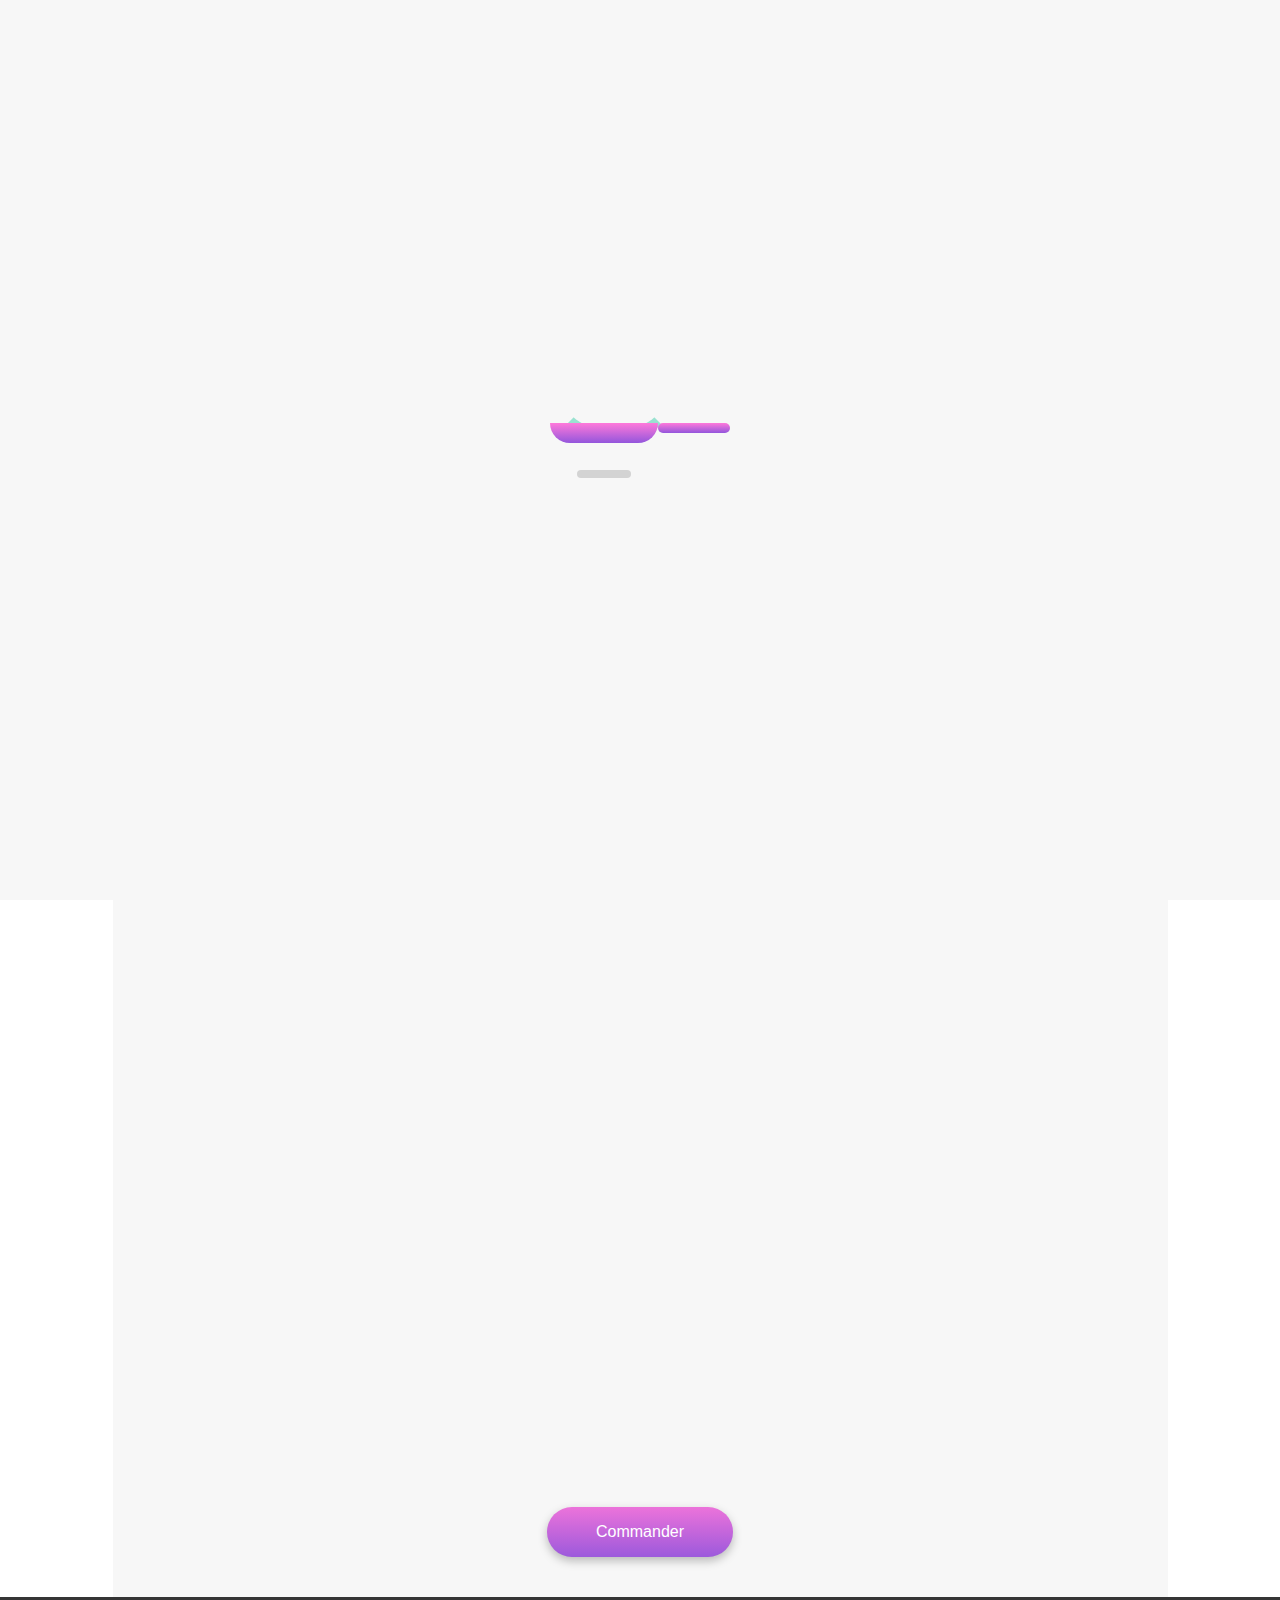
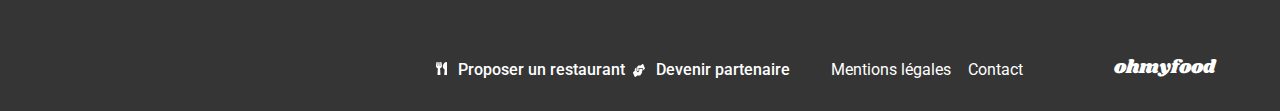
<file: restaurants/menu-la_palette_du_gout.html>
<!DOCTYPE html>
<html lang="fr">

<head>
    <meta charset="UTF-8">
    <meta name="viewport" content="width=device-width, initial-scale=1.0">
    <title>ohmyfood</title>
    <meta name="description" content="">

    <link rel="preconnect" href="https://fonts.googleapis.com">
    <link rel="preconnect" href="https://fonts.gstatic.com" crossorigin>
    <link href="https://fonts.googleapis.com/css2?family=Roboto:ital,wght@0,100;0,300;0,400;0,500;0,700;0,900;1,100;1,300;1,400;1,500;1,700;1,900&family=Shrikhand&display=swap"
        rel="stylesheet">

    <link rel="stylesheet" href="../sass/style.css">
</head>

<body>

    <!--loader-->
    <div class="loader-box">
        <div class="pan-loader">
            <div class="loader"></div>
            <div class="pan-container">
                <div class="pan"></div>
                <div class="handle"></div>
            </div>
            <div class="shadow"></div>
        </div>
    </div>

    <header>
        <nav class="nav-container">
            <a href="./../index.html" aria-label="Retour à la page d'accueil">
                <svg class="arrow-icon" xmlns="http://www.w3.org/2000/svg" viewBox="0 0 448 512">
                    <path
                        d="M9.4 233.4c-12.5 12.5-12.5 32.8 0 45.3l160 160c12.5 12.5 32.8 12.5 45.3 0s12.5-32.8 0-45.3L109.2 288 416 288c17.7 0 32-14.3 32-32s-14.3-32-32-32l-306.7 0L214.6 118.6c12.5-12.5 12.5-32.8 0-45.3s-32.8-12.5-45.3 0l-160 160z" />
                </svg>
            </a>
            <a class="logo-nav" href="./../index.html">ohmyfood</a>
        </nav>
        <img class="img-header"
            src="../assets/images/restaurants/jay-wennington-N_Y88TWmGwA-unsplash.jpg"
            alt="plat présenté dans une assiette">
    </header>

    <main>
        <section class="section-menu">
            <header>
                <div class="direction-heart">
                    <h1 class="main-title">La palette du goût</h1>

                    <!-- utilisation d'une checkbox custom parce que c'est une action permanente -->

                    <input type="checkbox" id="favorite-checkbox-2" class="heart-checkbox">
                    <label for="favorite-checkbox-2" class="heart-icon">
                        <svg stroke-width="9px" xmlns="http://www.w3.org/2000/svg" viewBox="0 0 512 512">
                            <path class="animation"
                                d="M47.6 300.4L228.3 469.1c7.5 7 17.4 10.9 27.7 10.9s20.2-3.9 27.7-10.9L464.4 300.4c30.4-28.3 47.6-68 47.6-109.5v-5.8c0-69.9-50.5-129.5-119.4-141C347 36.5 300.6 51.4 268 84L256 96 244 84c-32.6-32.6-79-47.5-124.6-39.9C50.5 55.6 0 115.2 0 185.1v5.8c0 41.5 17.2 81.2 47.6 109.5z" />
                        </svg>
                        <!-- utilisation d'un svg pour customiser la checkbox -->
                        <svg class="direction" xmlns="http://www.w3.org/2000/svg" viewBox="0 0 512 512">
                            <!-- linear gradient d'un svg avec x1 y1 x2 y2 pour la direction (ATTRIBUTS)-->
                            <linearGradient id="myGradient" x1="0%" y1="0%" x2="0%" y2="100%">
                                <!-- Détermination des couleurs au début et la fin du gradient (0 = départ) -->
                                <stop offset="0%" stop-color="#9356DC"/>
                                <stop offset="100%" stop-color="#FF79DA"/>
                            </linearGradient>

                            <!-- le svg en question -->
                            <path 
                                d="M47.6 300.4L228.3 469.1c7.5 7 17.4 10.9 27.7 10.9s20.2-3.9 27.7-10.9L464.4 300.4c30.4-28.3 47.6-68 47.6-109.5v-5.8c0-69.9-50.5-129.5-119.4-141C347 36.5 300.6 51.4 268 84L256 96 244 84c-32.6-32.6-79-47.5-124.6-39.9C50.5 55.6 0 115.2 0 185.1v5.8c0 41.5 17.2 81.2 47.6 109.5z" />
                        </svg>
                    </label>

                </div>
            </header>

            <div class="animation-landing-menu cards-list-menu">
            
                <h2 class="main-subtitle">ENTRÉES</h2>
                <article class="main-card">
                    <input type="radio" name="check-entree" value="entree1" id="entree1" class="card-input-radio">
                        <label for="entree1" class="cursor-check"></label>
                    <div class="menu-card-infos">
                        <h3 class="menu-card-title">Fricassée d'escargots</h3>
                        <p class="menu-card-subtitle">Au piment d'Espelette</p>
                        <p class="menu-card-price">25€</p>
                    </div>
                    <div class="item-check-icon">
                            <svg xmlns="http://www.w3.org/2000/svg" viewBox="0 0 512 512">
                                <path
                                    d="M256 512A256 256 0 1 0 256 0a256 256 0 1 0 0 512zM369 209L241 337c-9.4 9.4-24.6 9.4-33.9 0l-64-64c-9.4-9.4-9.4-24.6 0-33.9s24.6-9.4 33.9 0l47 47L335 175c9.4-9.4 24.6-9.4 33.9 0s9.4 24.6 0 33.9z" />
                            </svg>
                    </div>
                </article>

                <article class="main-card">
                    <input type="radio" name="check-entree" value="entree2" id="entree2" class="card-input-radio">
                        <label for="entree2" class="cursor-check"></label>
                    <div class="menu-card-infos">
                        <h3 class="menu-card-title">Foie gras de canard mi-cuit</h3>
                        <p class="menu-card-subtitle">Et ses copeaux de truffe noire</p>
                        <p class="menu-card-price">35€</p>
                    </div>
                    <div class="item-check-icon">
                            <svg xmlns="http://www.w3.org/2000/svg" viewBox="0 0 512 512">
                                <path
                                    d="M256 512A256 256 0 1 0 256 0a256 256 0 1 0 0 512zM369 209L241 337c-9.4 9.4-24.6 9.4-33.9 0l-64-64c-9.4-9.4-9.4-24.6 0-33.9s24.6-9.4 33.9 0l47 47L335 175c9.4-9.4 24.6-9.4 33.9 0s9.4 24.6 0 33.9z" />
                            </svg>
                    </div>
                </article>

                <article class="main-card">
                    <input type="radio" name="check-entree" value="entree3" id="entree3" class="card-input-radio">
                        <label for="entree3" class="cursor-check"></label>
                    <div class="menu-card-infos">
                        <h3 class="menu-card-title">Œuf au plat</h3>
                        <p class="menu-card-subtitle">Assaisonné à la truffe sur lit de caviar</p>
                        <p class="menu-card-price">20€</p>
                    </div>
                    <div class="item-check-icon">
                            <svg xmlns="http://www.w3.org/2000/svg" viewBox="0 0 512 512">
                                <path
                                    d="M256 512A256 256 0 1 0 256 0a256 256 0 1 0 0 512zM369 209L241 337c-9.4 9.4-24.6 9.4-33.9 0l-64-64c-9.4-9.4-9.4-24.6 0-33.9s24.6-9.4 33.9 0l47 47L335 175c9.4-9.4 24.6-9.4 33.9 0s9.4 24.6 0 33.9z" />
                            </svg>
                    </div>
                </article>
            </div>
            <!-- /animation-landing-menu-entrées-->


            <div class="animation-landing-menu cards-list-menu">
                <h2 class="main-subtitle">PLATS</h2>
                <article class="main-card">
                    <input type="radio" name="check-plat" value="plat1" id="plat1" class="card-input-radio">
                        <label for="plat1" class="cursor-check"></label>
                    <div class="menu-card-infos">
                        <h3 class="menu-card-title">Filet de bœuf aux herbes</h3>
                        <p class="menu-card-subtitle">Accompagné de sa ribambelle de légumes</p>
                        <p class="menu-card-price">40€</p>
                    </div>
                    <div class="item-check-icon">
                            <svg xmlns="http://www.w3.org/2000/svg" viewBox="0 0 512 512">
                                <path
                                    d="M256 512A256 256 0 1 0 256 0a256 256 0 1 0 0 512zM369 209L241 337c-9.4 9.4-24.6 9.4-33.9 0l-64-64c-9.4-9.4-9.4-24.6 0-33.9s24.6-9.4 33.9 0l47 47L335 175c9.4-9.4 24.6-9.4 33.9 0s9.4 24.6 0 33.9z" />
                            </svg>
                    </div>
                </article>

                <article class="main-card">
                    <input type="radio" name="check-plat" value="plat2" id="plat2" class="card-input-radio">
                        <label for="plat2" class="cursor-check"></label>
                    <div class="menu-card-infos">
                        <h3 class="menu-card-title">Parmentier de queue de bœuf</h3>
                        <p class="menu-card-subtitle">À la truffe noire sur sa purée de panais</p>
                        <p class="menu-card-price">35€</p>
                    </div>
                    <div class="item-check-icon">
                            <svg xmlns="http://www.w3.org/2000/svg" viewBox="0 0 512 512">
                                <path
                                    d="M256 512A256 256 0 1 0 256 0a256 256 0 1 0 0 512zM369 209L241 337c-9.4 9.4-24.6 9.4-33.9 0l-64-64c-9.4-9.4-9.4-24.6 0-33.9s24.6-9.4 33.9 0l47 47L335 175c9.4-9.4 24.6-9.4 33.9 0s9.4 24.6 0 33.9z" />
                            </svg>
                    </div>
                </article>


                <article class="main-card">
                    <input type="radio" name="check-plat" value="plat3" id="plat3" class="card-input-radio">
                        <label for="plat3" class="cursor-check"></label>
                    <div class="menu-card-infos">
                        <h3 class="menu-card-title">Filet de turbot</h3>
                        <p class="menu-card-subtitle">Aux agrumes</p>
                        <p class="menu-card-price">44€</p>
                    </div>
                    <div class="item-check-icon">
                            <svg xmlns="http://www.w3.org/2000/svg" viewBox="0 0 512 512">
                                <path
                                    d="M256 512A256 256 0 1 0 256 0a256 256 0 1 0 0 512zM369 209L241 337c-9.4 9.4-24.6 9.4-33.9 0l-64-64c-9.4-9.4-9.4-24.6 0-33.9s24.6-9.4 33.9 0l47 47L335 175c9.4-9.4 24.6-9.4 33.9 0s9.4 24.6 0 33.9z" />
                            </svg>
                    </div>
                </article>
            </div>
            <!-- /animation-landing-menu-plats -->

            <div class="animation-landing-menu cards-list-menu">
                <h2 class="main-subtitle">DESSERT</h2>
                <article class="main-card">
                    <input type="radio" name="check-dessert" value="dessert1" id="dessert1" class="card-input-radio">
                        <label for="dessert1" class="cursor-check"></label>
                    <div class="menu-card-infos">
                        <h3 class="menu-card-title">Paris-Brest</h3>
                        <p class="menu-card-subtitle">Revisité</p>
                        <p class="menu-card-price">18€</p>
                    </div>
                    <div class="item-check-icon">
                            <svg xmlns="http://www.w3.org/2000/svg" viewBox="0 0 512 512">
                                <path
                                    d="M256 512A256 256 0 1 0 256 0a256 256 0 1 0 0 512zM369 209L241 337c-9.4 9.4-24.6 9.4-33.9 0l-64-64c-9.4-9.4-9.4-24.6 0-33.9s24.6-9.4 33.9 0l47 47L335 175c9.4-9.4 24.6-9.4 33.9 0s9.4 24.6 0 33.9z" />
                            </svg>
                    </div>
                </article>

                <article class="main-card">
                    <input type="radio" name="check-dessert" value="dessert2" id="dessert2" class="card-input-radio">
                        <label for="dessert2" class="cursor-check"></label>
                    <div class="menu-card-infos">
                        <h3 class="menu-card-title">Macaron au chocolat d'exception</h3>
                        <p class="menu-card-subtitle">Et glace à la vanille de Madagascar</p>
                        <p class="menu-card-price">22€</p>
                    </div>
                    <div class="item-check-icon">
                            <svg xmlns="http://www.w3.org/2000/svg" viewBox="0 0 512 512">
                                <path
                                    d="M256 512A256 256 0 1 0 256 0a256 256 0 1 0 0 512zM369 209L241 337c-9.4 9.4-24.6 9.4-33.9 0l-64-64c-9.4-9.4-9.4-24.6 0-33.9s24.6-9.4 33.9 0l47 47L335 175c9.4-9.4 24.6-9.4 33.9 0s9.4 24.6 0 33.9z" />
                            </svg>
                    </div>
                </article>

                <article class="main-card">
                    <input type="radio" name="check-dessert" value="dessert3" id="dessert3" class="card-input-radio">
                        <label for="dessert3" class="cursor-check"></label>
                    <div class="menu-card-infos">
                        <h3 class="menu-card-title">Mousse au chocolat</h3>
                        <p class="menu-card-subtitle">Au piment d'Espelette et à la truffe noire</p>
                        <p class="menu-card-price">23€</p>
                    </div>
                    <div class="item-check-icon">
                            <svg xmlns="http://www.w3.org/2000/svg" viewBox="0 0 512 512">
                                <path
                                    d="M256 512A256 256 0 1 0 256 0a256 256 0 1 0 0 512zM369 209L241 337c-9.4 9.4-24.6 9.4-33.9 0l-64-64c-9.4-9.4-9.4-24.6 0-33.9s24.6-9.4 33.9 0l47 47L335 175c9.4-9.4 24.6-9.4 33.9 0s9.4 24.6 0 33.9z" />
                            </svg>
                    </div>
                </article>
            </div>
            <!-- /animation-landing-menu-desserts -->

            <div class="button">
                <button class="btn-menu">Commander</button>
            </div>

        </section>
    </main>


    <footer>
        <div class="footer-menu">
            <a href="./../index.html" class="logo-footer">ohmyfood</a>
            <ul class="menu-items">
                <li class="footer-item">
                    <span class="cutlery-icon">
                        <svg viewBox="0 0 11 13" xmlns="http://www.w3.org/2000/svg">
                            <path
                                d="M5.49736 0.385973C5.51851 0.505308 5.92308 2.78538 5.92308 3.65628C5.92308 4.9842 5.18798 5.93127 4.1012 6.31213L4.44231 12.3576C4.46082 12.7055 4.1726 13 3.80769 13H2.11538C1.75313 13 1.46226 12.708 1.48077 12.3576L1.82188 6.31213C0.732452 5.93127 0 4.98166 0 3.65628C0 2.78284 0.404567 0.505308 0.425721 0.385973C0.510337 -0.129456 1.62356 -0.137073 1.69231 0.413902V3.99905C1.72668 4.08538 2.09159 4.0803 2.11538 3.99905C2.1524 3.35667 2.32428 0.464683 2.32692 0.398668C2.41418 -0.129456 3.50889 -0.129456 3.59351 0.398668C3.5988 0.467223 3.76803 3.35667 3.80505 3.99905C3.82885 4.0803 4.19639 4.08538 4.22813 3.99905V0.413902C4.29688 -0.134534 5.41274 -0.129456 5.49736 0.385973ZM8.64928 7.64005L8.25264 12.3398C8.22091 12.6953 8.51442 13 8.88462 13H10.3654C10.7171 13 11 12.7283 11 12.3906V0.60941C11 0.274254 10.7171 3.62896e-05 10.3654 3.62896e-05C8.18389 3.62896e-05 4.51106 4.53225 8.64928 7.64005Z"
                                fill="white" />
                        </svg>
                    </span>
                    <a class="footer-link-icon" href="#">Proposer un restaurant</a>
                </li>
                <li class="footer-item">
                    <span class="handshake-icon">
                        <svg viewBox="0 0 12 13" xmlns="http://www.w3.org/2000/svg">
                            <path
                                d="M9.08765 4.87486H6.2572V6.29686C6.2572 7.30495 5.65573 8.12514 4.91646 8.12514C4.1772 8.12514 3.57573 7.30495 3.57573 6.29686V3.2091L2.3672 4.19941C2.00781 4.49143 1.78808 5.02214 1.78808 5.59094V6.79202L0.298367 7.96516C0.0134597 8.18862 -0.0852336 8.68632 0.0804966 9.07483L1.57021 12.5943C1.73407 12.9828 2.09905 13.1148 2.38396 12.8914L4.30941 11.3754H6.85309C7.51042 11.3754 8.04485 10.6466 8.04485 9.75027H8.3428C8.67239 9.75027 8.93868 9.38716 8.93868 8.93771V7.31257H9.08765C9.33531 7.31257 9.53456 7.04087 9.53456 6.70314V5.48429C9.53456 5.14656 9.33531 4.87486 9.08765 4.87486ZM11.838 3.92517L10.3483 0.405735C10.1844 0.0172256 9.81947 -0.114817 9.53456 0.10864L7.60911 1.62459H5.70601C5.48255 1.62459 5.26468 1.71092 5.07475 1.8709L4.45093 2.40161C4.27589 2.54888 4.17161 2.81043 4.17161 3.08975V6.29686C4.17161 6.85804 4.50493 7.31257 4.91646 7.31257C5.328 7.31257 5.66132 6.85804 5.66132 6.29686V4.06229H9.08765C9.66305 4.06229 10.1304 4.69965 10.1304 5.48429V6.20798L11.6202 5.03484C11.9051 4.80884 12.0019 4.31368 11.838 3.92517Z" />
                        </svg>
                    </span>
                    <a class="footer-link-icon" href="#">Devenir partenaire</a>
                </li>
                <li class="footer-item">
                    <a class="footer-link" href="#">Mentions légales</a>
                </li>
                <li class="footer-item">
                    <a class="footer-link" href="mailto:contact@ohmyfood.fr">Contact</a>
                </li>
            </ul>
        </div>
    </footer>
</body>

</html>
</file>
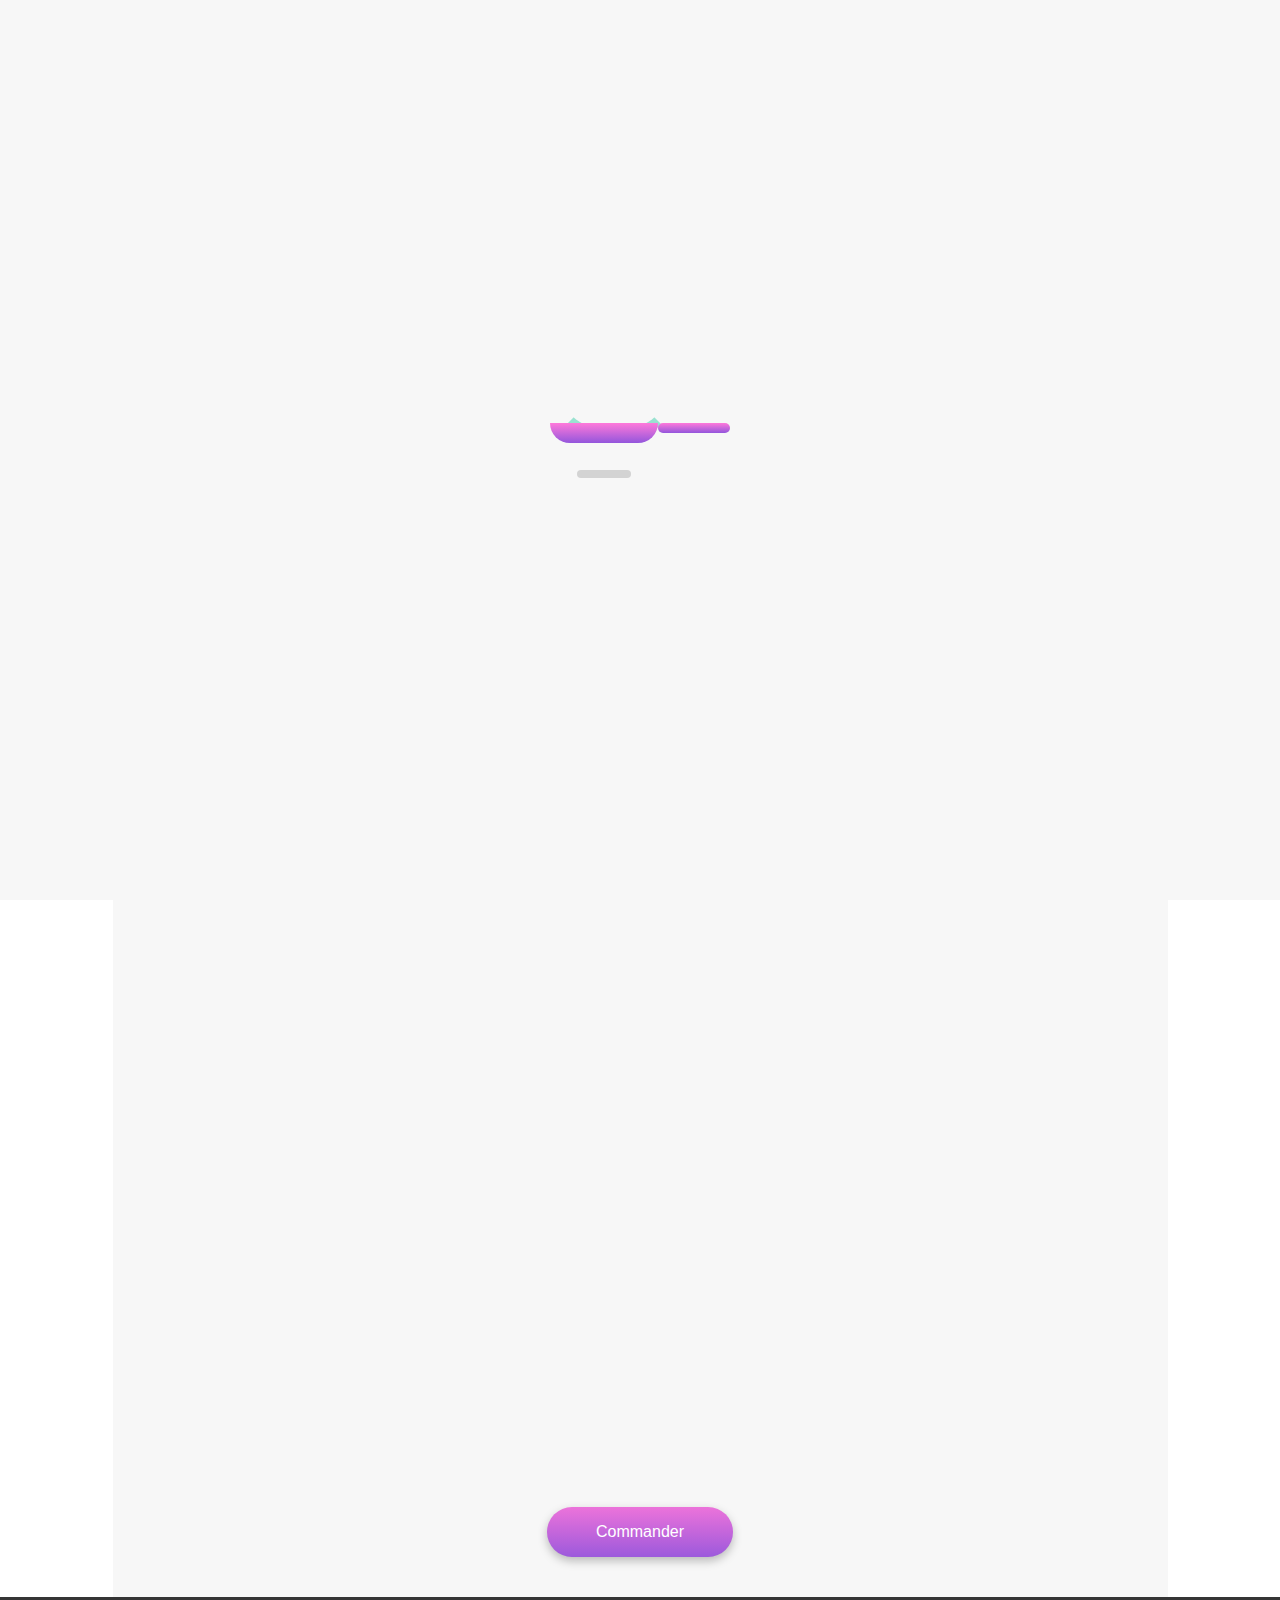
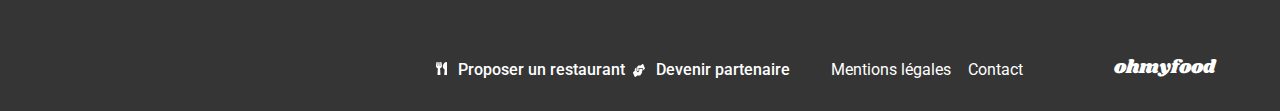
<file: restaurants/menu-le_delice_des_sens.html>
<!DOCTYPE html>
<html lang="fr">

<head>
    <meta charset="UTF-8">
    <meta name="viewport" content="width=device-width, initial-scale=1.0">
    <title>ohmyfood</title>
    <meta name="description" content="">

    <link rel="preconnect" href="https://fonts.googleapis.com">
    <link rel="preconnect" href="https://fonts.gstatic.com" crossorigin>
    <link href="https://fonts.googleapis.com/css2?family=Roboto:ital,wght@0,100;0,300;0,400;0,500;0,700;0,900;1,100;1,300;1,400;1,500;1,700;1,900&family=Shrikhand&display=swap"
        rel="stylesheet">

    <link rel="stylesheet" href="../sass/style.css">
</head>

<body>

    <!--loader-->
    <div class="loader-box">
        <div class="pan-loader">
            <div class="loader"></div>
            <div class="pan-container">
                <div class="pan"></div>
                <div class="handle"></div>
            </div>
            <div class="shadow"></div>
        </div>
    </div>

    <header>
        <nav class="nav-container">
            <a href="./../index.html" aria-label="Retour à la page d'accueil">
                <svg class="arrow-icon" xmlns="http://www.w3.org/2000/svg" viewBox="0 0 448 512">
                    <path
                        d="M9.4 233.4c-12.5 12.5-12.5 32.8 0 45.3l160 160c12.5 12.5 32.8 12.5 45.3 0s12.5-32.8 0-45.3L109.2 288 416 288c17.7 0 32-14.3 32-32s-14.3-32-32-32l-306.7 0L214.6 118.6c12.5-12.5 12.5-32.8 0-45.3s-32.8-12.5-45.3 0l-160 160z" />
                </svg>
            </a>
            <a class="logo-nav" href="./../index.html">ohmyfood</a>
        </nav>
        <img class="img-header"
            src="../assets/images/restaurants/louis-hansel-shotsoflouis-qNBGVyOCY8Q-unsplash.jpg"
            alt="plat présenté dans une assiette">
    </header>

    <main>
        <section class="section-menu">
            <header>
                <div class="direction-heart">
                    <h1 class="main-title">Le délice des sens</h1>

                    <!-- utilisation d'une checkbox custom parce que c'est une action permanente -->

                    <input type="checkbox" id="favorite-checkbox-2" class="heart-checkbox">
                    <label for="favorite-checkbox-2" class="heart-icon">
                        <svg stroke-width="9px" xmlns="http://www.w3.org/2000/svg" viewBox="0 0 512 512">
                            <path class="animation"
                                d="M47.6 300.4L228.3 469.1c7.5 7 17.4 10.9 27.7 10.9s20.2-3.9 27.7-10.9L464.4 300.4c30.4-28.3 47.6-68 47.6-109.5v-5.8c0-69.9-50.5-129.5-119.4-141C347 36.5 300.6 51.4 268 84L256 96 244 84c-32.6-32.6-79-47.5-124.6-39.9C50.5 55.6 0 115.2 0 185.1v5.8c0 41.5 17.2 81.2 47.6 109.5z" />
                        </svg>
                        <!-- utilisation d'un svg pour customiser la checkbox -->
                        <svg class="direction" xmlns="http://www.w3.org/2000/svg" viewBox="0 0 512 512">
                            <!-- linear gradient d'un svg avec x1 y1 x2 y2 pour la direction (ATTRIBUTS)-->
                            <linearGradient id="myGradient" x1="0%" y1="0%" x2="0%" y2="100%">
                                <!-- Détermination des couleurs au début et la fin du gradient (0 = départ) -->
                                <stop offset="0%" stop-color="#9356DC"/>
                                <stop offset="100%" stop-color="#FF79DA"/>
                            </linearGradient>

                            <!-- le svg en question -->
                            <path 
                                d="M47.6 300.4L228.3 469.1c7.5 7 17.4 10.9 27.7 10.9s20.2-3.9 27.7-10.9L464.4 300.4c30.4-28.3 47.6-68 47.6-109.5v-5.8c0-69.9-50.5-129.5-119.4-141C347 36.5 300.6 51.4 268 84L256 96 244 84c-32.6-32.6-79-47.5-124.6-39.9C50.5 55.6 0 115.2 0 185.1v5.8c0 41.5 17.2 81.2 47.6 109.5z" />
                        </svg>
                    </label>

                </div>
            </header>

            <div class="animation-landing-menu cards-list-menu">
                <h2 class="main-subtitle">ENTRÉES</h2>
                <article class="main-card">
                    <input type="radio" name="check-entree" value="entree1" id="entree1" class="card-input-radio">
                        <label for="entree1" class="cursor-check"></label>
                    <div class="menu-card-infos">
                        <h3 class="menu-card-title">Tartare de thon</h3>
                        <p class="menu-card-subtitle">Assaisonné au yuzu</p>
                        <p class="menu-card-price">25€</p>
                    </div>
                    <div class="item-check-icon">
                            <svg xmlns="http://www.w3.org/2000/svg" viewBox="0 0 512 512">
                                <path
                                    d="M256 512A256 256 0 1 0 256 0a256 256 0 1 0 0 512zM369 209L241 337c-9.4 9.4-24.6 9.4-33.9 0l-64-64c-9.4-9.4-9.4-24.6 0-33.9s24.6-9.4 33.9 0l47 47L335 175c9.4-9.4 24.6-9.4 33.9 0s9.4 24.6 0 33.9z" />
                            </svg>
                    </div>
                </article>

                <article class="main-card">
                    <input type="radio" name="check-entree" value="entree2" id="entree2" class="card-input-radio">
                        <label for="entree2" class="cursor-check"></label>
                    <div class="menu-card-infos">
                        <h3 class="menu-card-title">Bouchée de homard croustillant</h3>
                        <p class="menu-card-subtitle">Et sa farandole de petits légumes</p>
                        <p class="menu-card-price">35€</p>
                    </div>
                    <div class="item-check-icon">
                            <svg xmlns="http://www.w3.org/2000/svg" viewBox="0 0 512 512">
                                <path
                                    d="M256 512A256 256 0 1 0 256 0a256 256 0 1 0 0 512zM369 209L241 337c-9.4 9.4-24.6 9.4-33.9 0l-64-64c-9.4-9.4-9.4-24.6 0-33.9s24.6-9.4 33.9 0l47 47L335 175c9.4-9.4 24.6-9.4 33.9 0s9.4 24.6 0 33.9z" />
                            </svg>
                    </div>
                </article>

                <article class="main-card">
                    <input type="radio" name="check-entree" value="entree3" id="entree3" class="card-input-radio">
                        <label for="entree3" class="cursor-check"></label>
                    <div class="menu-card-infos">
                        <h3 class="menu-card-title">Velouté de cèpes</h3>
                        <p class="menu-card-subtitle">Aux truffes</p>
                        <p class="menu-card-price">20€</p>
                    </div>
                    <div class="item-check-icon">
                            <svg xmlns="http://www.w3.org/2000/svg" viewBox="0 0 512 512">
                                <path
                                    d="M256 512A256 256 0 1 0 256 0a256 256 0 1 0 0 512zM369 209L241 337c-9.4 9.4-24.6 9.4-33.9 0l-64-64c-9.4-9.4-9.4-24.6 0-33.9s24.6-9.4 33.9 0l47 47L335 175c9.4-9.4 24.6-9.4 33.9 0s9.4 24.6 0 33.9z" />
                            </svg>
                    </div>
                </article>
            </div>
            <!-- /animation-landing-menu-entrées-->


            <div class="animation-landing-menu cards-list-menu">
                <h2 class="main-subtitle">PLATS</h2>
                <article class="main-card">
                    <input type="radio" name="check-plat" value="plat1" id="plat1" class="card-input-radio">
                        <label for="plat1" class="cursor-check"></label>
                    <div class="menu-card-infos">
                        <h3 class="menu-card-title">Poulet rôti aux herbes de Provence</h3>
                        <p class="menu-card-subtitle">Et sa crème de truffe</p>
                        <p class="menu-card-price">40€</p>
                    </div>
                    <div class="item-check-icon">
                            <svg xmlns="http://www.w3.org/2000/svg" viewBox="0 0 512 512">
                                <path
                                    d="M256 512A256 256 0 1 0 256 0a256 256 0 1 0 0 512zM369 209L241 337c-9.4 9.4-24.6 9.4-33.9 0l-64-64c-9.4-9.4-9.4-24.6 0-33.9s24.6-9.4 33.9 0l47 47L335 175c9.4-9.4 24.6-9.4 33.9 0s9.4 24.6 0 33.9z" />
                            </svg>
                    </div>
                </article>

                <article class="main-card">
                    <input type="radio" name="check-plat" value="plat2" id="plat2" class="card-input-radio">
                        <label for="plat2" class="cursor-check"></label>
                    <div class="menu-card-infos">
                        <h3 class="menu-card-title">Langouste rôtie</h3>
                        <p class="menu-card-subtitle">Et ses légumes de saison</p>
                        <p class="menu-card-price">35€</p>
                    </div>
                    <div class="item-check-icon">
                            <svg xmlns="http://www.w3.org/2000/svg" viewBox="0 0 512 512">
                                <path
                                    d="M256 512A256 256 0 1 0 256 0a256 256 0 1 0 0 512zM369 209L241 337c-9.4 9.4-24.6 9.4-33.9 0l-64-64c-9.4-9.4-9.4-24.6 0-33.9s24.6-9.4 33.9 0l47 47L335 175c9.4-9.4 24.6-9.4 33.9 0s9.4 24.6 0 33.9z" />
                            </svg>
                    </div>
                </article>


                <article class="main-card">
                    <input type="radio" name="check-plat" value="plat3" id="plat3" class="card-input-radio">
                        <label for="plat3" class="cursor-check"></label>
                    <div class="menu-card-infos">
                        <h3 class="menu-card-title">Côte de bœuf Angus</h3>
                        <p class="menu-card-subtitle">Et sa purée de panais</p>
                        <p class="menu-card-price">44€</p>
                    </div>
                    <div class="item-check-icon">
                            <svg xmlns="http://www.w3.org/2000/svg" viewBox="0 0 512 512">
                                <path
                                    d="M256 512A256 256 0 1 0 256 0a256 256 0 1 0 0 512zM369 209L241 337c-9.4 9.4-24.6 9.4-33.9 0l-64-64c-9.4-9.4-9.4-24.6 0-33.9s24.6-9.4 33.9 0l47 47L335 175c9.4-9.4 24.6-9.4 33.9 0s9.4 24.6 0 33.9z" />
                            </svg>
                    </div>
                </article>
            </div>
            <!-- /animation-landing-menu-plats -->

            <div class="animation-landing-menu cards-list-menu">
                <h2 class="main-subtitle">DESSERT</h2>
                <article class="main-card">
                    <input type="radio" name="check-dessert" value="dessert1" id="dessert1" class="card-input-radio">
                        <label for="dessert1" class="cursor-check"></label>
                    <div class="menu-card-infos">
                        <h3 class="menu-card-title">Farandole de desserts</h3>
                        <p class="menu-card-subtitle">Du chef</p>
                        <p class="menu-card-price">18€</p>
                    </div>
                    <div class="item-check-icon">
                            <svg xmlns="http://www.w3.org/2000/svg" viewBox="0 0 512 512">
                                <path
                                    d="M256 512A256 256 0 1 0 256 0a256 256 0 1 0 0 512zM369 209L241 337c-9.4 9.4-24.6 9.4-33.9 0l-64-64c-9.4-9.4-9.4-24.6 0-33.9s24.6-9.4 33.9 0l47 47L335 175c9.4-9.4 24.6-9.4 33.9 0s9.4 24.6 0 33.9z" />
                            </svg>
                    </div>
                </article>

                <article class="main-card">
                    <input type="radio" name="check-dessert" value="dessert2" id="dessert2" class="card-input-radio">
                        <label for="dessert2" class="cursor-check"></label>
                    <div class="menu-card-infos">
                        <h3 class="menu-card-title">Crème brûlée</h3>
                        <p class="menu-card-subtitle">Revisitée</p>
                        <p class="menu-card-price">22€</p>
                    </div>
                    <div class="item-check-icon">
                            <svg xmlns="http://www.w3.org/2000/svg" viewBox="0 0 512 512">
                                <path
                                    d="M256 512A256 256 0 1 0 256 0a256 256 0 1 0 0 512zM369 209L241 337c-9.4 9.4-24.6 9.4-33.9 0l-64-64c-9.4-9.4-9.4-24.6 0-33.9s24.6-9.4 33.9 0l47 47L335 175c9.4-9.4 24.6-9.4 33.9 0s9.4 24.6 0 33.9z" />
                            </svg>
                    </div>
                </article>

                <article class="main-card">
                    <input type="radio" name="check-dessert" value="dessert3" id="dessert3" class="card-input-radio">
                        <label for="dessert3" class="cursor-check"></label>
                    <div class="menu-card-infos">
                        <h3 class="menu-card-title">Tiramisu</h3>
                        <p class="menu-card-subtitle">À la noisette</p>
                        <p class="menu-card-price">23€</p>
                    </div>
                    <div class="item-check-icon">
                            <svg xmlns="http://www.w3.org/2000/svg" viewBox="0 0 512 512">
                                <path
                                    d="M256 512A256 256 0 1 0 256 0a256 256 0 1 0 0 512zM369 209L241 337c-9.4 9.4-24.6 9.4-33.9 0l-64-64c-9.4-9.4-9.4-24.6 0-33.9s24.6-9.4 33.9 0l47 47L335 175c9.4-9.4 24.6-9.4 33.9 0s9.4 24.6 0 33.9z" />
                            </svg>
                    </div>
                </article>
            </div>
            <!-- /animation-landing-menu-desserts -->

            <div class="button">
                <button class="btn-menu">Commander</button>
            </div>
        </section>
    </main>


    <footer>
        <div class="footer-menu">
            <a href="./../index.html" class="logo-footer">ohmyfood</a>
            <ul class="menu-items">
                <li class="footer-item">
                    <span class="cutlery-icon">
                        <svg viewBox="0 0 11 13" xmlns="http://www.w3.org/2000/svg">
                            <path
                                d="M5.49736 0.385973C5.51851 0.505308 5.92308 2.78538 5.92308 3.65628C5.92308 4.9842 5.18798 5.93127 4.1012 6.31213L4.44231 12.3576C4.46082 12.7055 4.1726 13 3.80769 13H2.11538C1.75313 13 1.46226 12.708 1.48077 12.3576L1.82188 6.31213C0.732452 5.93127 0 4.98166 0 3.65628C0 2.78284 0.404567 0.505308 0.425721 0.385973C0.510337 -0.129456 1.62356 -0.137073 1.69231 0.413902V3.99905C1.72668 4.08538 2.09159 4.0803 2.11538 3.99905C2.1524 3.35667 2.32428 0.464683 2.32692 0.398668C2.41418 -0.129456 3.50889 -0.129456 3.59351 0.398668C3.5988 0.467223 3.76803 3.35667 3.80505 3.99905C3.82885 4.0803 4.19639 4.08538 4.22813 3.99905V0.413902C4.29688 -0.134534 5.41274 -0.129456 5.49736 0.385973ZM8.64928 7.64005L8.25264 12.3398C8.22091 12.6953 8.51442 13 8.88462 13H10.3654C10.7171 13 11 12.7283 11 12.3906V0.60941C11 0.274254 10.7171 3.62896e-05 10.3654 3.62896e-05C8.18389 3.62896e-05 4.51106 4.53225 8.64928 7.64005Z"
                                fill="white" />
                        </svg>
                    </span>
                    <a class="footer-link-icon" href="#">Proposer un restaurant</a>
                </li>
                <li class="footer-item">
                    <span class="handshake-icon">
                        <svg viewBox="0 0 12 13" xmlns="http://www.w3.org/2000/svg">
                            <path
                                d="M9.08765 4.87486H6.2572V6.29686C6.2572 7.30495 5.65573 8.12514 4.91646 8.12514C4.1772 8.12514 3.57573 7.30495 3.57573 6.29686V3.2091L2.3672 4.19941C2.00781 4.49143 1.78808 5.02214 1.78808 5.59094V6.79202L0.298367 7.96516C0.0134597 8.18862 -0.0852336 8.68632 0.0804966 9.07483L1.57021 12.5943C1.73407 12.9828 2.09905 13.1148 2.38396 12.8914L4.30941 11.3754H6.85309C7.51042 11.3754 8.04485 10.6466 8.04485 9.75027H8.3428C8.67239 9.75027 8.93868 9.38716 8.93868 8.93771V7.31257H9.08765C9.33531 7.31257 9.53456 7.04087 9.53456 6.70314V5.48429C9.53456 5.14656 9.33531 4.87486 9.08765 4.87486ZM11.838 3.92517L10.3483 0.405735C10.1844 0.0172256 9.81947 -0.114817 9.53456 0.10864L7.60911 1.62459H5.70601C5.48255 1.62459 5.26468 1.71092 5.07475 1.8709L4.45093 2.40161C4.27589 2.54888 4.17161 2.81043 4.17161 3.08975V6.29686C4.17161 6.85804 4.50493 7.31257 4.91646 7.31257C5.328 7.31257 5.66132 6.85804 5.66132 6.29686V4.06229H9.08765C9.66305 4.06229 10.1304 4.69965 10.1304 5.48429V6.20798L11.6202 5.03484C11.9051 4.80884 12.0019 4.31368 11.838 3.92517Z" />
                        </svg>
                    </span>
                    <a class="footer-link-icon" href="#">Devenir partenaire</a>
                </li>
                <li class="footer-item">
                    <a class="footer-link" href="#">Mentions légales</a>
                </li>
                <li class="footer-item">
                    <a class="footer-link" href="mailto:contact@ohmyfood.fr">Contact</a>
                </li>
            </ul>
        </div>
    </footer>
</body>

</html>
</file>
<file: sass/style.css>
@charset "UTF-8";
@import url("https://fonts.googleapis.com/css2?family=Roboto:ital,wght@0,100;0,300;0,400;0,500;0,700;0,900;1,100;1,300;1,400;1,500;1,700;1,900&family=Shrikhand&display=swap");
/** loader **/
/** Animation heart **/
* {
  margin: 0;
}

body {
  font-family: "Roboto", sans-serif;
  max-width: 1440px;
  margin: 0 auto;
}

.heart-icon {
  cursor: pointer;
  position: relative;
  padding-top: 5px;
  /* éléments svg à l'intérieur de .heart-icon */
}
.heart-icon svg {
  width: 22px;
  height: 21px;
  /* deuxième svg enfant */
  /* animation quand je sélectionne (remplissage du coeur) et désélectionne (vidage du coeur) */
}
.heart-icon svg:nth-child(2) path {
  transform-origin: bottom center;
}
.heart-checkbox:checked + .heart-icon svg:nth-child(2) path {
  animation: draw 0.3s linear;
  fill: url(#myGradient);
  stroke: url(#myGradient);
}
.heart-checkbox:not(:checked) + .heart-icon svg:nth-child(2) path {
  animation: undraw 0.3s linear forwards;
  fill: url(#myGradient);
  stroke: url(#myGradient);
}

.animation {
  stroke: black;
  fill: transparent;
}

.direction {
  position: absolute;
  left: 0;
  /* correction spécifique pour Firefox */
}
@-moz-document url-prefix() {
  .direction {
    top: 5px;
  }
}

/** input type checkbox caché **/
.heart-checkbox {
  display: none;
}

/******* keyframes *******/
@keyframes draw {
  0% {
    transform: scale(0, 0);
  }
  100% {
    transform: scale(1, 1);
  }
}
@keyframes undraw {
  0% {
    transform: scale(1, 1);
  }
  100% {
    transform: scale(0, 0);
  }
}
/** animation - arrivée progressive des plats **/
.animation-landing-menu {
  opacity: 0;
  animation: animation-landing-menu 1s ease-out forwards;
}
.animation-landing-menu:nth-of-type(1) {
  animation-delay: 3s;
}
.animation-landing-menu:nth-of-type(2) {
  animation-delay: 3.6s;
}
.animation-landing-menu:nth-of-type(3) {
  animation-delay: 4.2s;
}

@keyframes animation-landing-menu {
  from {
    opacity: 0;
    transform: translateX(-100%);
  }
  to {
    opacity: 1;
    transform: translateX(0);
  }
}
/** placement du label pour l'input radio **/
.cursor-check {
  width: 100%;
  z-index: 9999;
  position: absolute;
  cursor: pointer;
  height: 69px;
}

/** input radio caché mais accessible pour le clic **/
.card-input-radio {
  display: none;
}

/** design cards **/
.main-card {
  max-width: 634px;
  height: 69px;
  position: relative;
  background-color: white;
  border-radius: 15px;
  margin: 12px;
  box-shadow: 0 4px 15px rgba(0, 0, 0, 0.1);
  cursor: pointer;
  overflow: hidden;
  /** quand la carte n'est pas survolée **/
  /** quand la carte est sélectionnée (case cochée) et gére l'ellipsis quand la coche verte est visible **/
  /** quand la carte est survolée avec la position du prix **/
  /** gére l'ellipsis quand la coche verte est visible **/
  /** écrans plus larges **/
}
.main-card:not(:hover) .card-input-radio:not(:checked) ~ .menu-card-infos > .menu-card-price {
  animation: nothoverprice 1s;
}
.main-card:not(:hover) .card-input-radio:not(:checked) ~ .item-check-icon {
  animation: nothover 1s forwards;
}
.main-card:not(:hover) .card-input-radio:not(:checked) ~ .item-check-icon svg {
  animation: unrotateCheckIcon 1s forwards;
}
.main-card .card-input-radio:checked ~ .menu-card-infos > .menu-card-price {
  right: 75px;
}
.main-card .card-input-radio:checked ~ .item-check-icon {
  right: 0;
}
.main-card .card-input-radio:checked ~ .menu-card-infos > .menu-card-subtitle,
.main-card .card-input-radio:checked ~ .menu-card-infos > .menu-card-title {
  max-width: 228px;
}
.main-card:hover .card-input-radio:not(:checked) ~ .menu-card-infos > .menu-card-price {
  animation: hoverprice 1s forwards;
}
.main-card:hover .card-input-radio:not(:checked) ~ .item-check-icon {
  animation: hover 1s forwards;
}
.main-card:hover .card-input-radio:not(:checked) ~ .item-check-icon svg {
  animation: rotateCheckIcon 1s forwards;
}
.main-card:hover > .menu-card-infos > .menu-card-subtitle,
.main-card:hover > .menu-card-infos > .menu-card-title {
  max-width: 228px;
}
@media (min-width: 430px) {
  .main-card > .menu-card-infos > .menu-card-subtitle,
  .main-card > .menu-card-infos > .menu-card-title {
    max-width: none;
    overflow: initial !important;
  }
}

/******** keyframes ********/
/** animation du prix au hover **/
@keyframes hoverprice {
  from {
    right: 15px;
  }
  to {
    right: 75px;
  }
}
/** animation du prix quand on quitte le hover **/
@keyframes nothoverprice {
  from {
    right: 75px;
  }
  to {
    right: 15px;
  }
}
/** animation de la coche verte au hover **/
@keyframes hover {
  from {
    right: -60px;
  }
  to {
    right: 0;
  }
}
/** animation de la coche verte quand on quitte le hover **/
@keyframes nothover {
  from {
    right: 0;
  }
  to {
    right: -60px;
  }
}
/**  animation pour faire tourner l'icône quand la carte est juste survolée **/
@keyframes rotateCheckIcon {
  0% {
    transform: rotate(-180deg);
  }
  100% {
    transform: rotate(0deg);
  }
}
/** animation pour faire tourner l'icône quand la carte n'est pas survoléé **/
@keyframes unrotateCheckIcon {
  0% {
    transform: rotate(0deg);
  }
  100% {
    transform: rotate(-180deg);
  }
}
.loader-box {
  position: fixed;
  top: 0;
  left: 0;
  width: 100%;
  height: 100%;
  z-index: 9999;
  background-color: #F7F7F7;
  animation: pageView 2.5s 3s linear forwards;
}

@keyframes pageView {
  from {
    opacity: 1;
  }
  to {
    opacity: 0;
    z-index: -1;
    pointer-events: none;
  }
}
@keyframes loader {
  0% {
    width: 10%;
    transform: rotate(0deg);
  }
  10% {
    left: 0%;
    transform: rotate(0deg);
  }
  20% {
    width: 0%;
    left: 20%;
  }
  30% {
    width: 25%;
  }
  50% {
    left: 15%;
    width: 35%;
  }
  70% {
    width: 30%;
    left: 18%;
    transform: rotate(240deg);
  }
  90% {
    width: 30%;
    left: 10%;
  }
  100% {
    width: 2%;
    left: 25%;
    transform: rotate(360deg);
  }
}
@keyframes pan {
  0% {
    transform: rotate(0deg);
    transform-origin: top right;
  }
  10% {
    transform: rotate(-2deg);
    transform-origin: top right;
  }
  50% {
    transform: rotate(15deg);
  }
  100% {
    transform: rotate(0deg);
  }
}
@keyframes shadow {
  0% {
    width: 30%;
  }
  50% {
    width: 40%;
    left: 20px;
  }
  100% {
    width: 30%;
  }
}
.pan-loader {
  width: 180px;
  height: 180px;
  margin: 322px auto;
}
.pan-loader .loader {
  position: relative;
  top: 10%;
  left: 0;
  z-index: -1;
  width: 60%;
  height: 45%;
  border: 10px solid transparent;
  border-bottom: 10px solid #99E2D0;
  border-radius: 50%;
  animation: loader 2s infinite;
  animation-timing-function: linear;
}
.pan-loader .pan-container {
  display: flex;
  width: 100%;
  animation: pan 2s infinite;
}
.pan-loader .pan {
  width: 60%;
  height: 20px;
  background: linear-gradient(#FF79DA, #9356DC);
  border-bottom-right-radius: 20px;
  border-bottom-left-radius: 20px;
}
.pan-loader .handle {
  width: 40%;
  height: 10px;
  background: linear-gradient(#FF79DA, #9356DC);
  border-top-right-radius: 10px;
  border-top-left-radius: 10px;
  border-bottom-right-radius: 10px;
  border-bottom-left-radius: 10px;
}
.pan-loader .shadow {
  position: relative;
  top: 15%;
  left: 15%;
  width: 30%;
  height: 8px;
  background: lightgray;
  border-radius: 20px;
  animation: shadow 2s infinite;
}

/** restaurants - cards**/
.direction-cards {
  display: grid;
  gap: 18px;
  padding: 0 18px 66px 17px;
}
@media (min-width: 490px) {
  .direction-cards {
    display: flex;
    flex-wrap: wrap;
    justify-content: center;
  }
}
@media (min-width: 880px) {
  .direction-cards {
    margin-left: 12%;
  }
}
@media (min-width: 1024px) {
  .direction-cards {
    justify-content: center;
    -moz-column-gap: 92px;
         column-gap: 92px;
    margin-left: unset;
  }
}
.direction-cards .full-card {
  position: relative;
  height: 251px;
  background-color: #FFFFFF;
  border-radius: 15px;
  box-shadow: 0 4px 15px rgba(0, 0, 0, 0.1);
}
@media (min-width: 490px) {
  .direction-cards .full-card {
    width: 490px;
  }
}
.direction-cards .full-card .link-menu {
  text-decoration: none;
  color: #000000;
  width: 100%;
  height: 100%;
  position: absolute;
}

.restaurants img {
  width: 100%;
  height: 174px;
  border-top-left-radius: 15px;
  border-top-right-radius: 15px;
  -o-object-fit: cover;
     object-fit: cover;
  display: block;
}

.text-full-card {
  display: flex;
  justify-content: space-between;
  padding: 16px 25px 12px 13px;
}
@media (min-width: 1024px) {
  .text-full-card {
    padding-left: 19px;
  }
}

.text-card {
  display: grid;
  gap: 5px;
}
.text-card .card-title {
  height: 20px;
  font-size: 18px;
  font-weight: 700;
}
.text-card .card-title .card-subtitle {
  height: 24px;
  font-weight: 300;
  font-size: 17px;
}

/** menu - cards - checkbox **/
.menu-card-infos {
  padding: 15px;
}
.menu-card-infos .menu-card-title {
  font-weight: 700;
  font-size: 18px;
  margin-bottom: 5px;
  max-width: 100%;
  transition: max-width 1s;
  text-overflow: ellipsis;
  white-space: nowrap;
  overflow: hidden;
}
.menu-card-infos .menu-card-subtitle {
  font-weight: 300;
  font-size: 15px;
  max-width: 100%;
  transition: max-width 1s;
  text-overflow: ellipsis;
  white-space: nowrap;
  overflow: hidden;
}

.menu-card-price {
  font-size: 15px;
  font-weight: 700;
  position: absolute;
  right: 15px;
  bottom: 9px;
}

@media (min-width: 1024px) {
  .cards-list-menu {
    margin-left: 210px;
  }
}
/** Proposition restaurants cards **/
.zoom-card {
  transition: transform 0.7s ease;
}
.zoom-card:hover {
  transform: scale(1.05);
}

.button {
  display: flex;
  justify-content: center;
  margin-top: 27px;
}
.button .btn {
  font-size: 16px;
  border-radius: 25px;
  height: 50px;
  background-image: linear-gradient(360deg, #9356DC -11.44%, #FF79DA 123.93%);
  box-shadow: 0 4px 10px rgba(0, 0, 0, 0.25);
  color: #FFFFFF;
  border-style: none;
  cursor: pointer;
  transition: background-image 0.3s ease-in-out, box-shadow 0.3s ease-in-out;
  width: 218px;
  margin: 0;
  display: flex;
  align-items: center;
  justify-content: center;
  text-decoration: none;
  cursor: pointer;
}
.button .btn:hover {
  background: linear-gradient(0deg, rgba(255, 255, 255, 0.15), rgba(255, 255, 255, 0.15)), linear-gradient(360deg, #9356DC -5.2%, #FF79DA 110.74%);
  box-shadow: 0 4px 15px rgba(0, 0, 0, 0.35);
}

.btn-menu {
  font-size: 16px;
  border-radius: 25px;
  height: 50px;
  background-image: linear-gradient(360deg, #9356DC -11.44%, #FF79DA 123.93%);
  box-shadow: 0 4px 10px rgba(0, 0, 0, 0.25);
  color: #FFFFFF;
  border-style: none;
  cursor: pointer;
  transition: background-image 0.3s ease-in-out, box-shadow 0.3s ease-in-out;
  width: 186px;
  margin: 13px 0 40px 0;
}
.btn-menu:hover {
  background: linear-gradient(0deg, rgba(255, 255, 255, 0.15), rgba(255, 255, 255, 0.15)), linear-gradient(360deg, #9356DC -5.2%, #FF79DA 110.74%);
  box-shadow: 0 4px 15px rgba(0, 0, 0, 0.35);
}

/**menu-pages**/
.arrow-icon {
  fill: #353535;
  width: 18px;
  height: 16px;
  position: absolute;
  margin: 24px 64px 23px 23px;
  top: 0;
}
@media (min-width: 768px) {
  .arrow-icon {
    top: 3px;
    margin: 40px 0 40px 23px;
  }
}

.mobil-icon {
  width: 13px;
  height: 20px;
  fill: #7E7E7E;
  padding: 24px 27px 28px 30px;
}

.list-icon {
  width: 16px;
  height: 16px;
  fill: #7E7E7E;
  padding: 28px 23px 28px 30px;
}

.store-icon {
  width: 18px;
  height: 18px;
  fill: #9356DC;
  padding: 26px 20px 28px 30px;
}

.item-check-icon {
  display: flex;
  align-items: center;
  justify-content: center;
  width: 59px;
  height: 69px;
  background-color: #99E2D0;
  border-radius: 0 15px 15px 0;
  position: absolute;
  top: 0;
  right: -60px;
}

.item-check-icon svg {
  width: 20px;
  height: 20px;
  fill: #FFFFFF;
  background-color: #99E2D0;
}

.new {
  position: absolute;
  color: #008766;
  background-color: #99E2D0;
  font-weight: 500;
  font-size: 14px;
  margin: 13px 12px 0 0;
  padding: 7px 10px 6px 10px;
  height: 16px;
  right: -2px;
  border-radius: 2px;
}
@media (min-width: 768px) {
  .new {
    margin-right: 18px;
  }
}

/** navigation **/
.nav-container {
  display: flex;
  align-items: center;
  width: 100%;
}
.nav-container .logo-nav {
  display: flex;
  align-items: center;
  justify-content: center;
  font-family: "Shrikhand", cursive;
  font-weight: 400;
  width: 100%;
  font-size: 30px;
  margin: 14px 108px 5px 105px;
  text-decoration: none;
  color: #101010;
}
@media (min-width: 768px) {
  .nav-container .logo-nav {
    margin: 30px 0 32px 0;
    height: 34px;
    font-size: 40px;
  }
}

.search-bar-icon {
  display: flex;
  align-items: center;
  justify-content: center;
  background-color: #EAEAEA;
  height: 50px;
  width: 100%;
  gap: 17px;
  box-shadow: inset 0 2px 4px 0 rgba(0, 0, 0, 0.15);
  filter: drop-shadow(0 4px 4px rgba(0, 0, 0, 0.25));
}
@media (min-width: 768px) {
  .search-bar-icon {
    box-shadow: none;
    filter: none;
  }
}
.search-bar-icon .pin-icon {
  width: 12px;
  height: 16px;
}
.search-bar-icon .pin-icon .search-bar-input {
  width: 109px;
  height: 19px;
  color: #353535;
  border: none;
  background-color: #EAEAEA;
  font-weight: 500;
}

.title-button {
  background-color: #F6F6F6;
  padding: 40px 0 57px 0;
}
.title-button .section-title {
  height: 68px;
  display: flex;
  text-align: center;
  flex-direction: column;
  margin: 0 auto;
  width: 100%;
}
@media (min-width: 768px) {
  .title-button .section-title {
    display: inline-block !important;
  }
}

.title-header {
  font-weight: 700;
  font-size: 24px;
}
@media (min-width: 768px) {
  .title-header {
    font-size: 40px;
  }
}

.title-txt {
  height: 46px;
  font-weight: 300;
  font-size: 18px;
  text-align: center;
  display: flex;
  align-items: center;
  justify-content: center;
}

.img-header {
  width: 100%;
  height: 275px;
  -o-object-fit: cover;
     object-fit: cover;
}
@media (min-width: 768px) {
  .img-header {
    height: 383px;
  }
}

/** menu-pages**/
.section-menu {
  width: 100%;
  max-width: 1055px;
  background-color: #F7F7F7;
  position: relative;
  margin-top: -40px;
  border-radius: 40px 40px 0 0;
  padding: 1px 0 0 0;
}
@media (min-width: 660px) {
  .section-menu {
    margin-left: auto;
    margin-right: auto;
  }
}
.section-menu .main-title {
  height: 27px;
  font-family: "Shrikhand", cursive;
  font-weight: 400;
  font-size: 28px;
}

.main-subtitle {
  height: 27px;
  font-weight: 300;
  font-size: 16px;
  margin: 40px 87px 12px 13px;
  border-bottom: 3px solid #99E2D0;
  width: 40px;
}

.direction-heart {
  display: flex;
  justify-content: space-between;
  position: relative;
  align-items: baseline;
  padding: 32px 41px 0 17px;
}
@media (min-width: 800px) {
  .direction-heart {
    width: 307px;
    padding: 51px 0 0 374px;
  }
}

.menu-heart {
  padding-right: 23px;
}

.functioning {
  padding: 48px 20px 68px 20px;
}
@media (min-width: 1024px) {
  .functioning {
    display: grid;
    row-gap: 25px;
    margin-left: 155px;
  }
}
.functioning .functioning-title {
  height: 31px;
}
@media (min-width: 880px) {
  .functioning {
    margin-left: 12%;
  }
}

.list-items {
  list-style-type: none;
  padding: 26px 0 0 12px;
  display: grid;
  row-gap: 25px;
}
@media (min-width: 768px) {
  .list-items {
    display: grid;
    -moz-column-gap: 24px;
         column-gap: 24px;
    display: flex;
    flex-wrap: wrap;
  }
}
.list-items .item {
  position: relative;
  font-weight: 500;
  height: 72px;
  border-radius: 20px;
  background-color: #F7F7F7;
  display: flex;
  align-items: center;
  box-shadow: 0 4px 15px rgba(0, 0, 0, 0.15);
}
@media (min-width: 420px) {
  .list-items .item {
    justify-content: center;
  }
}
@media (min-width: 768px) {
  .list-items .item {
    width: 322px;
  }
}
@media (min-width: 1212px) {
  .list-items .item {
    justify-content: start;
  }
}
.list-items .item .num {
  position: absolute;
  left: -11px;
  color: #FFFFFF;
  border-radius: 50%;
  background-color: #9356DC;
  height: 24px;
  width: 24px;
  text-align: center;
  line-height: 28px;
  font-size: 14px;
}

.text-item {
  width: 211px;
  height: 16px;
}

.restaurants {
  height: 1226px;
  background-color: #F7F7F7;
}
@media (min-width: 1107px) {
  .restaurants {
    height: 668px;
  }
}
.restaurants .restaurants-title {
  padding: 54px 0 0 20px;
  height: 48px;
}
@media (min-width: 880px) {
  .restaurants .restaurants-title {
    margin-left: 12%;
  }
}
@media (min-width: 1024px) {
  .restaurants .restaurants-title {
    padding-left: 185px;
    margin-left: unset;
  }
}

.footer-menu {
  padding: 22px 0 22px 25px;
  display: grid;
  gap: 16px;
  background-color: #353535;
  color: #FFFFFF;
}
@media (min-width: 1024px) {
  .footer-menu {
    display: flex;
    flex-direction: row-reverse;
    padding: 57px 27px 30px 0;
    align-items: end;
  }
}
.footer-menu .logo-footer {
  font-family: "Shrikhand", cursive;
  font-weight: 400;
  font-size: 19px;
  height: 27px;
  width: 139px;
  text-decoration: none;
  color: #FFFFFF;
}

.menu-items {
  display: grid;
  gap: 7px;
  padding: 0;
  list-style-type: none;
}
@media (min-width: 1024px) {
  .menu-items {
    display: flex;
    flex-direction: row;
  }
}

.footer-item {
  display: flex;
  -moz-column-gap: 11px;
       column-gap: 11px;
}

.cutlery-icon svg {
  width: 11px;
  height: 13px;
  padding-top: 2px;
}

.handshake-icon {
  padding-top: 2px;
}

.handshake-icon svg {
  width: 12px;
  height: 13px;
  fill: #FFFFFF;
  padding-top: 2px;
}

.footer-link-icon {
  width: 168px;
  font-weight: 500;
  height: 19px;
  color: #FFFFFF;
  text-decoration: none;
}

.footer-link {
  width: 130px;
  font-weight: 400;
  height: 20px;
  color: #FFFFFF;
  text-decoration: none;
}/*# sourceMappingURL=style.css.map */
</file>
<file: style.css>
@charset "UTF-8";
/** général **/
* {
  margin: 0;
}

body {
  font-family: "Roboto", sans-serif;
}

/** loader **/
.loader-box {
  position: fixed;
  top: 0;
  left: 0;
  width: 100%;
  height: 100%;
  z-index: 9999;
  background-color: #F7F7F7;
  animation: pageView 2.5s 3s linear forwards;
}

@keyframes pageView {
  from {
    opacity: 1;
  }
  to {
    opacity: 0;
    z-index: -1;
    pointer-events: none;
  }
}
@keyframes loader {
  0% {
    width: 10%;
    transform: rotate(0deg);
  }
  10% {
    left: 0%;
    transform: rotate(0deg);
  }
  20% {
    width: 0%;
    left: 20%;
  }
  30% {
    width: 25%;
  }
  50% {
    left: 15%;
    width: 35%;
  }
  70% {
    width: 30%;
    left: 18%;
    transform: rotate(240deg);
  }
  90% {
    width: 30%;
    left: 10%;
  }
  100% {
    width: 2%;
    left: 25%;
    transform: rotate(360deg);
  }
}
@keyframes pan {
  0% {
    transform: rotate(0deg);
    transform-origin: top right;
  }
  10% {
    transform: rotate(-2deg);
    transform-origin: top right;
  }
  50% {
    transform: rotate(15deg);
  }
  100% {
    transform: rotate(0deg);
  }
}
@keyframes shadow {
  0% {
    width: 30%;
  }
  50% {
    width: 40%;
    left: 20px;
  }
  100% {
    width: 30%;
  }
}
.pan-loader {
  width: 180px;
  height: 180px;
  margin: 100px auto;
}
.pan-loader .loader {
  position: relative;
  top: 10%;
  left: 0;
  z-index: -1;
  width: 60%;
  height: 45%;
  border: 10px solid transparent;
  border-bottom: 10px solid #99E2D0;
  border-radius: 50%;
  animation: loader 2s infinite;
  animation-timing-function: linear;
}
.pan-loader .pan-container {
  display: flex;
  width: 100%;
  animation: pan 2s infinite;
}
.pan-loader .pan {
  width: 60%;
  height: 20px;
  background: linear-gradient(#FF79DA, #9356DC);
  border-bottom-right-radius: 20px;
  border-bottom-left-radius: 20px;
}
.pan-loader .handle {
  width: 40%;
  height: 10px;
  background: linear-gradient(#FF79DA, #9356DC);
  border-top-right-radius: 10px;
  border-top-left-radius: 10px;
  border-bottom-right-radius: 10px;
  border-bottom-left-radius: 10px;
}
.pan-loader .shadow {
  position: relative;
  top: 15%;
  left: 15%;
  width: 30%;
  height: 8px;
  background: lightgray;
  /* box-shadow: 5px 0 8px 4px $color-shadow;**/
  border-radius: 20px;
  animation: shadow 2s infinite;
}

/** navigation **/
.nav-container {
  display: flex;
  align-items: center;
  width: 100%;
}
.nav-container .logo-nav {
  font-family: "Shrikhand", cursive;
  font-weight: 400;
  width: 100%;
  display: flex;
  text-align: center;
  justify-content: center;
  font-size: 30px;
  margin: 14px 108px 5px 105px;
  text-decoration: none;
  color: #101010;
}

.search-bar-icon {
  display: flex;
  justify-content: center;
  background-color: #EAEAEA;
  height: 50px;
  align-items: center;
  width: 100%;
  gap: 17px;
  box-shadow: inset 0 2px 4px 0 rgba(0, 0, 0, 0.15);
}
.search-bar-icon .pin-icon {
  width: 12px;
  height: 16px;
  border: 16px 259px 18px 104px;
}
.search-bar-icon .pin-icon .search-bar-input {
  width: 109px;
  height: 19px;
  color: #353535;
  border: none;
  background-color: #EAEAEA;
  font-weight: 500;
}

.title-button {
  background-color: #F6F6F6;
  padding: 40px 0 57px 0;
}
.title-button .section-title {
  font-weight: 700;
  font-size: 24px;
  /**width: 275px; **/
  height: 68px;
  display: flex;
  text-align: center;
  flex-direction: column;
  margin: 0 auto;
  width: 100%;
}

.title-txt {
  font-weight: 300;
  font-size: 18px;
  text-align: center;
  height: 46px;
}

.button {
  display: flex;
  justify-content: center;
  margin-top: 27px;
}
.button .btn {
  font-size: 16px;
  border-radius: 25px;
  padding: 13px 19px 13px 19px;
  width: 218px;
  height: 50px;
  background-image: linear-gradient(360deg, #9356DC -11.44%, #FF79DA 123.93%);
  box-shadow: 0 4px 10px rgba(0, 0, 0, 0.25); /** ombre sur bouton **/
  color: #ffffff;
  border-style: none;
  margin: 0;
  cursor: pointer;
}
.button .btn:hover {
  background: linear-gradient(0deg, rgba(255, 255, 255, 0.15), rgba(255, 255, 255, 0.15)), linear-gradient(360deg, #9356DC -5.2%, #FF79DA 110.74%);
  box-shadow: 0px 4px 15px rgba(0, 0, 0, 0.35);
}

.functioning {
  padding: 48px 20px 68px 20px;
}
.functioning .functioning-title {
  height: 31px;
}

.list-items {
  list-style-type: none;
  padding: 26px 0px 0 12px;
  display: grid;
  row-gap: 25px;
}
.list-items .item {
  font-weight: 500;
  height: 72px;
  border-radius: 20px;
  background-color: #F7F7F7;
  display: flex;
  align-items: center;
  padding-left: 34px;
}
.list-items .item .num {
  position: absolute;
  left: 21px;
  color: #FFFFFF;
  border-radius: 50%;
  background-color: #9356DC;
  height: 24px;
  width: 24px;
  text-align: center;
  line-height: 24px;
  font-size: 14px;
}

.mobil-icon {
  height: 20px;
  fill: #7E7E7E;
  padding: 24px 27px 28px 0;
}

.list-icon {
  height: 16px;
  fill: #7E7E7E;
  padding: 28px 23px 28px 0;
}

.store-icon {
  width: 18px;
  height: 18px;
  fill: #9356DC;
  padding: 26px 20px 28px 0;
}

.restaurants {
  height: 1226px;
  background-color: #F7F7F7;
}
.restaurants .restaurants-title {
  padding: 54px 0 0 20px;
  height: 48px;
}

.direction-cards {
  display: grid;
  gap: 18px;
  padding: 0 18px 66px 17px;
}
.direction-cards .full-card {
  height: 251px;
  background-color: #FFFFFF;
  border-radius: 15px;
}
.direction-cards .full-card .link-menu {
  text-decoration: none;
  color: #000000;
}

.new {
  position: absolute;
  color: #008657;
  background-color: #99E2D0;
  font-weight: 500;
  font-size: 14px;
  margin: 13px 12px 0 0;
  padding: 7px 9px 6px 9px;
  height: 16px;
  right: 13px;
  border-radius: 2px;
}

.restaurants img {
  width: 100%;
  height: 174px;
  border-top-left-radius: 15px;
  border-top-right-radius: 15px;
  -o-object-fit: cover;
     object-fit: cover;
  display: block;
}

.text-full-card {
  display: flex;
  justify-content: space-between;
  padding: 16px 25px 12px 13px;
}
.text-full-card .text-card {
  display: grid;
  gap: 5px;
}

.text-card {
  display: grid;
  gap: 5px;
}
.text-card .card-title {
  height: 20px;
  font-size: 18px;
  font-weight: 700;
}
.text-card .card-title .card-subtitle {
  height: 24px;
  font-weight: 300;
  font-size: 17px;
}

/** heart **/
svg {
  width: 22px;
  height: 21px;
}

.heart-icon {
  display: inline-block;
  cursor: pointer;
  position: relative;
  padding-top: 5px;
}

.animation {
  stroke: black;
  fill: transparent;
}

.direction {
  position: absolute;
  left: 0;
}

/* Animation quand je coche */
.heart-checkbox:checked + .heart-icon svg:nth-child(2) path {
  animation: draw 0.3s linear;
  fill: url(#myGradient);
  stroke: url(#myGradient);
}

@keyframes draw {
  0% {
    transform: scale(0, 0);
    transform-origin: bottom center;
  }
  100% {
    transform: scale(1, 1);
    transform-origin: bottom center;
  }
}
/* animation quand je décoche */
.heart-checkbox:not(:checked) + .heart-icon svg:nth-child(2) path {
  animation: undraw 0.3s linear forwards;
  fill: url(#myGradient);
  stroke: url(#myGradient);
}

@keyframes undraw {
  0% {
    transform: scale(1, 1);
    transform-origin: bottom center;
  }
  100% {
    transform: scale(0, 0);
    transform-origin: bottom center;
  }
}
.heart-checkbox {
  display: none;
}

/** /heart **/
.footer-menu {
  padding: 22px 0 22px 25px;
  display: grid;
  gap: 16px;
  background-color: #353535;
  color: #FFFFFF;
}
.footer-menu .logo-footer {
  font-family: "Shrikhand", cursive;
  font-weight: 400;
  font-size: 19px; /**si 18px pixel top**/
  height: 27px;
}

.menu-items {
  display: grid;
  gap: 7px;
  padding: 0;
  list-style-type: none;
}
.menu-items .footer-item {
  display: flex;
  /**flex-direction: row;**/
  -moz-column-gap: 11px;
       column-gap: 11px;
}

.cutlery-icon svg {
  width: 11px;
  height: 13px;
  padding-top: 2px;
}

.handshake-icon {
  padding-top: 2px;
}

.handshake-icon svg {
  width: 12px;
  height: 13px;
  fill: #FFFFFF;
  padding-top: 2px;
}

.footer-link-icon {
  font-weight: 500;
  height: 19px;
  color: #FFFFFF;
  text-decoration: none;
}

.footer-link {
  font-weight: 400;
  height: 20px;
  color: #FFFFFF;
  text-decoration: none;
}

/**.footer-link-mail { 
  color:$color;
  text-decoration: none;
  &:hover {
    color: $color-tertiary;
  }
}**/
/** page 2 **/
.arrow-icon {
  fill: #353335;
  width: 18px;
  height: 16px;
  position: absolute;
  margin: 24px 64px 23px 23px;
  top: 0;
}

.img-header {
  width: 100%;
  height: 275px;
  -o-object-fit: cover;
     object-fit: cover;
}

.section-menu {
  width: 100%;
  background-color: #F7F7F7;
  position: relative;
  margin-top: -50px;
  border-radius: 25px 25px 0 0;
  padding: 1px 0 0 0;
}
.section-menu .main-title {
  height: 27px;
  font-family: "Shrikhand", cursive;
  font-weight: 400;
  font-size: 28px;
}

.main-subtitle {
  height: 27px;
  font-weight: 300;
  font-size: 16px;
  margin: 40px 87px 12px 13px;
  border-bottom: 3px solid #99E2D0;
  width: 40px;
}

.direction-heart {
  display: flex;
  justify-content: space-between;
  position: relative;
  align-items: baseline;
  padding: 32px 41px 0 17px;
}

.menu-heart {
  padding-right: 23px;
}

/** animation-arrivée progressive des plats **/
.animation-landing-menu {
  opacity: 0;
  animation: animation-landing-menu 1s ease-out forwards;
}

@keyframes animation-landing-menu {
  from {
    opacity: 0;
    transform: translateX(-100%);
  }
  to {
    opacity: 1;
    transform: translateX(0);
  }
}
.animation-landing-menu:nth-of-type(1) {
  animation-delay: 0.2s;
}

.animation-landing-menu:nth-of-type(2) {
  animation-delay: 0.6s;
}

.animation-landing-menu:nth-of-type(3) {
  animation-delay: 1s;
}

/** design cards **/
.main-card {
  height: 69px;
  position: relative;
  background-color: white;
  border-radius: 15px;
  margin: 12px;
  box-shadow: 0px 4px 15px rgba(0, 0, 0, 0.1);
  cursor: pointer;
  overflow: hidden;
}
.main-card .menu-card-infos {
  padding: 15px;
}
.main-card .menu-card-infos .menu-card-title {
  font-weight: 700;
  font-size: 18px;
  margin-bottom: 5px;
  max-width: 100%;
  transition: max-width 1s;
  text-overflow: ellipsis;
  white-space: nowrap;
  overflow: hidden;
}

.menu-card-subtitle {
  font-weight: 300;
  font-size: 15px;
  max-width: 100%;
  transition: max-width 1s;
  text-overflow: ellipsis;
  white-space: nowrap;
  overflow: hidden;
}

.menu-card-price {
  font-size: 15px;
  font-weight: 700;
  position: absolute;
  right: 15px;
  bottom: 11px;
}

.item-check-icon {
  width: 59px;
  height: 69px;
  background-color: #99E2D0;
  border-radius: 0 15px 15px 0;
  display: flex;
  justify-content: center;
  align-items: center;
  position: absolute;
  top: 0;
  right: -60px;
}

.item-check-icon svg {
  width: 20px;
  height: 20px;
  fill: white;
  background-color: #99E2D0;
}

/** placemment du label pour l'input radio **/
.cursor-check {
  width: 100%;
  z-index: 9999;
  position: absolute;
  cursor: pointer;
  height: 69px;
}

.card-input-radio {
  display: none;
}

/** animation du prix au hover **/
.main-card:hover .card-input-radio:not(:checked) ~ .menu-card-infos > .menu-card-price {
  animation: hoverprice 1s forwards;
}

@keyframes hoverprice {
  from {
    right: 15px;
  }
  to {
    right: 75px;
  }
}
/** animation du prix quand on quitte le hover **/
.main-card:not(:hover) .card-input-radio:not(:checked) ~ .menu-card-infos > .menu-card-price {
  animation: nothoverprice 1s;
}

@keyframes nothoverprice {
  from {
    right: 75px;
  }
  to {
    right: 15px;
  }
}
/** position du prix quand la carte est sélectionnée **/
.main-card:hover .card-input-radio:checked ~ .menu-card-infos > .menu-card-price,
.main-card:not(:hover) .card-input-radio:checked ~ .menu-card-infos > .menu-card-price {
  right: 75px;
}

/** ellipsis quand la coche verte est visible **/
.main-card:hover > .menu-card-infos > .menu-card-subtitle,
.main-card:hover > .menu-card-infos > .menu-card-title,
.main-card:not(:hover) .card-input-radio:checked ~ .menu-card-infos > .menu-card-subtitle,
.main-card:not(:hover) .card-input-radio:checked ~ .menu-card-infos > .menu-card-title {
  max-width: 228px;
}

/** animation de la coche verte au hover **/
.main-card:hover .card-input-radio:not(:checked) ~ .item-check-icon {
  animation: hover 1s forwards;
}

@keyframes hover {
  from {
    right: -60px;
  }
  to {
    right: 0px;
  }
}
/** animation de la coche verte quand on quitte le hover **/
.main-card:not(:hover) .card-input-radio:not(:checked) ~ .item-check-icon {
  animation: nothover 1s forwards;
}

@keyframes nothover {
  from {
    right: 0px;
  }
  to {
    right: -60px;
  }
}
/** position de la coche verte quand la carte est sélectionnée **/
.main-card:hover .card-input-radio:checked ~ .item-check-icon,
.main-card:not(:hover) .card-input-radio:checked ~ .item-check-icon {
  right: 0px;
}

.button-menu {
  display: flex;
  justify-content: center;
  margin-top: 27px;
}
.button-menu .btn-menu {
  font-size: 16px;
  border-radius: 25px;
  padding: 13px 19px 13px 19px;
  width: 186px;
  height: 50px;
  margin: 13px 0 40px 0;
  background-image: linear-gradient(360deg, #9356DC -11.44%, #FF79DA 123.93%);
  color: #FFFFFF;
  border-style: none;
  cursor: pointer;
}
.button-menu .btn-menu:hover {
  background: linear-gradient(0deg, rgba(255, 255, 255, 0.15), rgba(255, 255, 255, 0.15)), linear-gradient(360deg, #9356DC -5.2%, #FF79DA 110.74%);
  box-shadow: 0px 4px 15px rgba(0, 0, 0, 0.35);
}/*# sourceMappingURL=style.css.map */
</file>
